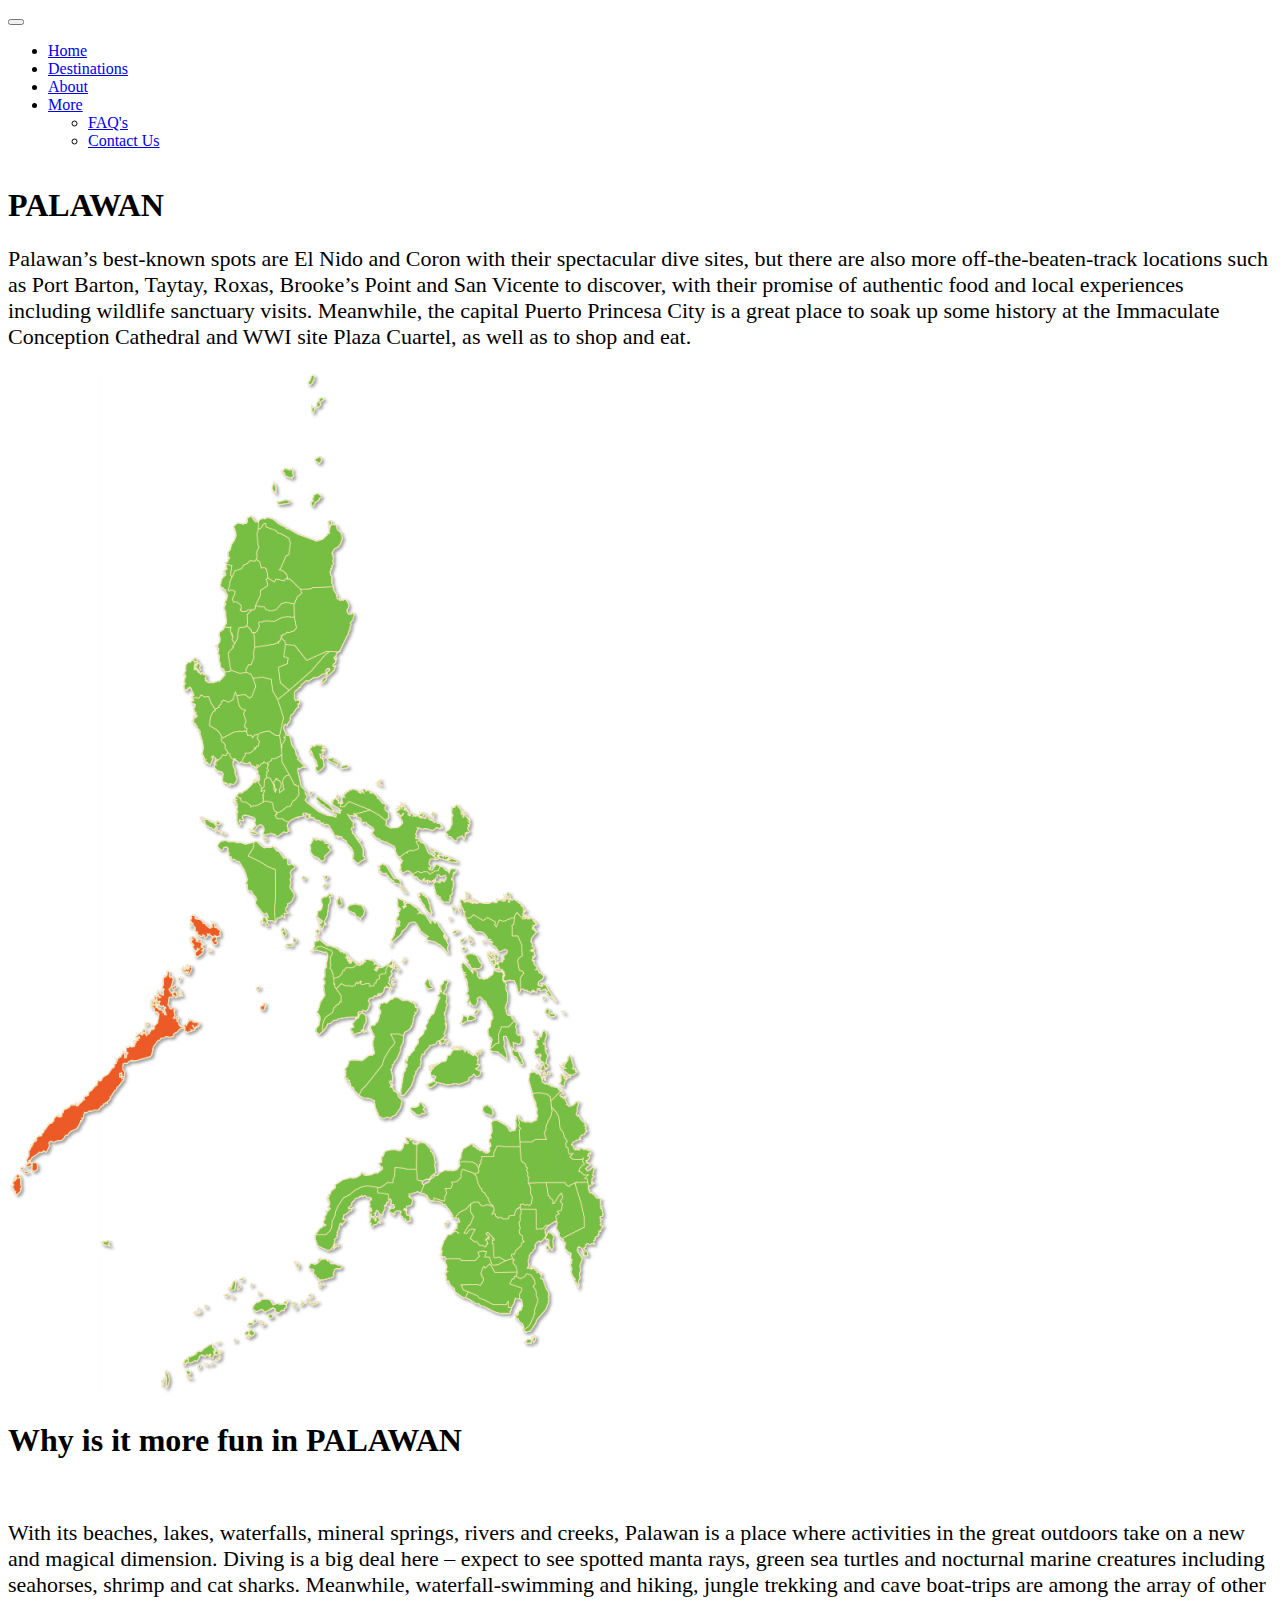
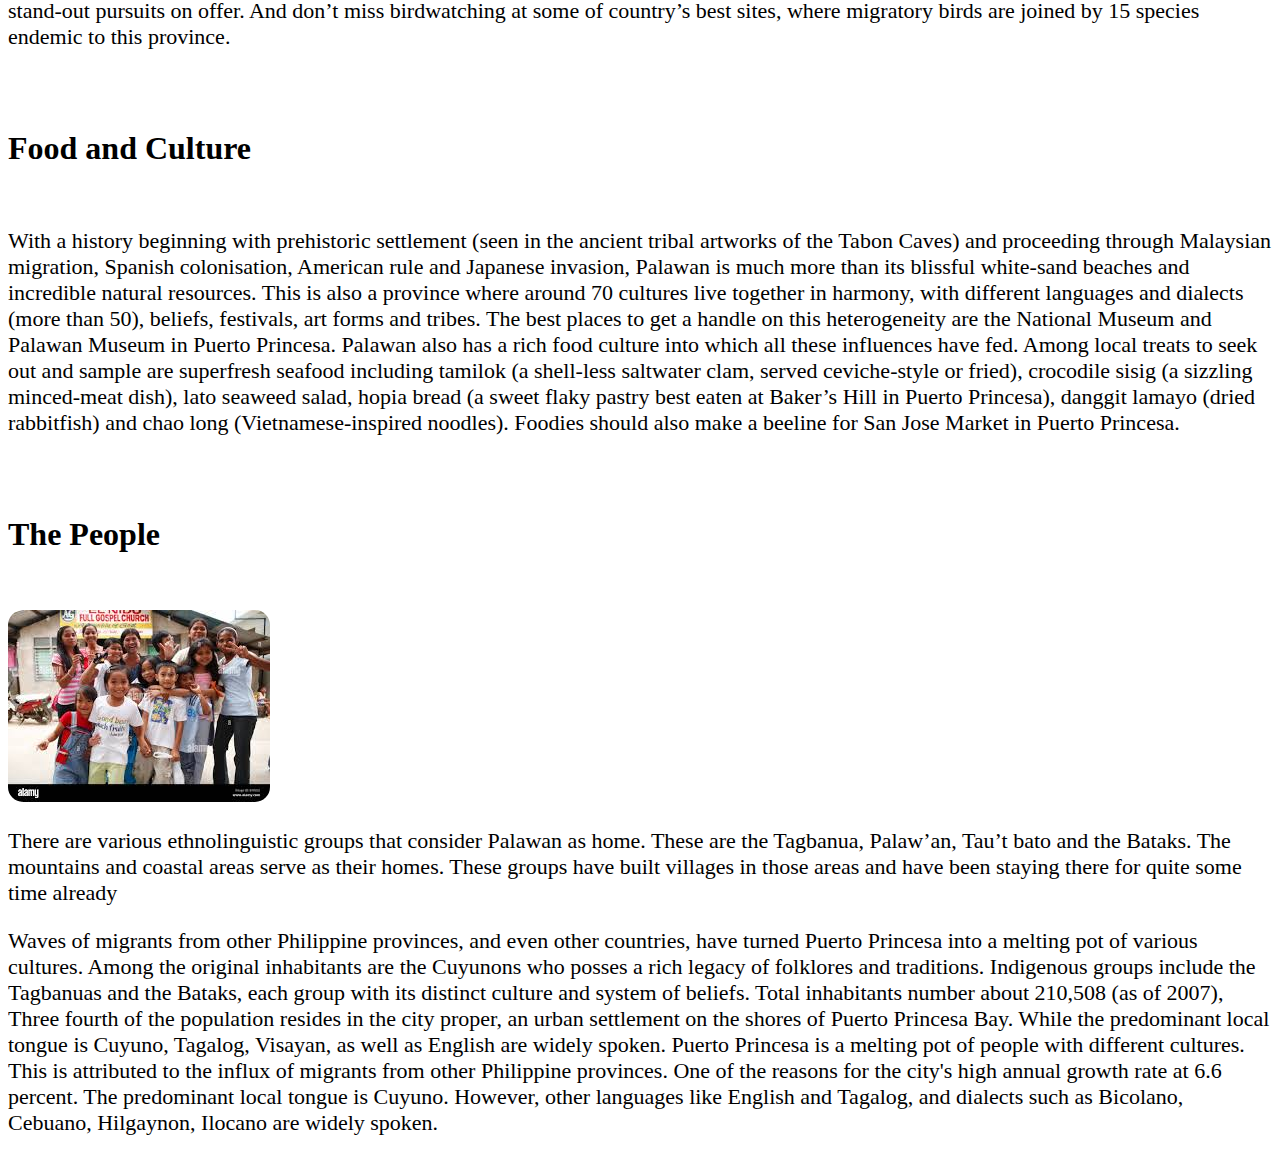
<file: About.html>
<!DOCTYPE html>
<html>
    <head>
        <meta charset="utf-8">
        <title>Destinations</title>
        <meta name="viewport" content="width-device-width, initial-scale=1.0">
        <meta http-equiv="X-UA-Compatible" content="ie=edge">
        <link href="https://cdn.jsdelivr.net/npm/bootstrap@5.3.0-alpha1/dist/css/bootstrap.min.css"
        rel="stylesheet" 
        integrity="sha384-GLhlTQ8iRABdZLl6O3oVMWSktQOp6b7In1Zl3/Jr59b6EGGoI1aFkw7cmDA6j6gD" crossorigin="anonymous">
        <link rel="stylesheet" href="cssforlocations.css">
    </head>
    <body>
    <!--Navbar------------------------------------------------------------------------->
        <nav class="navbar navbar-expand-lg bg-body-tertiary">
            <div class="container-fluid">
            <button class="navbar-toggler" type="button" data-bs-toggle="collapse" data-bs-target="#navbarNavDropdown" aria-controls="navbarNavDropdown" aria-expanded="false" aria-label="Toggle navigation">
                <span class="navbar-toggler-icon"></span>
            </button>
            <div class="collapse navbar-collapse" id="navbarNavDropdown">
                <ul class="navbar-nav">
                <li class="nav-item">
                    <a class="nav-link active" aria-current="page" href="index.html">Home</a>
                </li>
                <li class="nav-item">
                    <a class="nav-link" href="Destination.html">Destinations</a>
                </li>
                <li class="nav-item">
                    <a class="nav-link" href="About.html">About</a>
                </li>
                <li class="nav-item dropdown">
                    <a class="nav-link dropdown-toggle" href="#" role="button" data-bs-toggle="dropdown" aria-expanded="false">
                    More
                    </a>
                    <ul class="dropdown-menu">
                    <li><a class="dropdown-item" href="FAQ.html">FAQ's</a></li>
                    <li><a class="dropdown-item" href="Contact Us.html">Contact Us</a></li>
                    </ul>
                </li>
                </ul>
            </div>
            </div>
        </nav>
    <!--End of the Navbar-------------------------------------------------------------->
        <div class="container-lg" id="maincont">
            <h1>PALAWAN</h1>
            <div class="container-md">
                <div class="row">
                    <div class="col">
                        <div class="container-md">
                            <p>Palawan’s best-known spots are El Nido and Coron with their spectacular dive sites, but there are also more off-the-beaten-track locations such as Port Barton, Taytay, Roxas, Brooke’s Point and San Vicente to discover, with their promise of authentic food and local experiences including wildlife sanctuary visits.

                                Meanwhile, the capital Puerto Princesa City is a great place to soak up some history at the Immaculate Conception Cathedral and WWI site Plaza Cuartel, as well as to shop and eat.</p>
                        </div>
                    </div>
                    <div class="col">
                        <div class="container-md">
                            <img class="img-fluid" src="palawan.png" alt="">
                        </div>
                    </div>
                </div>
                <h1>Why is it more fun in PALAWAN</h1>
                <br>
                <p>With its beaches, lakes, waterfalls, mineral springs, rivers and creeks, Palawan is a place where activities in the great outdoors take on a new and magical dimension. Diving is a big deal here – expect to see spotted manta rays, green sea turtles and nocturnal marine creatures including seahorses, shrimp and cat sharks. Meanwhile, waterfall-swimming and hiking, jungle trekking and cave boat-trips are among the array of other stand-out pursuits on offer. And don’t miss birdwatching at some of country’s best sites, where migratory birds are joined by 15 species endemic to this province.</p>
                <br>
                <br>
                <h1>Food and Culture</h1>
                <br>
                <p>With a history beginning with prehistoric settlement (seen in the ancient tribal artworks of the Tabon Caves) and proceeding through Malaysian migration, Spanish colonisation, American rule and Japanese invasion, Palawan is much more than its blissful white-sand beaches and incredible natural resources. This is also a province where around 70 cultures live together in harmony, with different languages and dialects (more than 50), beliefs, festivals, art forms and tribes. The best places to get a handle on this heterogeneity are the National Museum and Palawan Museum in Puerto Princesa.

                    Palawan also has a rich food culture into which all these influences have fed. Among local treats to seek out and sample are superfresh seafood including tamilok (a shell-less saltwater clam, served ceviche-style or fried), crocodile sisig (a sizzling minced-meat dish), lato seaweed salad, hopia bread (a sweet flaky pastry best eaten at Baker’s Hill in Puerto Princesa), danggit lamayo (dried rabbitfish) and chao long (Vietnamese-inspired noodles). Foodies should also make a beeline for San Jose Market in Puerto Princesa.</p>
            
            </div>
            <br>
            <br>
            <h1>The People</h1>
            <br>
            <br>
            <div class="container-md">
                <div class="row">
                    <div class="col">
                        <div class="container-md">
                            <img src="People of palawn.jfif" alt="">
                        </div>
                    </div>
                    <div class="col">
                        <div class="container-md">
                            <p>There are various ethnolinguistic groups that consider Palawan as home. These are the Tagbanua, Palaw’an, Tau’t bato and the Bataks. The mountains and coastal areas serve as their homes. These groups have built villages in those areas and have been staying there for quite some time already</p>
                        </div>
                    </div>
                </div>
                <p>Waves of migrants from other Philippine provinces, and even other countries, have turned Puerto Princesa into a melting pot of various cultures. Among the original inhabitants are the Cuyunons who posses a rich legacy of folklores and traditions. Indigenous groups include the Tagbanuas and the Bataks, each group with its distinct culture and system of beliefs.

                    Total inhabitants number about 210,508 (as of 2007), Three fourth of the population resides in the city proper, an urban settlement on the shores of Puerto Princesa Bay. While the predominant local tongue is Cuyuno, Tagalog, Visayan, as well as English are widely spoken.
                    
                    Puerto Princesa is a melting pot of people with different cultures. This is attributed to the influx of migrants from other Philippine provinces. One of the reasons for the city's high annual growth rate at 6.6 percent. The predominant local tongue is Cuyuno. However, other languages like English and Tagalog, and dialects such as Bicolano, Cebuano, Hilgaynon, Ilocano are widely spoken.</p>
            </div>
        </div>
    
    
    
    
    
    
    
    
    
    
    
    
    
    
    
    
    
    
    
    
    
    
    <script src="https://cdn.jsdelivr.net/npm/bootstrap@5.3.0-alpha1/dist/js/bootstrap.bundle.min.js" 
    integrity="sha384-w76AqPfDkMBDXo30jS1Sgez6pr3x5MlQ1ZAGC+nuZB+EYdgRZgiwxhTBTkF7CXvN" 
    crossorigin="anonymous"></script>
    </body>
</html>
</file>
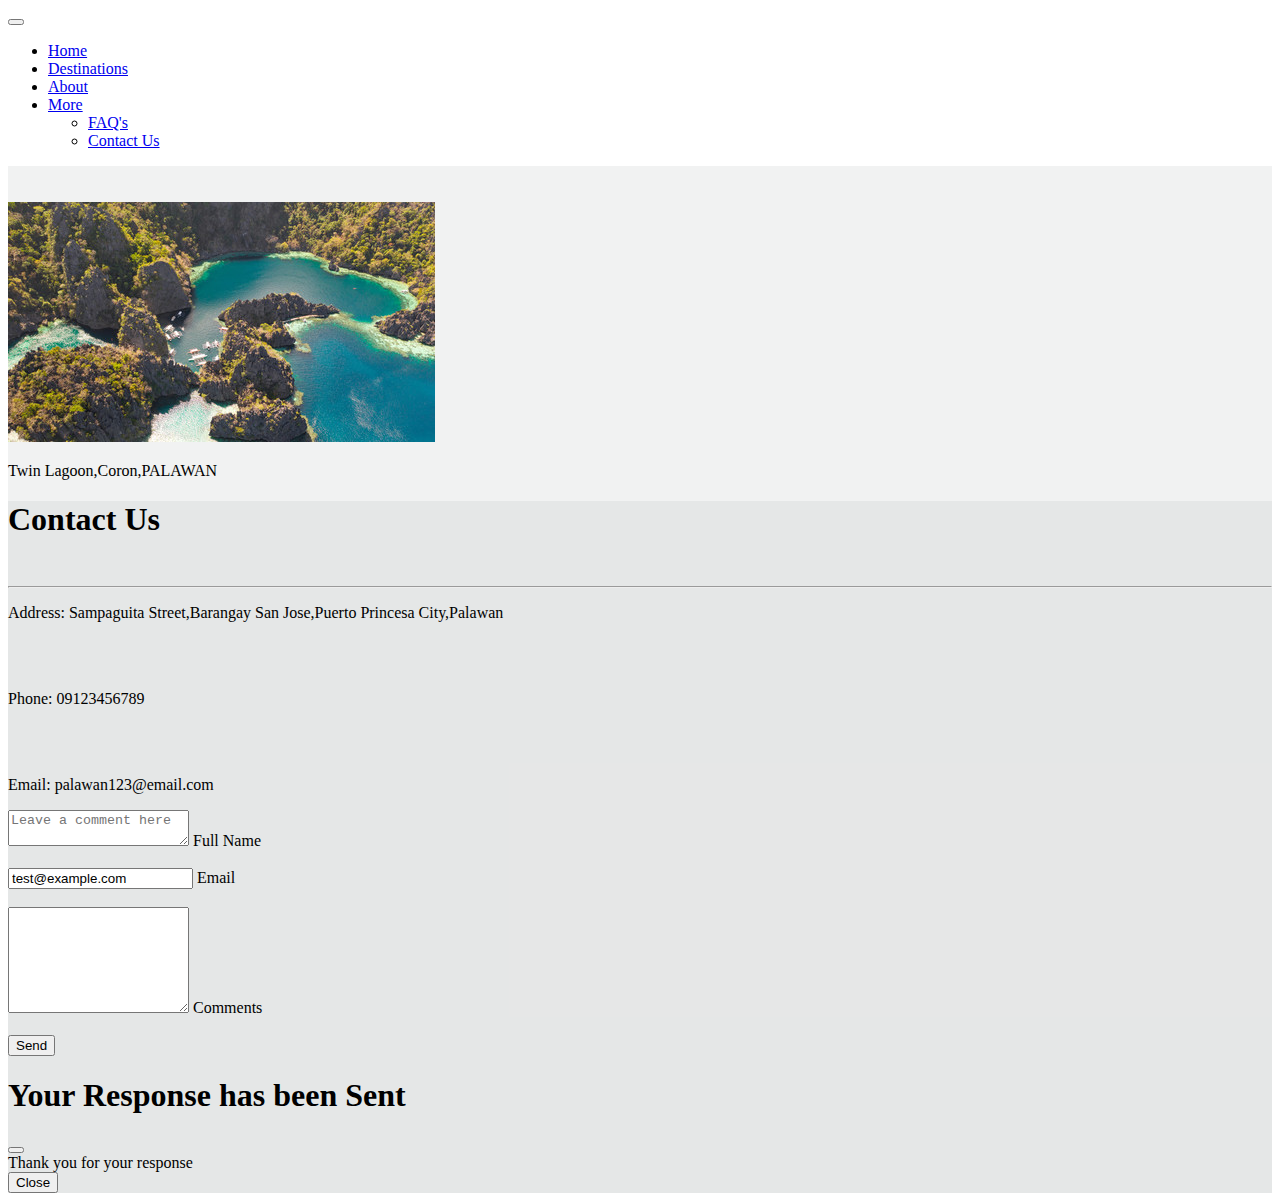
<file: Contact Us.html>
<!DOCTYPE html>
<html>
    <head>
        <meta charset="utf-08">
        <title>Contact Us</title>
        <link href="https://cdn.jsdelivr.net/npm/bootstrap@5.3.0-alpha1/dist/css/bootstrap.min.css" 
        rel="stylesheet" integrity="sha384-GLhlTQ8iRABdZLl6O3oVMWSktQOp6b7In1Zl3/Jr59b6EGGoI1aFkw7cmDA6j6gD" 
        crossorigin="anonymous">
        <style>
            body{
                font-family: 'Satisfy', cursive;
            }
        </style>
    </head>
    <body>
        <nav class="navbar navbar-expand-lg bg-body-tertiary">
            <div class="container-fluid">
            <button class="navbar-toggler" type="button" data-bs-toggle="collapse" data-bs-target="#navbarNavDropdown" aria-controls="navbarNavDropdown" aria-expanded="false" aria-label="Toggle navigation">
                <span class="navbar-toggler-icon"></span>
            </button>
            <div class="collapse navbar-collapse" id="navbarNavDropdown">
                <ul class="navbar-nav">
                <li class="nav-item">
                    <a class="nav-link active" aria-current="page" href="index.html">Home</a>
                </li>
                <li class="nav-item">
                    <a class="nav-link" href="Destination.html">Destinations</a>
                </li>
                <li class="nav-item">
                    <a class="nav-link" href="About.html">About</a>
                </li>
                <li class="nav-item dropdown">
                    <a class="nav-link dropdown-toggle" href="#" role="button" data-bs-toggle="dropdown" aria-expanded="false">
                    More
                    </a>
                    <ul class="dropdown-menu">
                    <li><a class="dropdown-item" href="FAQ.html">FAQ's</a></li>
                    <li><a class="dropdown-item" href="Contact us.html">Contact Us</a></li>
                   </ul>
                </li>
                </ul>
            </div>
            </div>
        </nav>
    <!--MAIN CONTAINER---------------------------------------------------------------------------------------->
    <!--END OF MAIN CONTAINER--------------------------------------------------------------------------------->
        <div class="container-md" style="background-color:  rgba(183, 187, 187, 0.192);">
            <br>
            <br>
            <div class="row">
                <div class="col">
                    <div class="container-md">
                        <img src="Twin Lagoon.jpg" alt="">
                        <p>Twin Lagoon,Coron,PALAWAN</p>
                    </div>
                </div>
                <div class="col">
                    <div class="container-md" style="background-color:  rgba(183, 187, 187, 0.192);">
                        <div class="container-md"><h1>Contact Us</h1></div>
                        <br>
                        <hr>
                        <div class="container-xl">
                            <div class="row">
                                <div class="col">
                                    <p>Address: Sampaguita Street,Barangay San Jose,Puerto Princesa City,Palawan</p>
                                    <br>
                                    <br>
                                    <p>Phone:   09123456789</p>
                                    <br>
                                    <br>
                                    <p>Email:   palawan123@email.com</p>
                
                
                                </div>
                                
                                <div class="col">
                                    <div class="container-md">
                                    <div class="form-floating">
                                        <textarea class="form-control" placeholder="Leave a comment here" id="floatingTextarea"></textarea>
                                        <label for="floatingTextarea">Full Name</label>
                                      </div>
                                      <br>
                                    <form class="form-floating">
                                        <input type="email" class="form-control" id="floatingInputValue" placeholder="name@example.com" 							value="test@example.com">
                                        <label for="floatingInputValue">Email</label>
                                    </form>
                                    <br>
                                    <div class="form-floating">
                                        <textarea class="form-control" placeholder="Leave a comment here" id="floatingTextarea2" style="height: 100px">					</textarea>
                                        <label for="floatingTextarea2">Comments</label>
                                      </div>
                                      <br>
                                      <!-- Button trigger modal -->
                                        <button type="button" class="btn btn-primary" data-bs-toggle="modal" data-bs-target="#exampleModal">
                                            Send
                                        </button>
                                        
                                        <!-- Modal -->
                                        <div class="modal fade" id="exampleModal" tabindex="-1" aria-labelledby="exampleModalLabel" aria-hidden="true">
                                            <div class="modal-dialog">
                                            <div class="modal-content">
                                                <div class="modal-header">
                                                <h1 class="modal-title fs-5" id="exampleModalLabel">Your Response has been Sent</h1>
                                                <button type="button" class="btn-close" data-bs-dismiss="modal" aria-label="Close"></button>
                                                </div>
                                                <div class="modal-body">
                                                Thank you for your response
                                                </div>
                                                <div class="modal-footer">
                                                <a href="Contact Us.html"><button type="button" class="btn btn-secondary" data-bs-dismiss="modal">								Close</button></a>
                                                
                                                </div>
                                            </div>
                                            </div>
                                        </div>
                                    </div>
                                </div>
                            </div>
                        </div>
                    </div>
                    
                </div>
            </div>
        </div>




    <!-------------------------------------------------------------------------------------------------------->
        <script src="https://cdn.jsdelivr.net/npm/bootstrap@5.3.0-alpha1/dist/js/bootstrap.bundle.min.js" 
        integrity="sha384-w76AqPfDkMBDXo30jS1Sgez6pr3x5MlQ1ZAGC+nuZB+EYdgRZgiwxhTBTkF7CXvN" 
        crossorigin="anonymous"></script>
    </body>
</html>
</file>
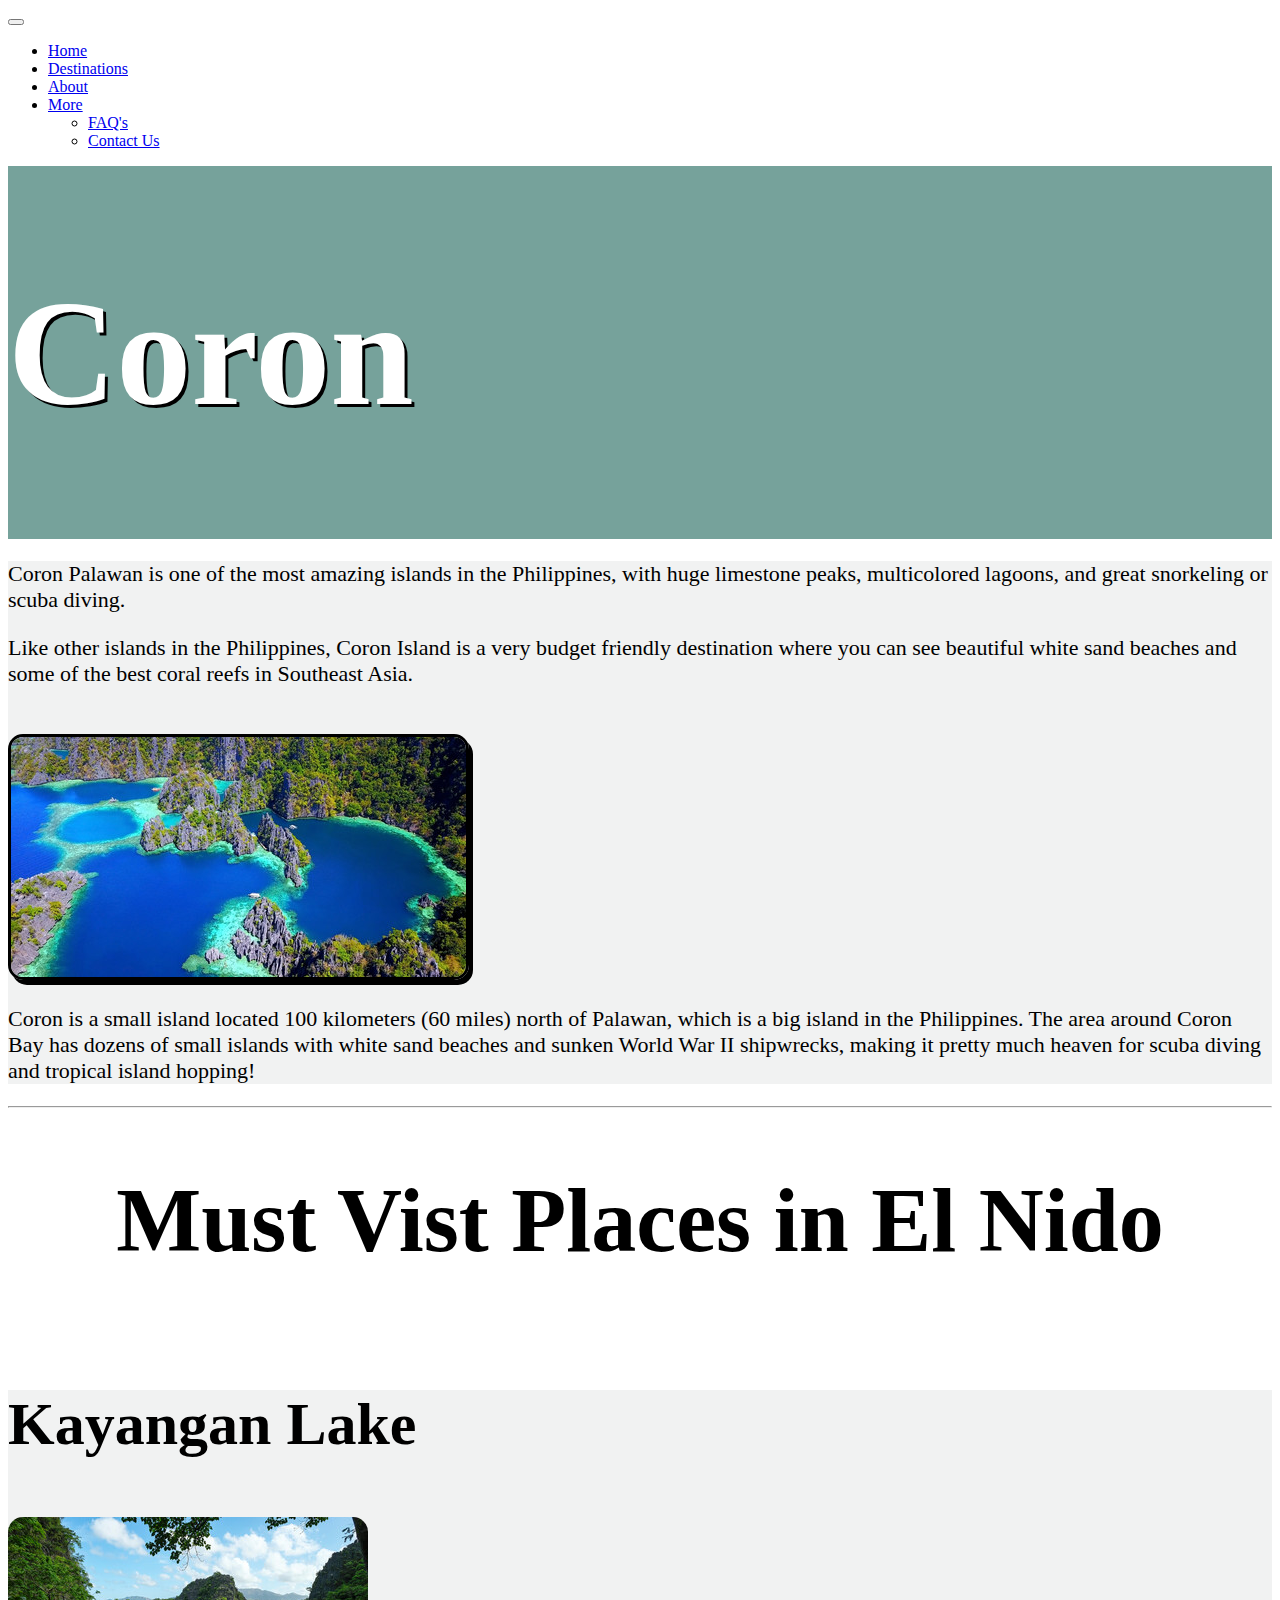
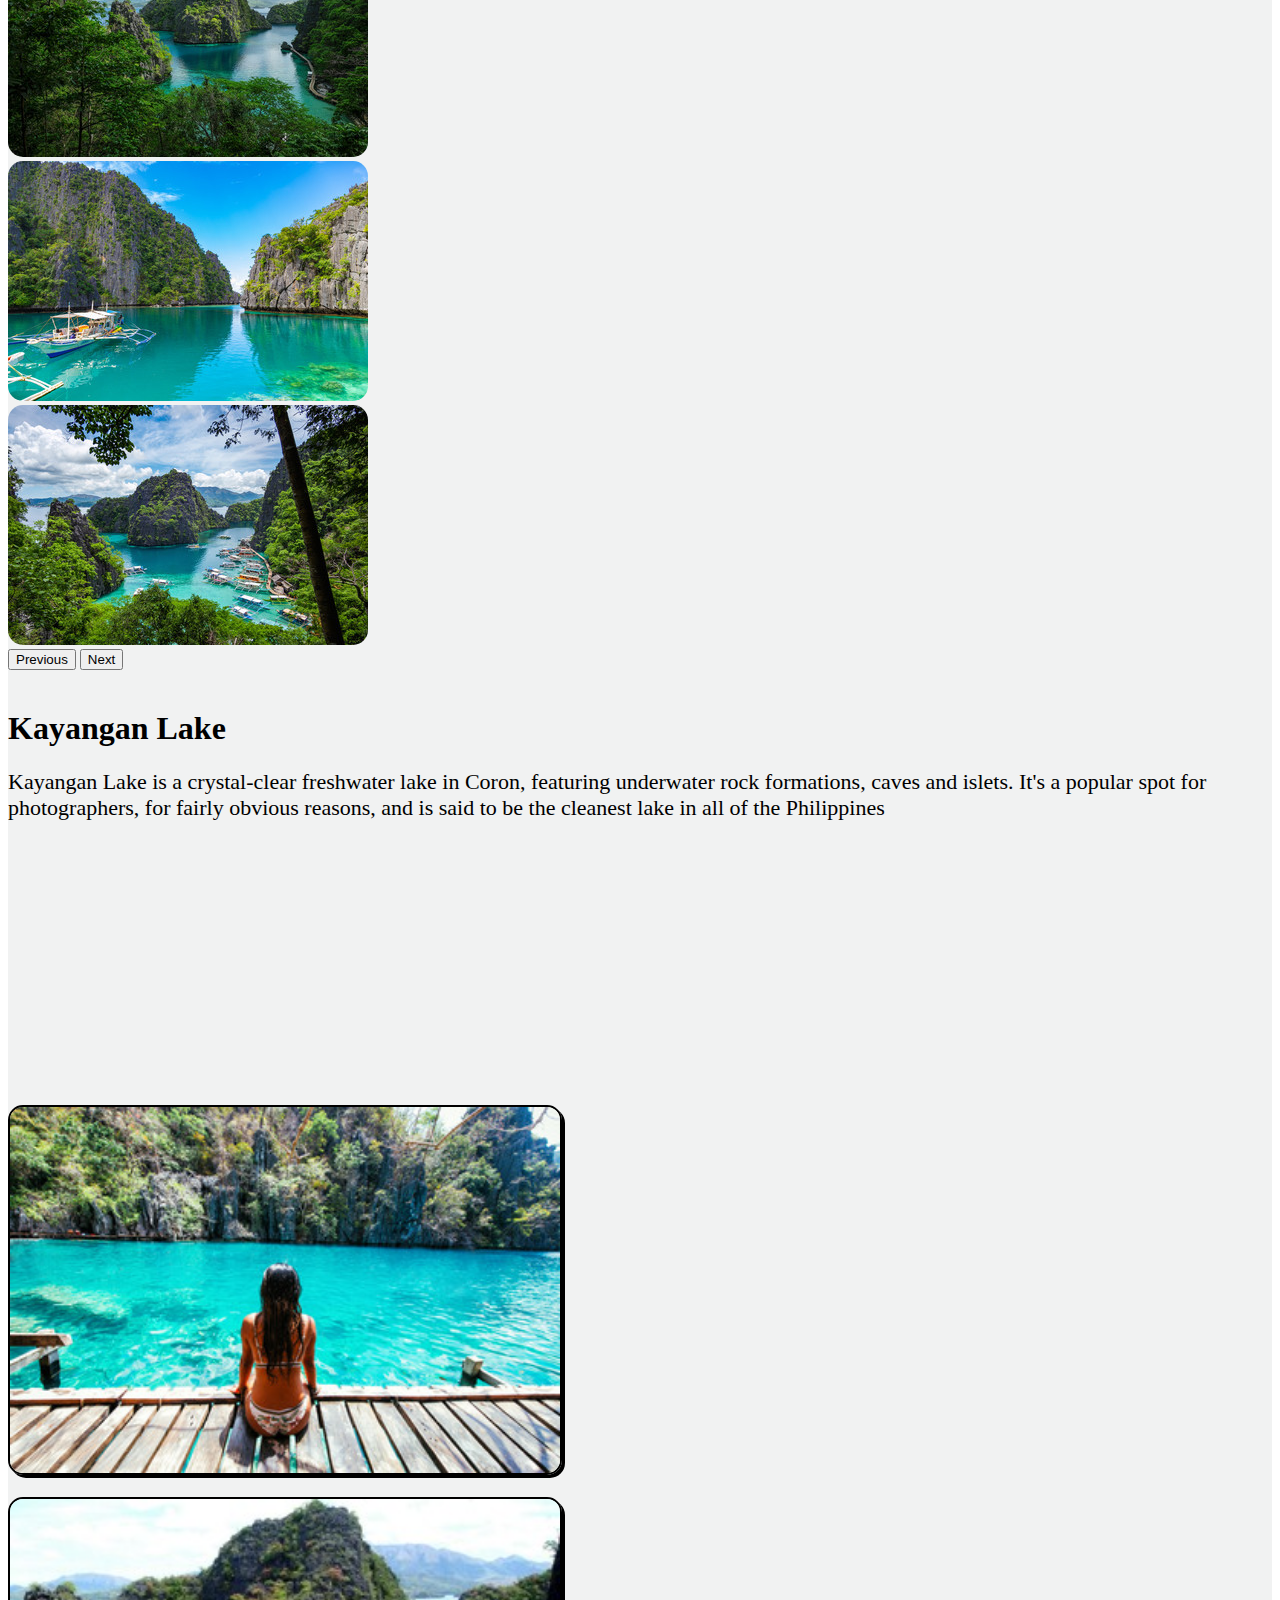
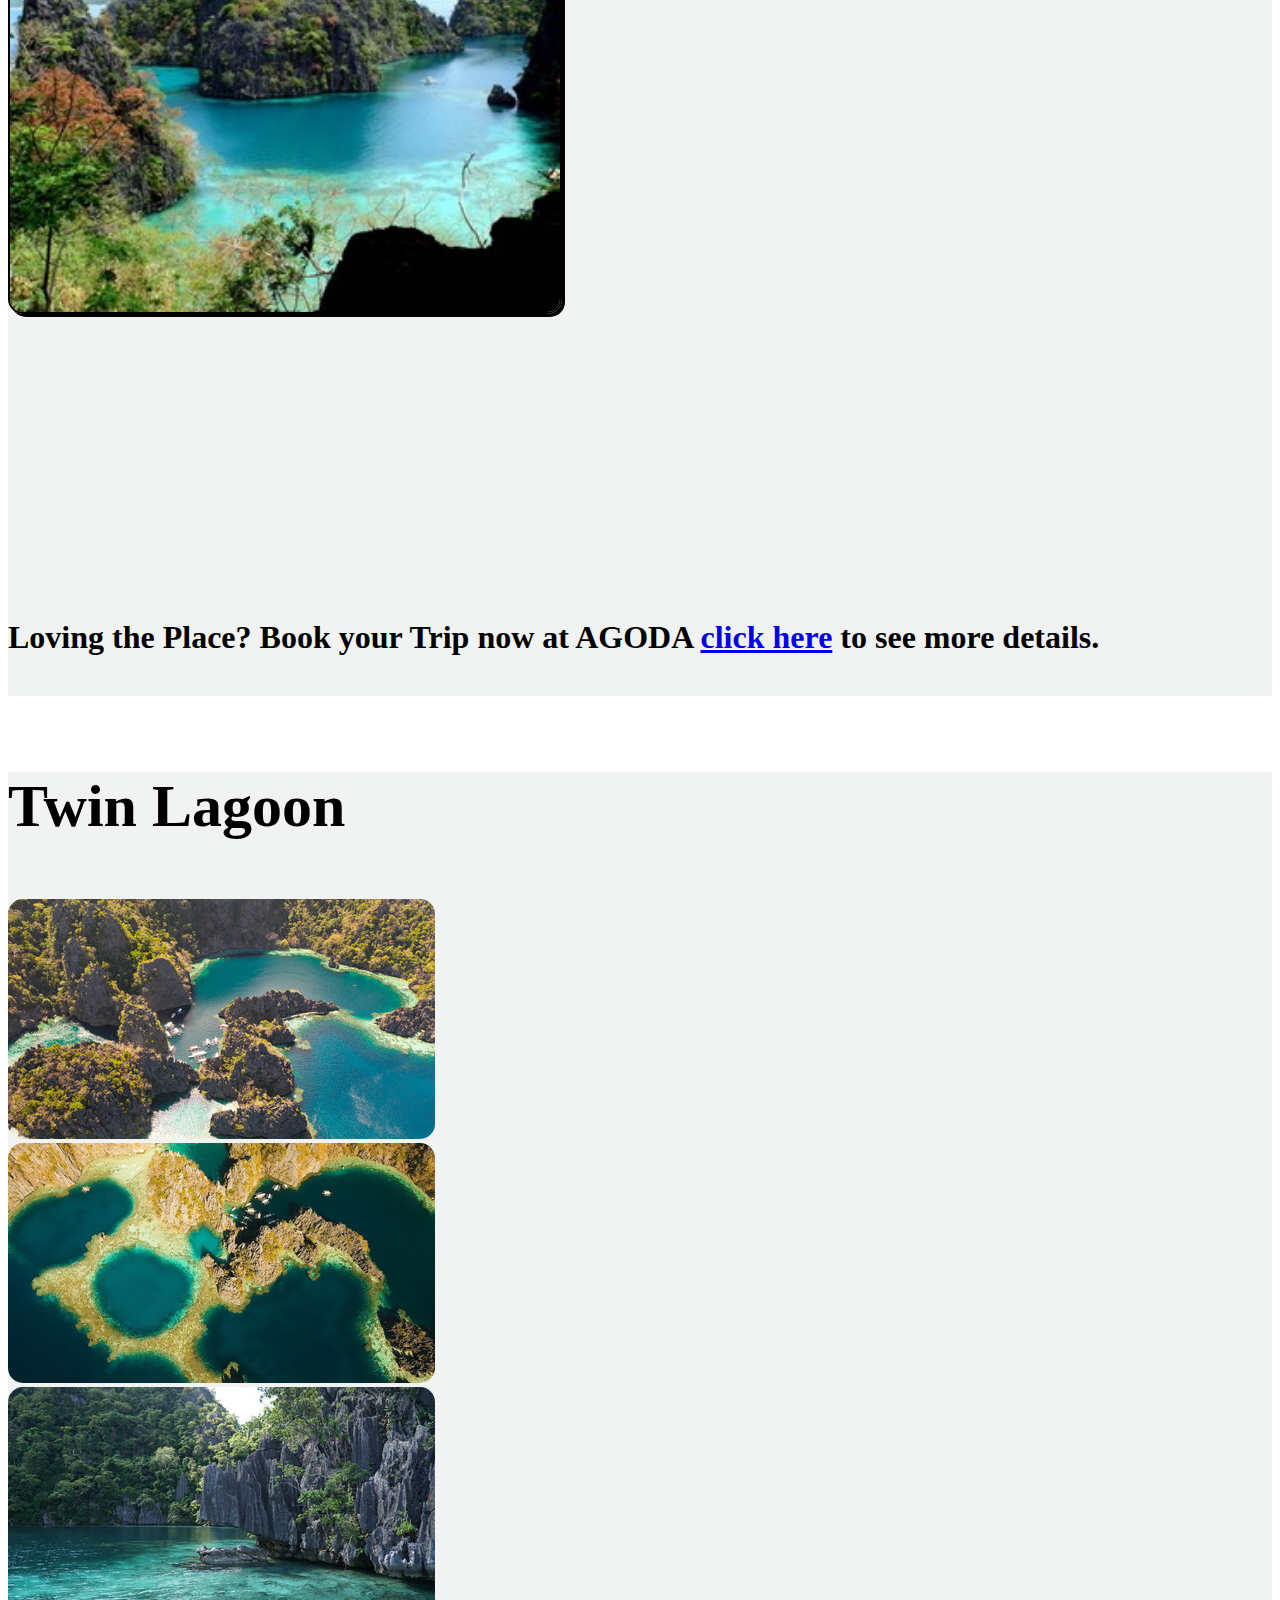
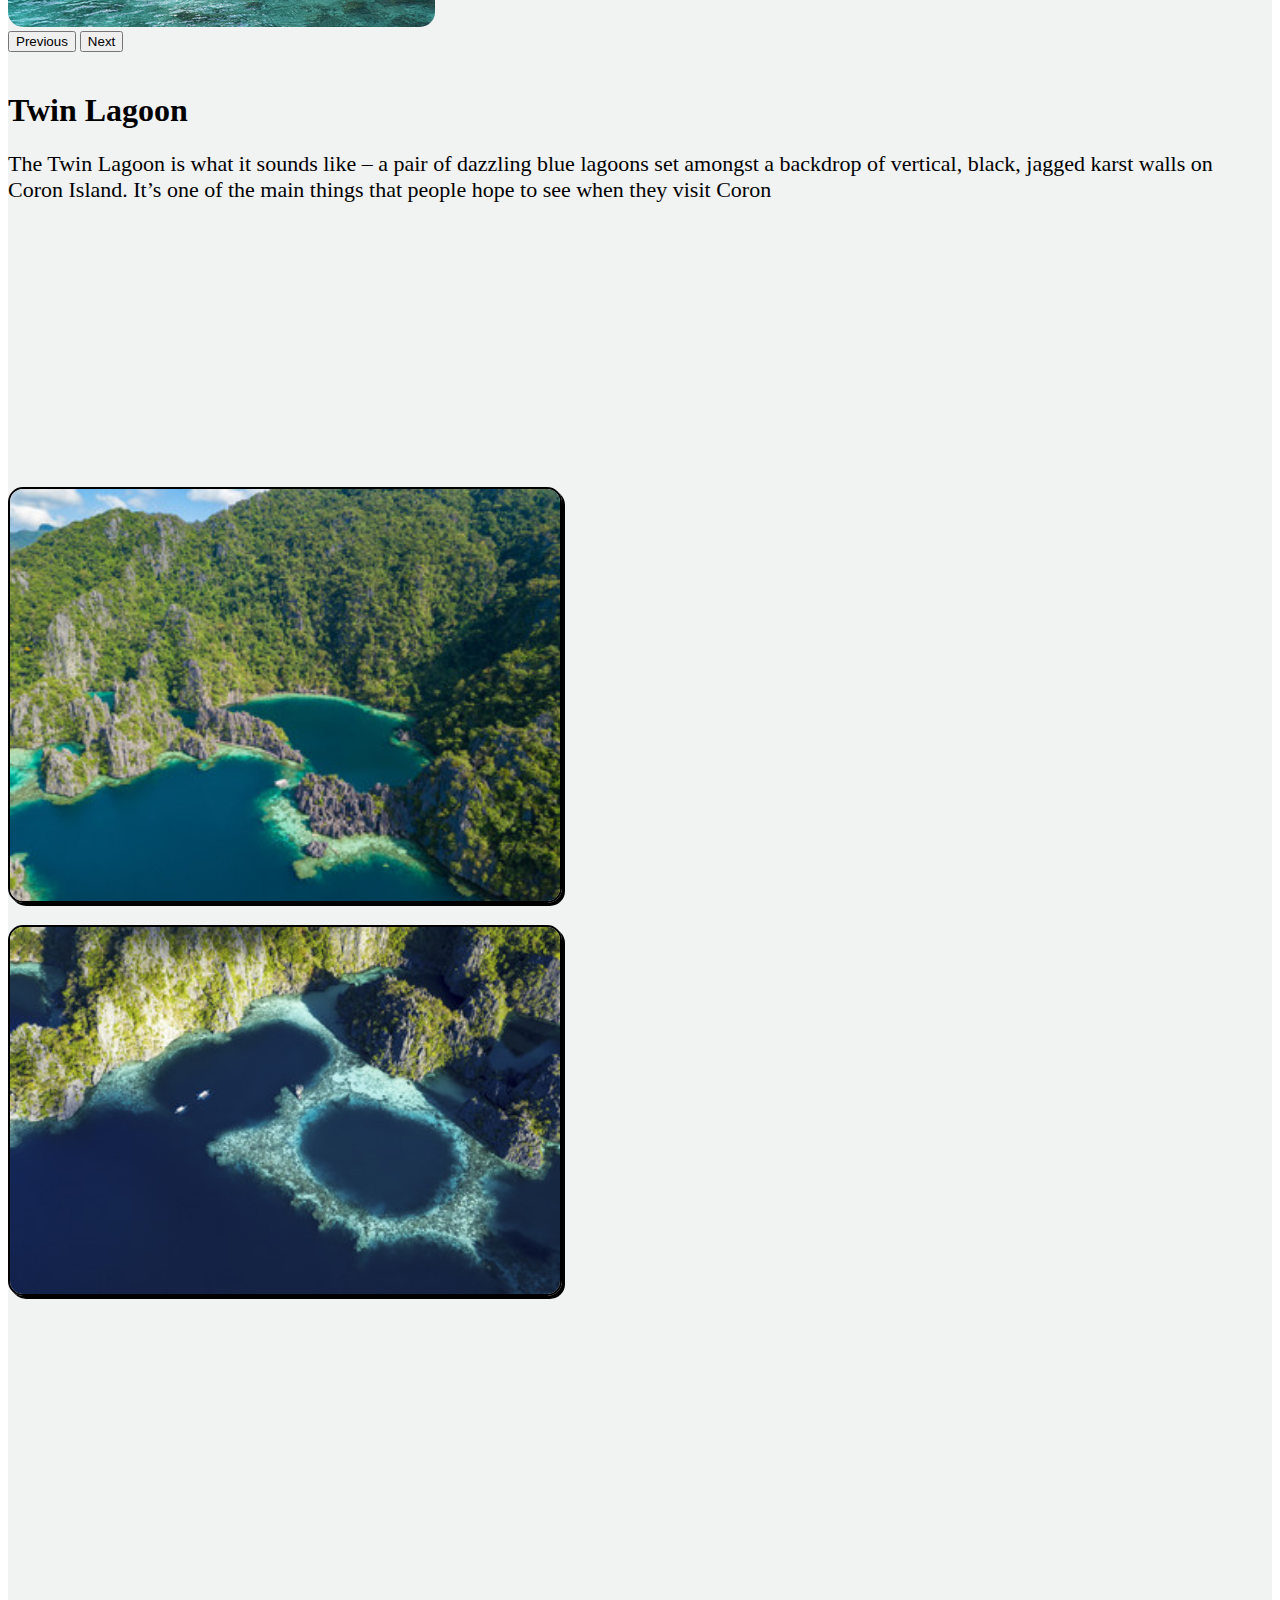
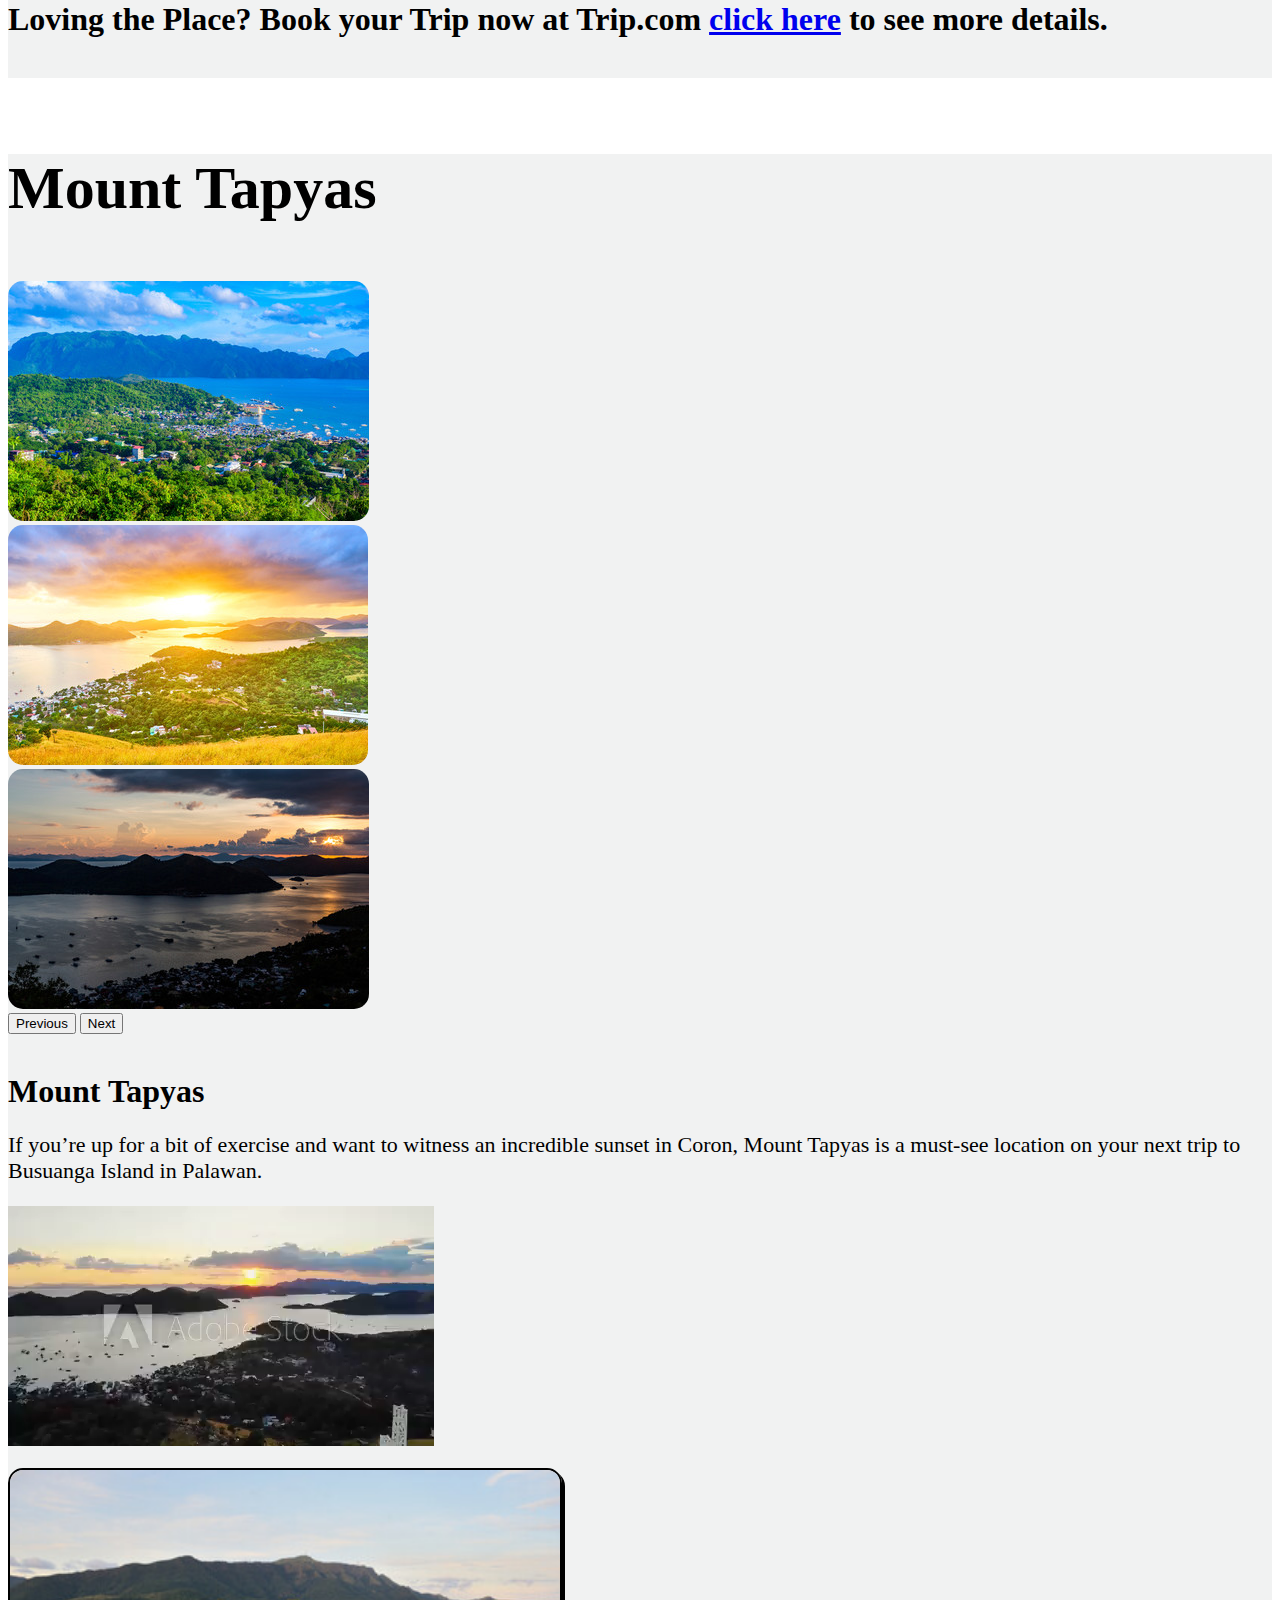
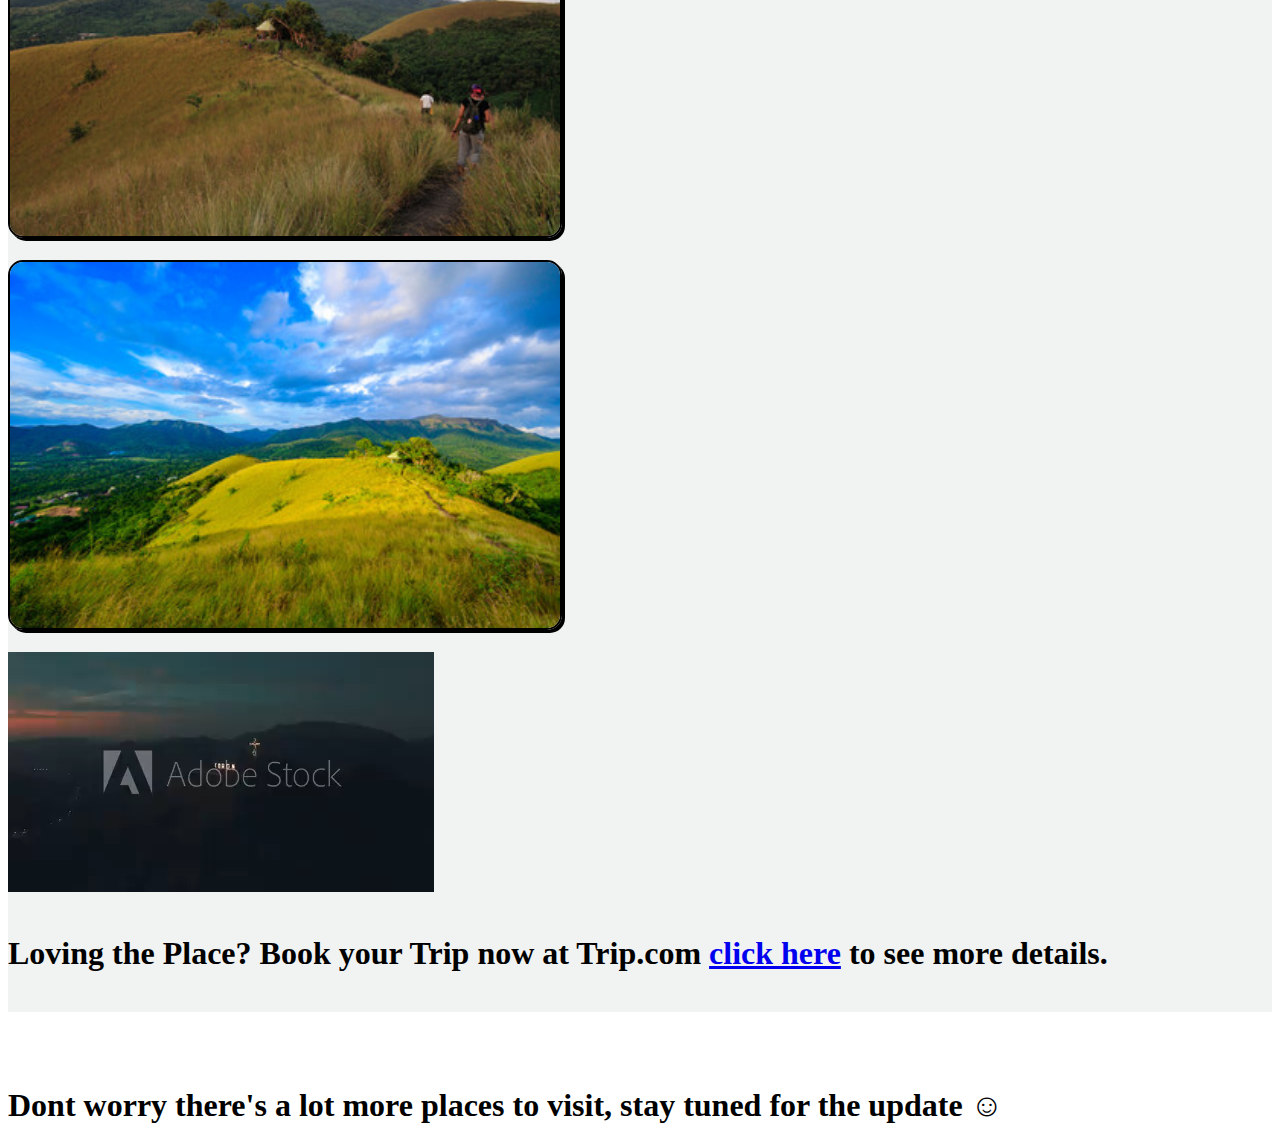
<file: Coron Page.html>
<!DOCTYPE html>
<html>
    <head>
        <meta charset="utf-8">
        <title>Destinations</title>
        <meta name="viewport" content="width-device-width, initial-scale=1.0">
        <meta http-equiv="X-UA-Compatible" content="ie=edge">
        <link href="https://cdn.jsdelivr.net/npm/bootstrap@5.3.0-alpha1/dist/css/bootstrap.min.css"
        rel="stylesheet" 
        integrity="sha384-GLhlTQ8iRABdZLl6O3oVMWSktQOp6b7In1Zl3/Jr59b6EGGoI1aFkw7cmDA6j6gD" crossorigin="anonymous">
        <link rel="stylesheet" href="cssforlocations.css">
    </head>
    <body>
    <!--Navbar------------------------------------------------------------------------->
        <nav class="navbar navbar-expand-lg bg-body-tertiary">
            <div class="container-fluid">
            <button class="navbar-toggler" type="button" data-bs-toggle="collapse" data-bs-target="#navbarNavDropdown" aria-controls="navbarNavDropdown" aria-expanded="false" aria-label="Toggle navigation">
                <span class="navbar-toggler-icon"></span>
            </button>
            <div class="collapse navbar-collapse" id="navbarNavDropdown">
                <ul class="navbar-nav">
                <li class="nav-item">
                    <a class="nav-link active" aria-current="page" href="index.html">Home</a>
                </li>
                <li class="nav-item">
                    <a class="nav-link" href="Destination.html">Destinations</a>
                </li>
                <li class="nav-item">
                    <a class="nav-link" href="About.html">About</a>
                </li>
                <li class="nav-item dropdown">
                    <a class="nav-link dropdown-toggle" href="#" role="button" data-bs-toggle="dropdown" aria-expanded="false">
                    More
                    </a>
                    <ul class="dropdown-menu">
                    <li><a class="dropdown-item" href="FAQ.html">FAQ's</a></li>
                    <li><a class="dropdown-item" href="Contact us.html">Contact Us</a></li>
                    </ul>
                </li>
                </ul>
            </div>
            </div>
        </nav>
    <!--End of the Navbar-------------------------------------------------------------->
    <!--Main Container for all page's contents----------------------------------------->
        <div class="container-fluid" style="background-color:rgba(2, 83, 70, 0.541)" id="maincont">
            <h1 id="lgo" style="color:#fff; text-shadow: 3px 3px black;">Coron</h1>
          </div>
        <div class="container-sm">
            <!--1st Row---------------------------------------------------------------->
            <div class="container-md" id="cntnr">
                <div class="row">
                    <div class="col">
                        <div class="container-md">
                            <p>
                                Coron Palawan is one of the most amazing islands in the Philippines, with huge limestone peaks, multicolored lagoons, and great snorkeling or scuba diving.
                            </p>
                            <p>
                                Like other islands in the Philippines, Coron Island is a very budget friendly destination where you can see beautiful white sand beaches and some of the best coral reefs in Southeast Asia.
                            </p>
                        </div>
                    </div>
                    <div class="col">
                        <div class="container-md">
                            <img class="img-fluid" src="Coron.jpg" id="colimg" alt="">
                        </div>
                    </div>
                </div>
                <p>
                    Coron is a small island located 100 kilometers (60 miles) north of Palawan, which is a big island in the Philippines.

                    The area around Coron Bay has dozens of small islands with white sand beaches and sunken World War II shipwrecks, making it pretty much heaven for scuba diving and tropical island hopping!
                </p>
            </div>
            <!----End of the 1st Row--------------------------------------------------->
            <hr>
            <h1 style="font-size: 90px; text-align: center;">Must Vist Places in El Nido</h1>
            <br> 
           <!--Kayangan Lagoon------------------------------------------------------->
            <div class="container-md" id="cntnr">
                <h1 id="titles">Kayangan Lake</h1>
                <br>
                <!--Carousel-->
                <div class="container-md">
                <div id="carouselExampleAutoplaying" class="carousel slide" data-bs-ride="carousel">
                    <div class="carousel-inner">
                      <div class="carousel-item active">
                        <img src="Kayangan1.jpg" class="d-block w-100" alt="...">
                      </div>
                      <div class="carousel-item">
                        <img src="Kayangan.jpg" class="d-block w-100" alt="...">
                      </div>
                      <div class="carousel-item">
                        <img src="Kayangan2.jpg" class="d-block w-100" alt="...">
                      </div>
                    </div>
                    <button class="carousel-control-prev" type="button" data-bs-target="#carouselExampleAutoplaying" data-bs-slide="prev">
                      <span class="carousel-control-prev-icon" aria-hidden="true"></span>
                      <span class="visually-hidden">Previous</span>
                    </button>
                    <button class="carousel-control-next" type="button" data-bs-target="#carouselExampleAutoplaying" data-bs-slide="next">
                      <span class="carousel-control-next-icon" aria-hidden="true"></span>
                      <span class="visually-hidden">Next</span>
                    </button>
                  </div>
                </div>
                <br>
                <!--End of Carousel-->
                <!--Descriptions-->
                <div class="container-md">
                    <div class="row">
                        <h1>Kayangan Lake</h1>
                        <p>Kayangan Lake is a crystal-clear freshwater lake in Coron, featuring underwater rock formations, caves and islets. It's a popular spot for photographers, for fairly obvious reasons, and is said to be the cleanest lake in all of the Philippines</p>
                    </div>
                   <div class="row">
                        <video autoplay muted loop plays-inline>
                            <source src="Kayagan video.mp4" type="video/mp4">
                        </video>
                   </div>
                   <br>
                   <div class="row" id="row1">
                    <div class="col"></div>
                    <div class="col">
                        <img class="img-fluid" src="Kayangan3.jpg" alt="" style="width: 550px;">
                    </div>
                    </div>
                    <br>
                    <div class="row" id="row1">
                        <div class="col">
                            <img class="img-fluid" src="Kayagan4.jpg" alt="" style="width: 550px;">
                        </div>
                        <div class="col"></div>
                    </div>
                    <br>
                   <div class="row" >
                        <video autoplay muted loop plays-inline>
                            <source src="Kayangan video1.mp4" type="video/mp4">
                        </video>
                   </div>
                   <br>
                   <h1>Loving the Place? Book your Trip now at AGODA <a href="https://www.agoda.com/las-cabanas-beach-resort/hotel/palawan-ph.html?cid=1844104">click here</a>
                   to see more details.
                   </h1>
                   <br> 
                </div>

                <!--End of Descriptions-->
            </div>
            <!--End of the Kayangan Lagoon------------------------------------------->
            <br>
            <br>
            <!--Twin Lagoon---------------------------------------------------------->
            <div class="container-md" id="cntnr">
                <h1 id="titles">Twin Lagoon</h1>
                <br>
                <!--Carousel-->
                <div class="container-md">
                <div id="carouselExampleAutoplaying" class="carousel slide" data-bs-ride="carousel">
                    <div class="carousel-inner">
                      <div class="carousel-item active">
                        <img src="Twin Lagoon.jpg" class="d-block w-100" alt="...">
                      </div>
                      <div class="carousel-item">
                        <img src="Twin Lagoon1.jpg" class="d-block w-100" alt="...">
                      </div>
                      <div class="carousel-item">
                        <img src="Twin Lagoon2.jpg" class="d-block w-100" alt="...">
                      </div>
                    </div>
                    <button class="carousel-control-prev" type="button" data-bs-target="#carouselExampleAutoplaying" data-bs-slide="prev">
                      <span class="carousel-control-prev-icon" aria-hidden="true"></span>
                      <span class="visually-hidden">Previous</span>
                    </button>
                    <button class="carousel-control-next" type="button" data-bs-target="#carouselExampleAutoplaying" data-bs-slide="next">
                      <span class="carousel-control-next-icon" aria-hidden="true"></span>
                      <span class="visually-hidden">Next</span>
                    </button>
                  </div>
                </div>
                <br>
                <!--End of Carousel-->
                <!--Descriptions-->
                <div class="container-md">
                    <div class="row">
                        <h1>Twin Lagoon</h1>
                        <p>The Twin Lagoon is what it sounds like – a pair of dazzling blue lagoons set amongst a backdrop of vertical, black, jagged karst walls on Coron Island. It’s one of the main things that people hope to see when they visit Coron</p>
                         </div>
                   <div class="row">
                        <video autoplay muted loop plays-inline>
                            <source src="Twin Lagoon video.mp4" type="video/mp4">
                        </video>
                   </div>
                   <br>
                   <div class="row" id="row1">
                        <div class="col"></div>
                        <div class="col">
                            <img class="img-fluid" src="Twin Lagoon4.jpg" alt="" style="width: 550px;">
                        </div>
                    </div>
                    <br>
                    <div class="row" id="row1">
                        <div class="col">
                            <img class="img-fluid" src="Twin Lagoon3.jpg" alt="" style="width: 550px;">
                        </div>
                        <div class="col"></div>
                   </div>
                   <br>
                   <div class="row">
                        <video autoplay muted loop plays-inline>
                            <source src="Twin Lagoon video1.mp4" type="video/mp4">
                        </video>
                   </div>
                   <br>
                   <h1>Loving the Place? Book your Trip now at Trip.com <a href="https://www.trip.com/travel-guide/attraction/el-nido/Twin-lagoon-10354822/">click here</a>
                   to see more details.
                   </h1>
                   <br> 
                </div>

                <!--End of Descriptions-->
            </div>
            <!--End of the Twin Lagoon----------------------------------------------->
            <br>
            <br>
            <!--Mount Tapyas----------------------------------------------------------->
            <div class="container-md" id="cntnr">
                <h1 id="titles">Mount Tapyas</h1>
                <br>
                <!--Carousel-->
                <div class="container-md">
                <div id="carouselExampleAutoplaying" class="carousel slide" data-bs-ride="carousel">
                    <div class="carousel-inner">
                      <div class="carousel-item active">
                        <img src="Mount Tapyas.jpg" class="d-block w-100" alt="...">
                      </div>
                      <div class="carousel-item">
                        <img src="Mount Tapyas1.jpg" class="d-block w-100" alt="...">
                      </div>
                      <div class="carousel-item">
                        <img src="Mount Tapyas2.jpg" class="d-block w-100" alt="...">
                      </div>
                    </div>
                    <button class="carousel-control-prev" type="button" data-bs-target="#carouselExampleAutoplaying" data-bs-slide="prev">
                      <span class="carousel-control-prev-icon" aria-hidden="true"></span>
                      <span class="visually-hidden">Previous</span>
                    </button>
                    <button class="carousel-control-next" type="button" data-bs-target="#carouselExampleAutoplaying" data-bs-slide="next">
                      <span class="carousel-control-next-icon" aria-hidden="true"></span>
                      <span class="visually-hidden">Next</span>
                    </button>
                  </div>
                </div>
                <br>
                <!--End of Carousel-->
                <!--Descriptions-->
                <div class="container-md">
                    <div class="row">
                        <h1>Mount Tapyas</h1>
                        <p>If you’re up for a bit of exercise and want to witness an incredible sunset in Coron, Mount Tapyas is a must-see location on your next trip to Busuanga Island in Palawan.</p>
                         </div>
                   <div class="row">
                        <video autoplay muted loop plays-inline>
                            <source src="Mount Tapyas video.mp4" type="video/mp4">
                        </video>
                   </div>
                   <br>
                   <div class="row" id="row1">
                        <div class="col"></div>
                        <div class="col">
                            <img class="img-fluid" src="Mount Tapyas3.jpg" alt="" style="width: 550px;">
                        </div>
                    </div>
                    <br>
                    <div class="row" id="row1">
                        <div class="col">
                            <img class="img-fluid" src="Mount Tapyas4.jpg" alt="" style="width: 550px;">
                        </div>
                        <div class="col"></div>
                   </div>
                   <br>
                   <div class="row">
                        <video autoplay muted loop plays-inline>
                            <source src="Mount Tapyas video1.mp4" type="video/mp4">
                        </video>
                   </div>
                   <br>
                   <h1>Loving the Place? Book your Trip now at Trip.com <a href="https://www.trip.com/travel-guide/attraction/el-nido/Twin-lagoon-10354822/">click here</a>
                   to see more details.
                   </h1>
                   <br> 
                </div>

                <!--End of Descriptions-->
            </div>
            <!--End of the Mount Tapyas------------------------------------------------>
            <br>
            <br>
            <br>
            <div class="container-md">
                <h1>Dont worry there's a lot more places to visit, stay tuned for the update ☺</h1>
            </div>
        </div>
    <!--End of the main container------------------------------------------------------>
    
      
        


    
    <script src="https://cdn.jsdelivr.net/npm/bootstrap@5.3.0-alpha1/dist/js/bootstrap.bundle.min.js" 
    integrity="sha384-w76AqPfDkMBDXo30jS1Sgez6pr3x5MlQ1ZAGC+nuZB+EYdgRZgiwxhTBTkF7CXvN" 
    crossorigin="anonymous"></script>         
    </body>
</html>
</file>
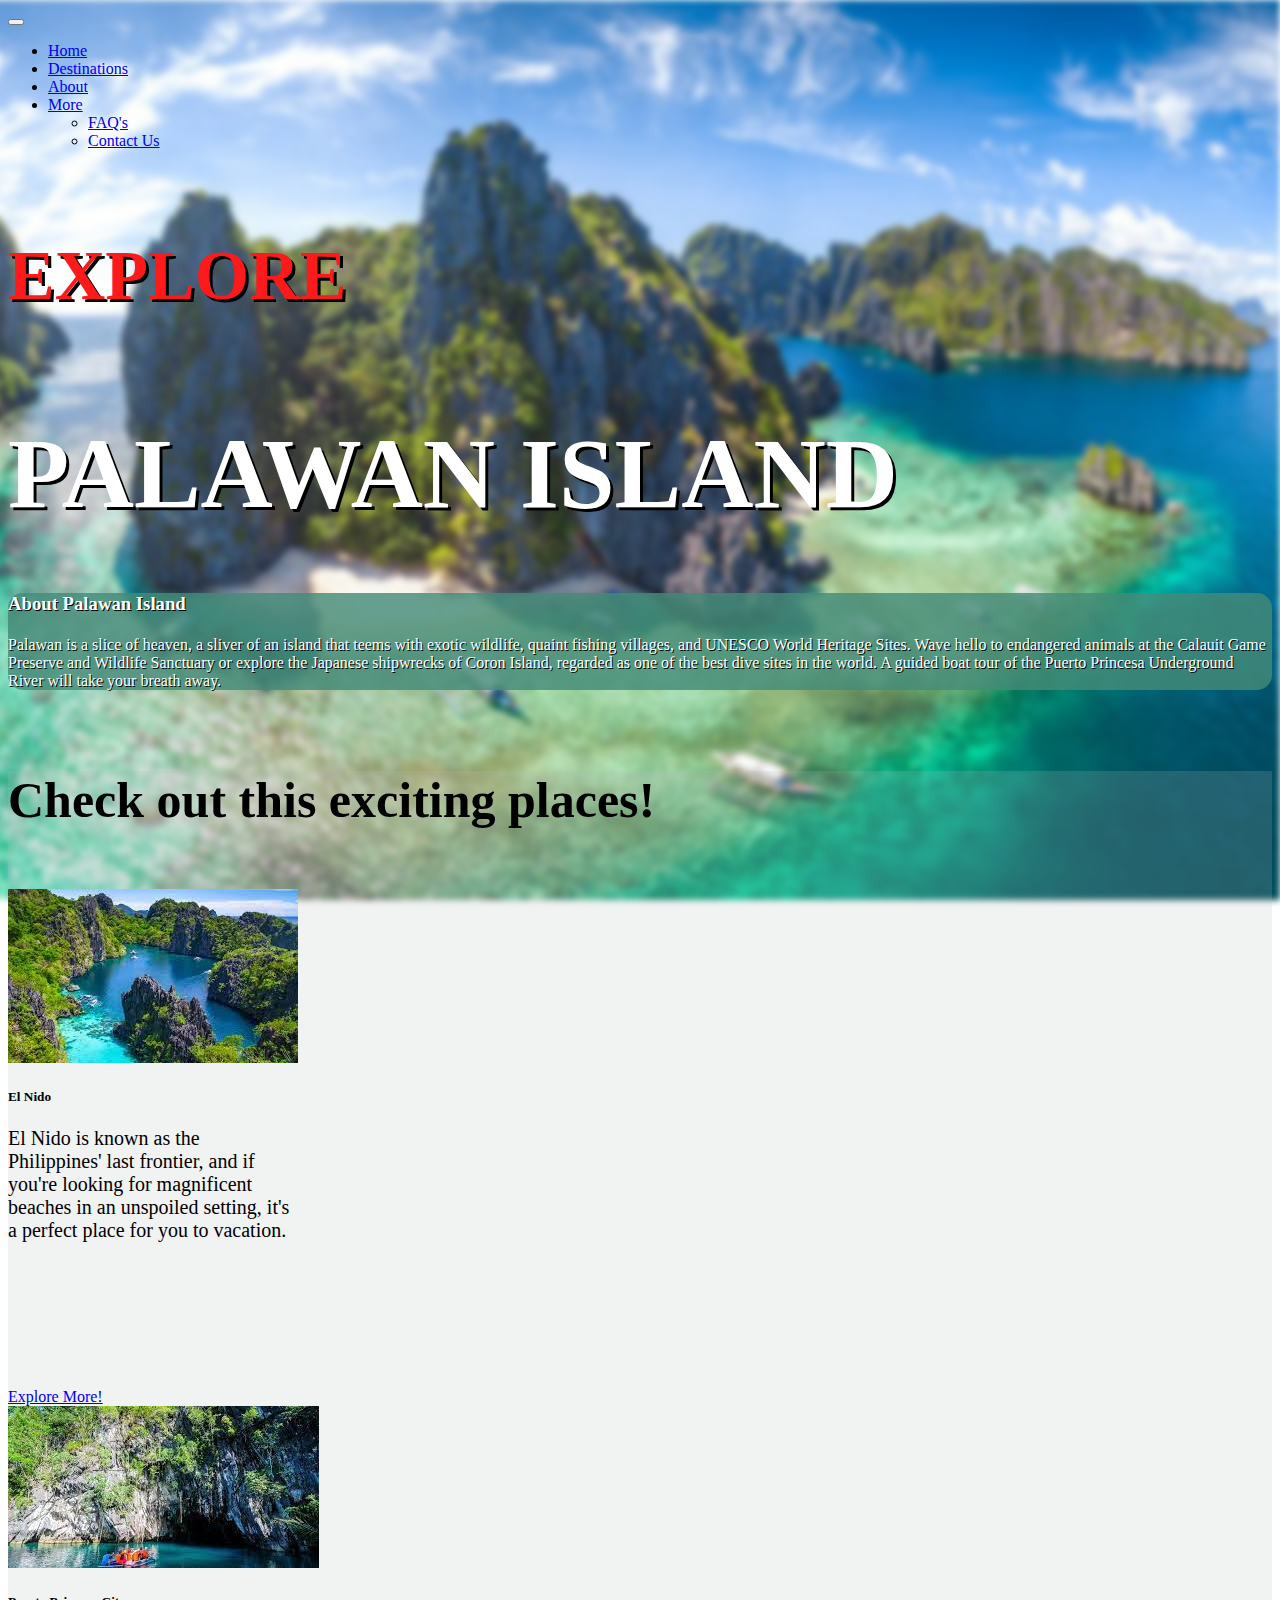
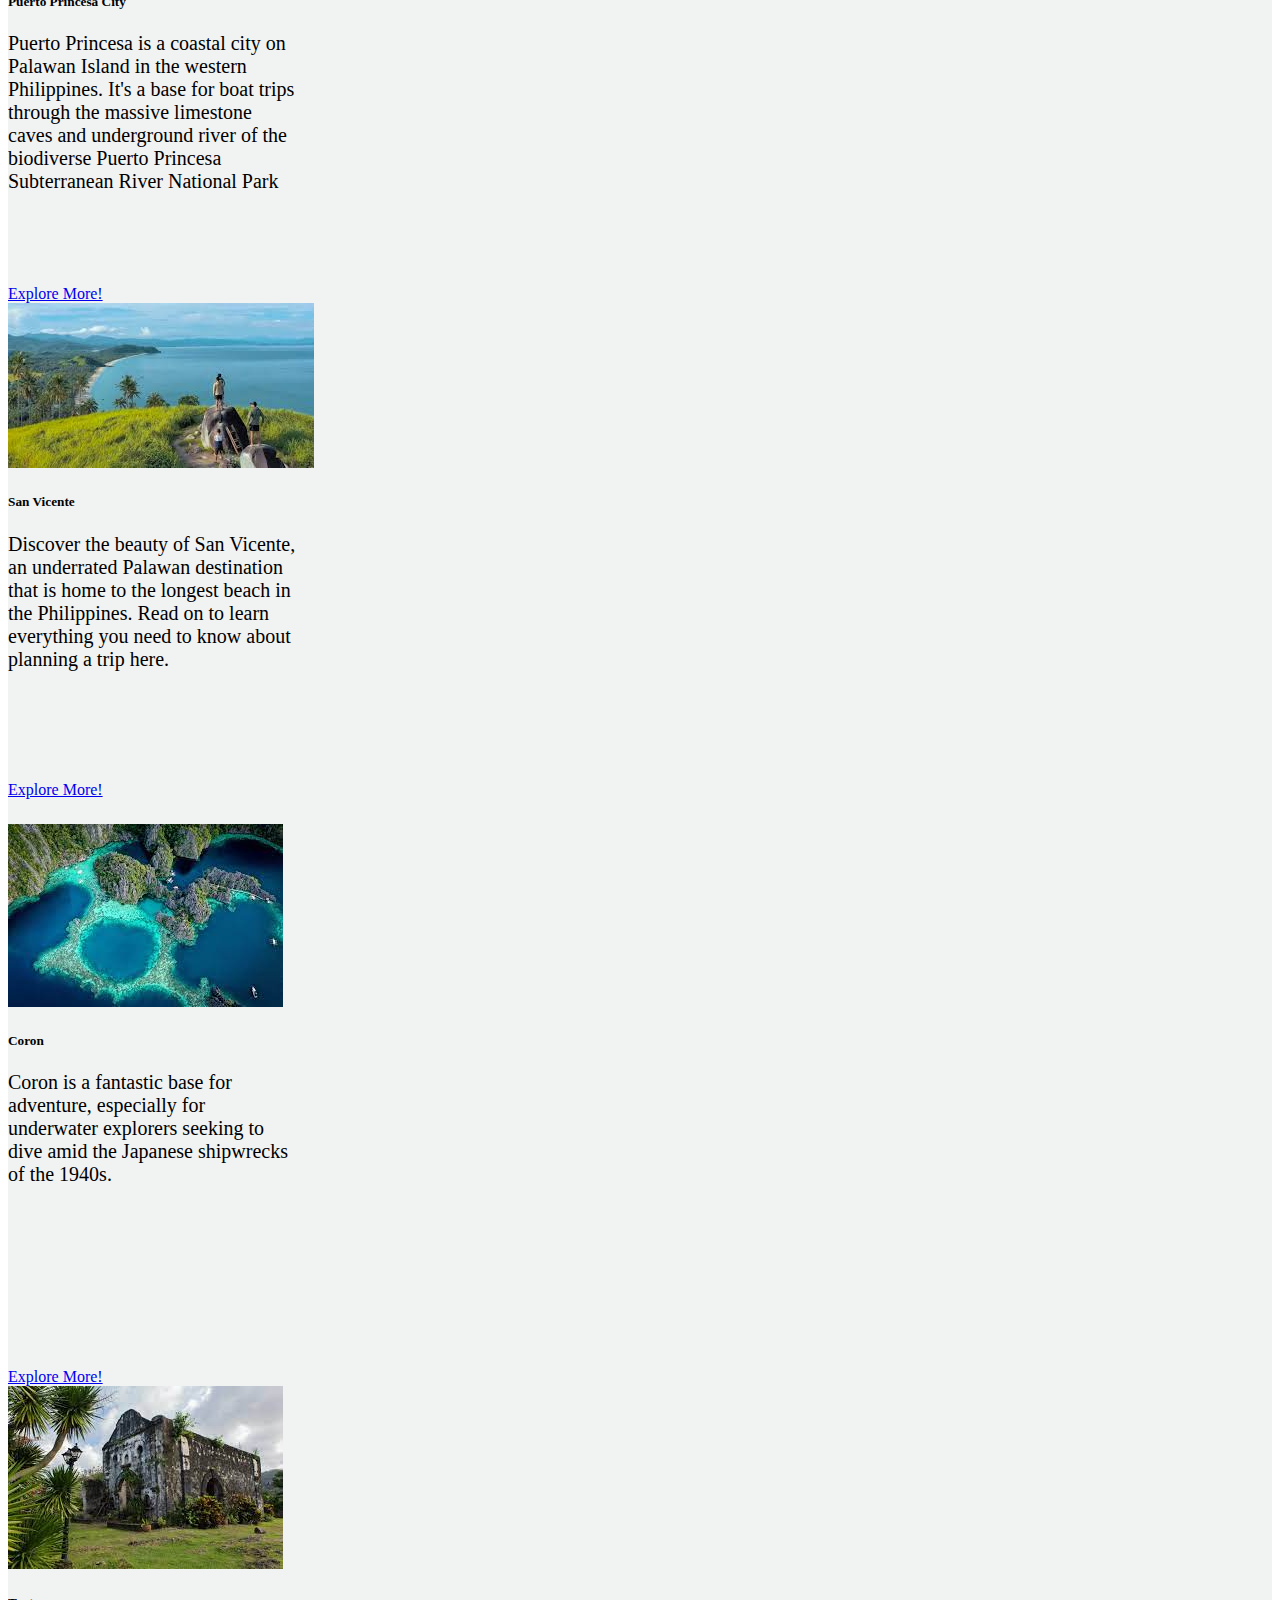
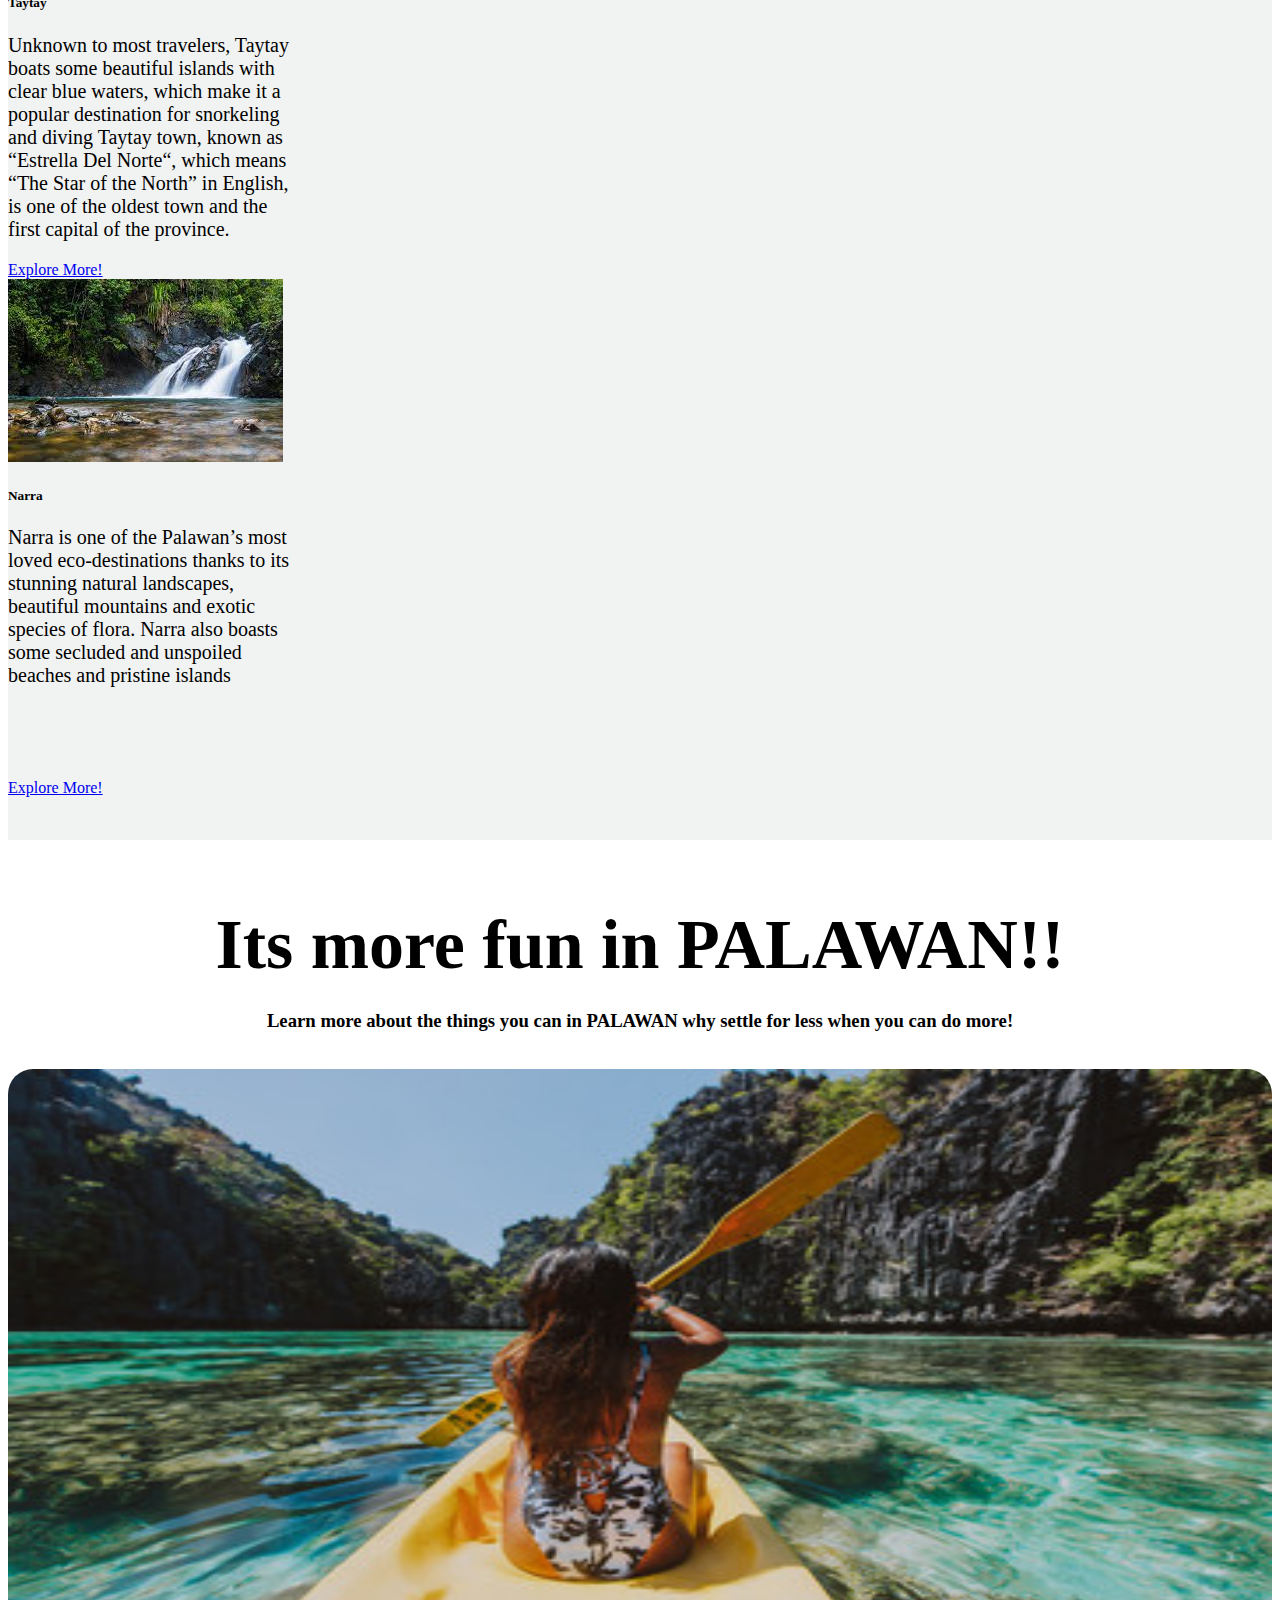
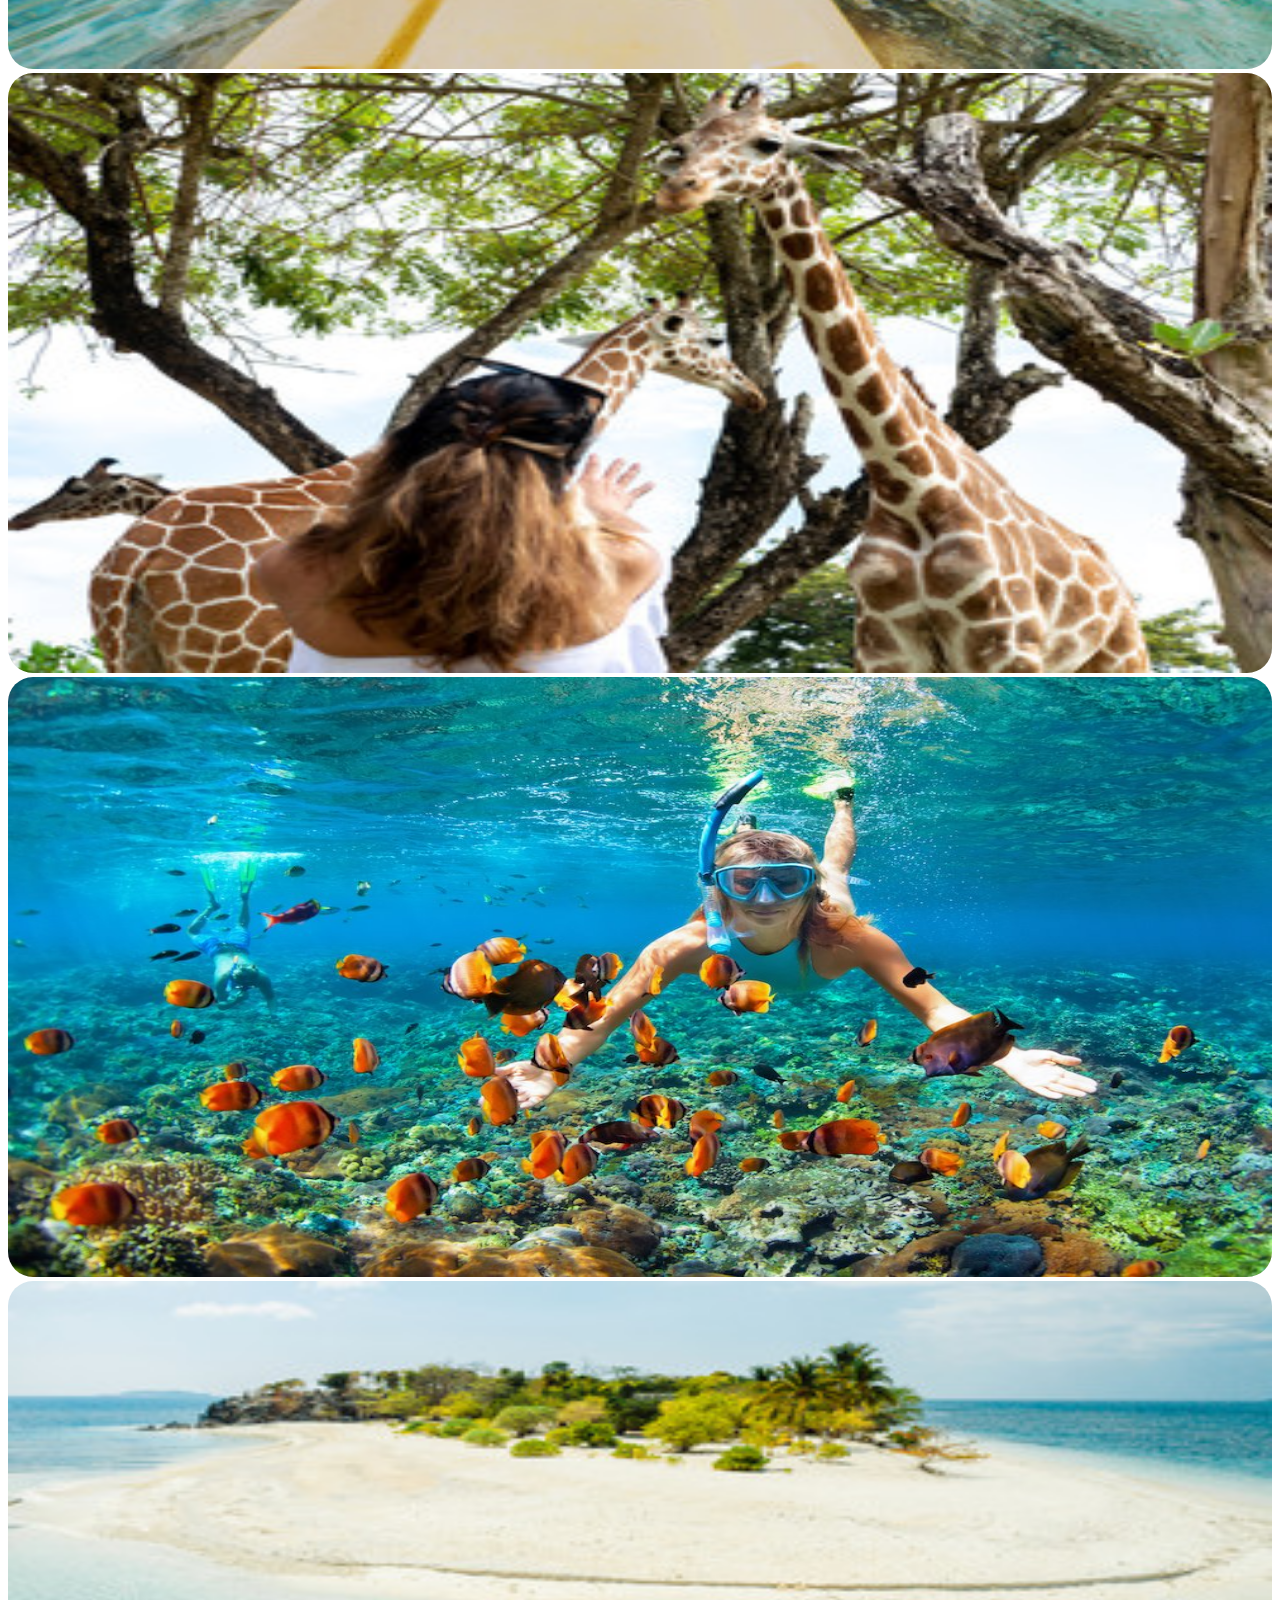
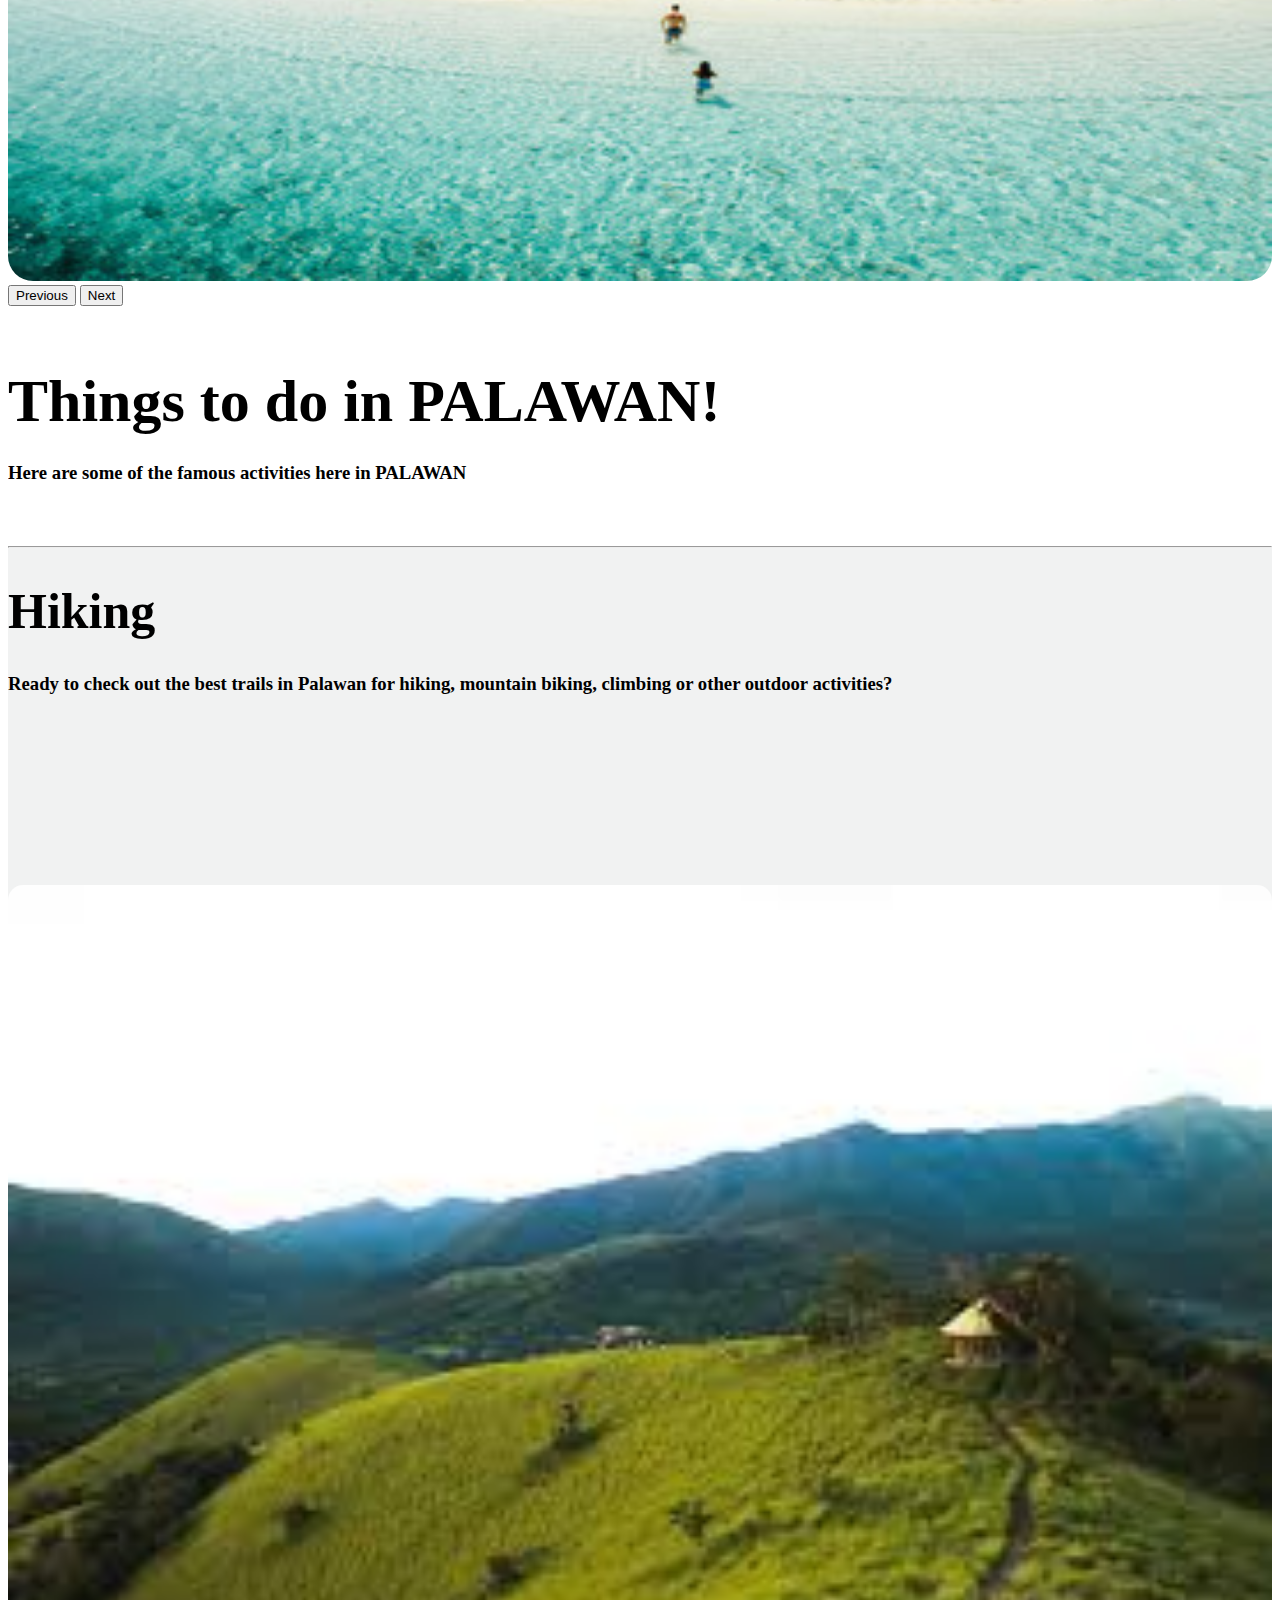
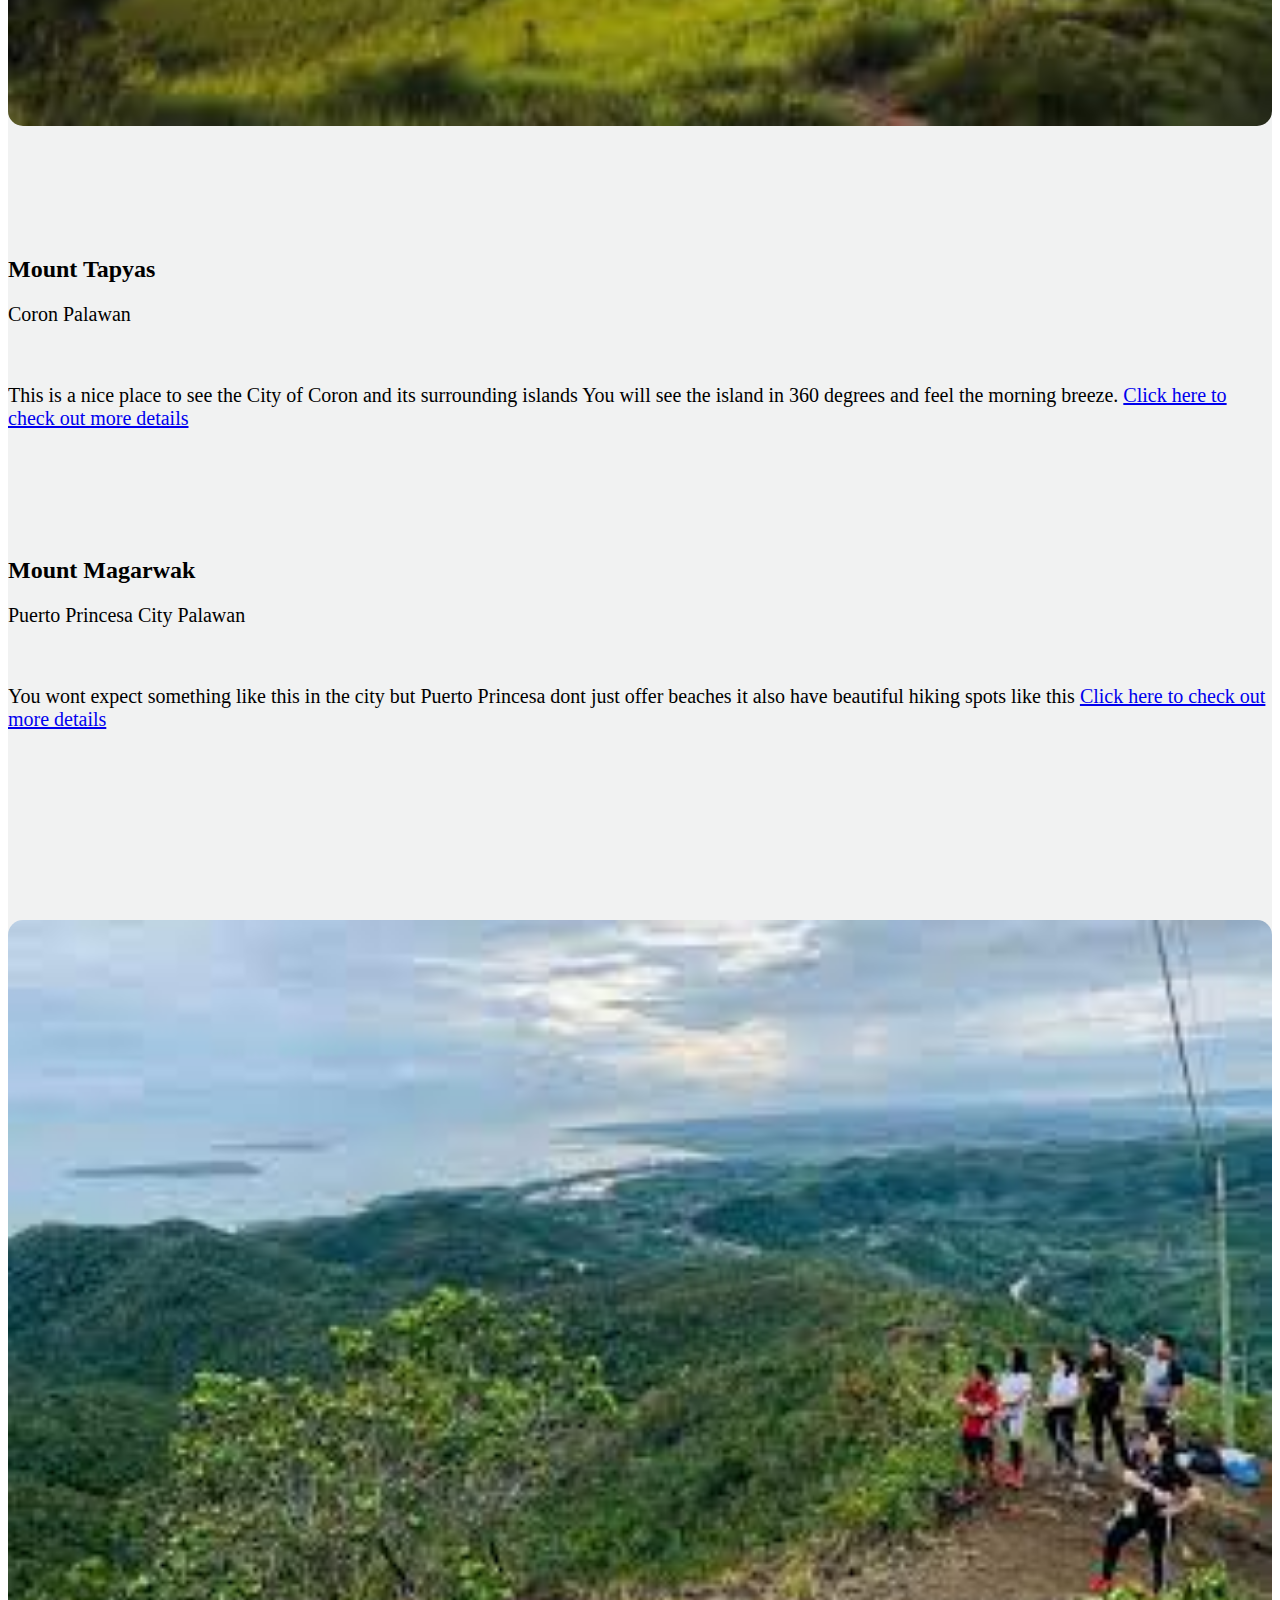
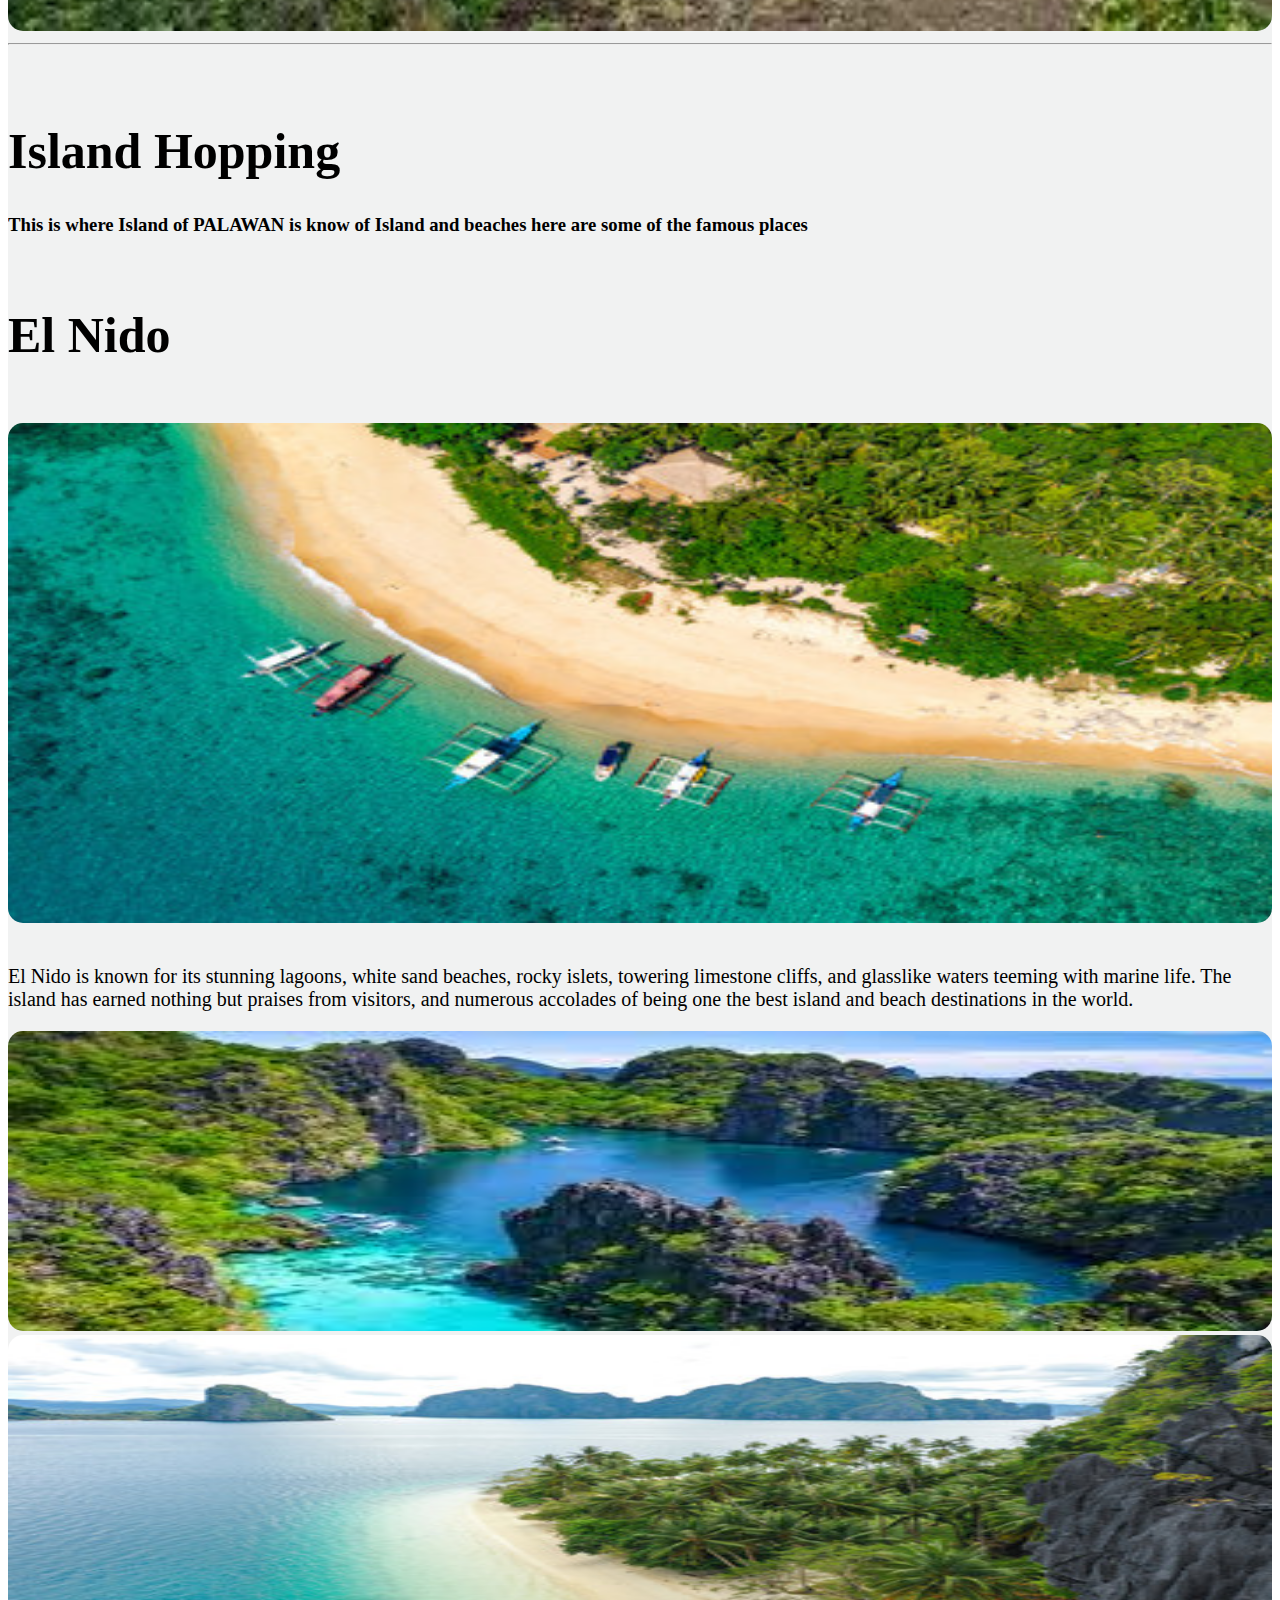
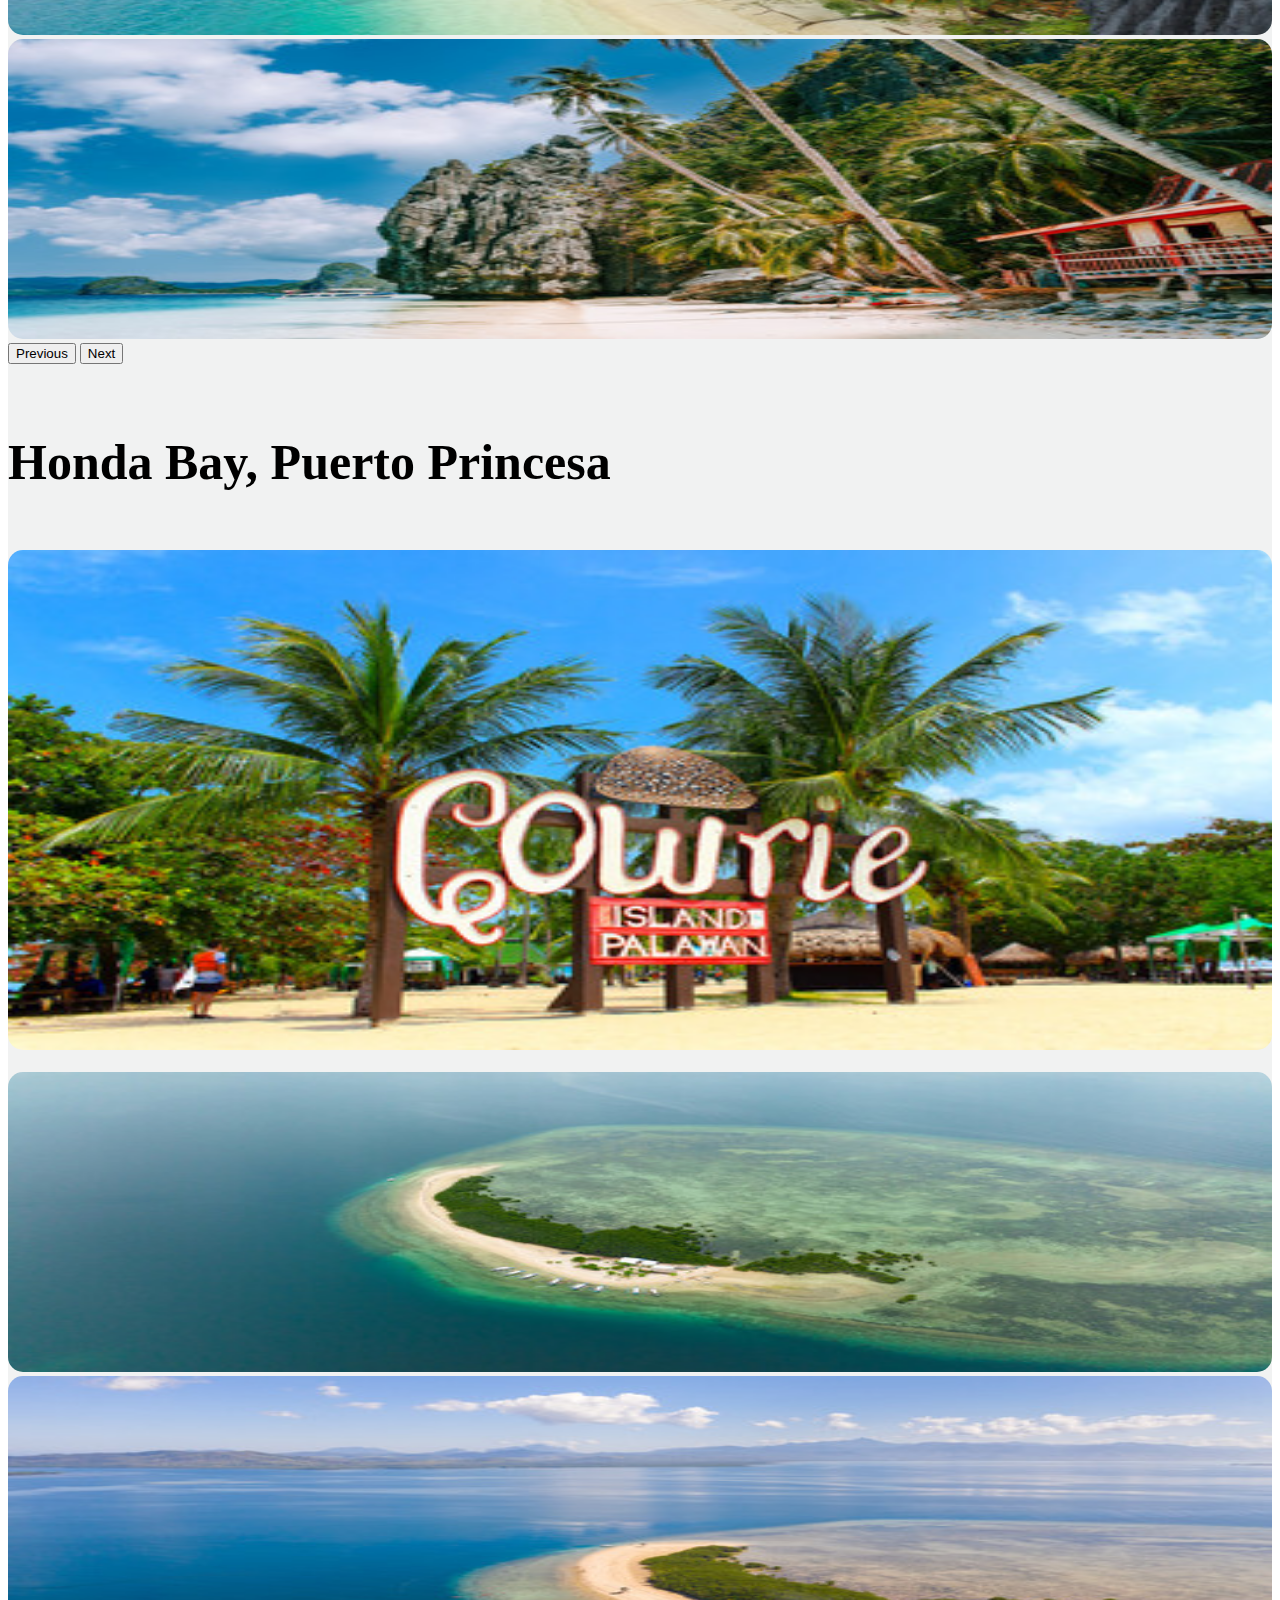
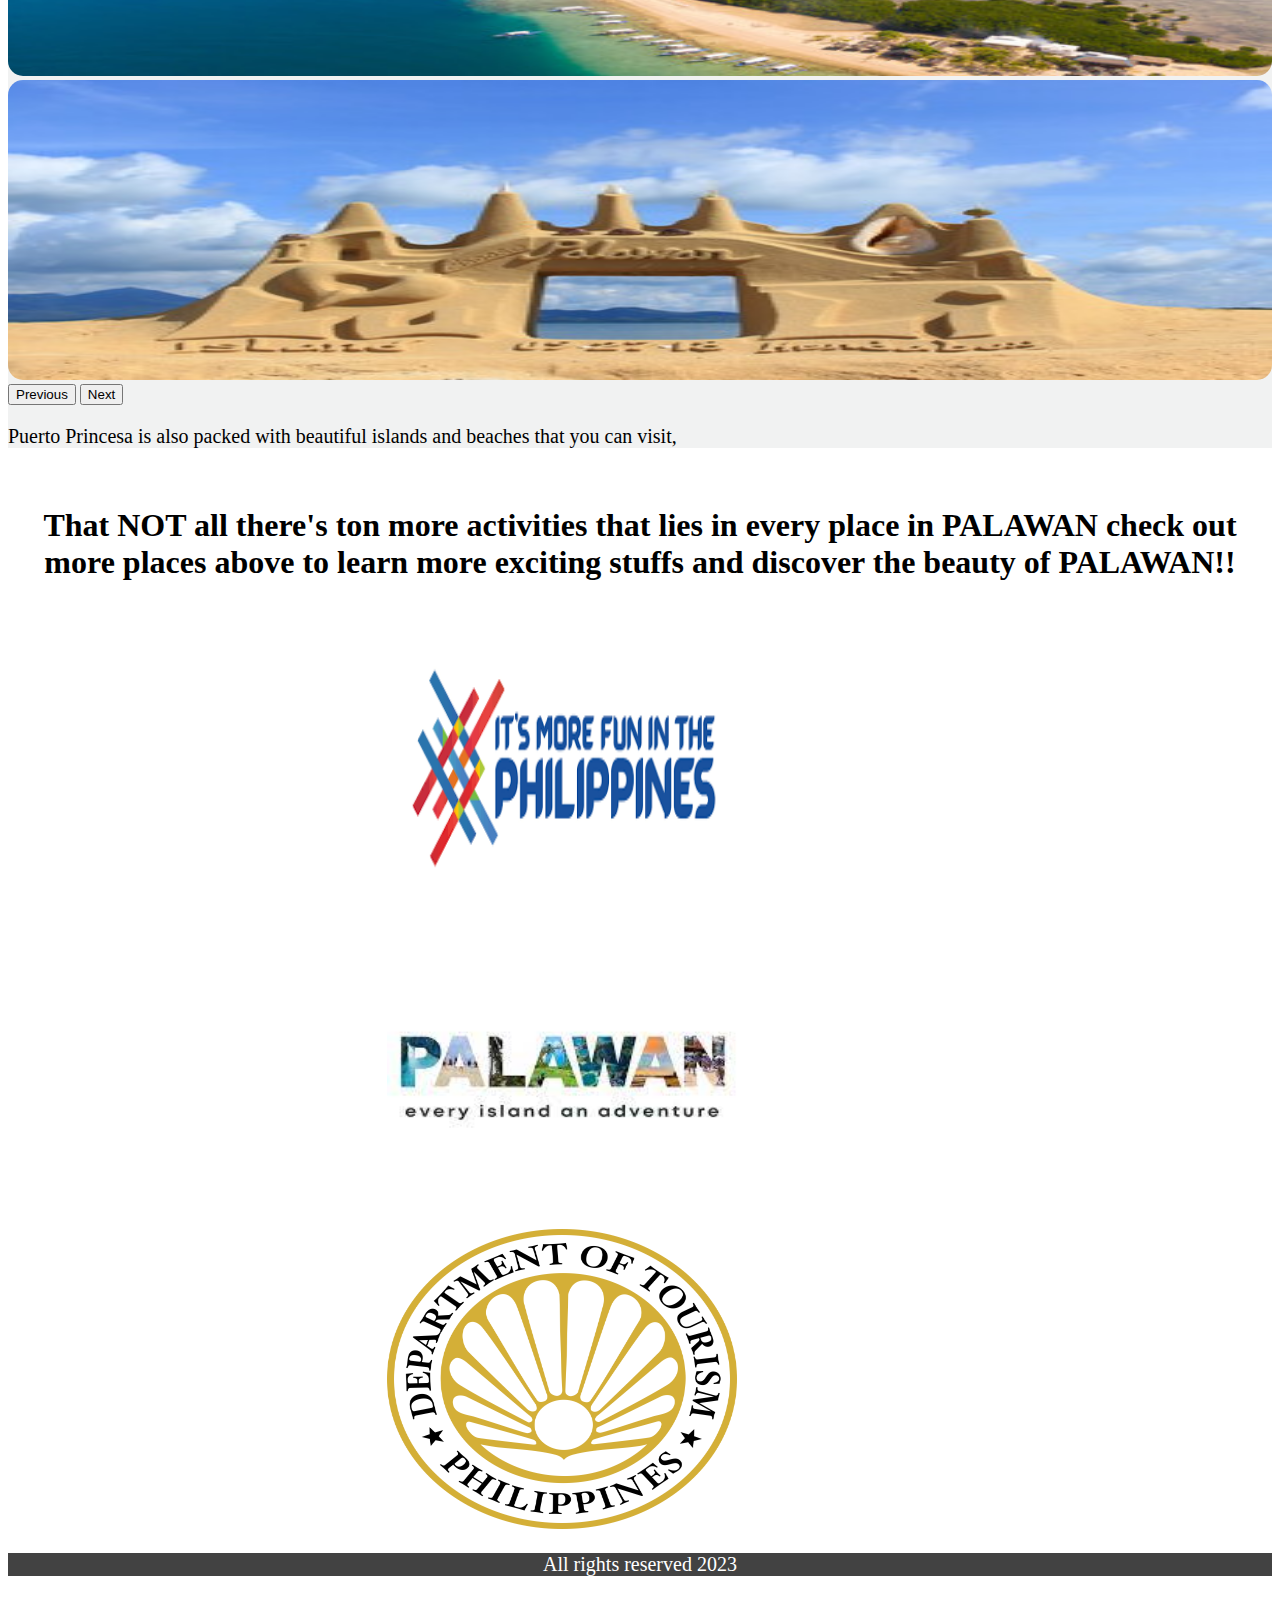
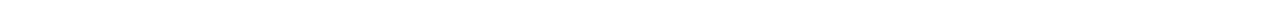
<file: Destination.html>
<!DOCTYPE html>
<html>
    <head>
        <meta charset="utf-8">
        <title>Destinations</title>
        <meta name="viewport" content="width-device-width, initial-scale=1.0">
        <meta http-equiv="X-UA-Compatible" content="ie=edge">
        <link href="https://cdn.jsdelivr.net/npm/bootstrap@5.3.0-alpha1/dist/css/bootstrap.min.css"
        rel="stylesheet" 
        integrity="sha384-GLhlTQ8iRABdZLl6O3oVMWSktQOp6b7In1Zl3/Jr59b6EGGoI1aFkw7cmDA6j6gD" crossorigin="anonymous">
        <style>
            @import url('https://fonts.googleapis.com/css2?family=Lobster&family=Montserrat:wght@300&display=swap');
            p{
                font-size: 20px;
            }

            body{
                font-family: 'Satisfy', cursive;
                box-sizing: border-box;
                
                
                
            
                
                
            }

            #cnts{
            width:100%;
            height: auto;
            margin: 0 auto;
            }

        

            #crsl{
                margin:0 auto;
            }

            #crsl img{
                width:100%;
                height: 600px;
                border-radius: 25px 25px 25px 25px;
            
            }

            #rows{
                justify-content: center;
                margin-bottom:2%;
            }

            #destinations{
                margin: 0 auto;
                background-color: rgba(183, 187, 187, 0.192) ;
                
            }

            #destination iframe{
                width:100%
            }

            .bigbg{
                position: absolute;
                right: 0;
                bottom: 0;
                min-width: 100%; 
                min-height: 100%;
                z-index: -1;
                filter:blur(3px);
            }


            #hd{
            text-shadow: 3px 3px black;
            }

            #hd iframe{
                width: 100%;
            }

           #txt{
            text-shadow: 1px 1px black;
            }

           #btm img{
            border-radius: 15px 15px 15px 15px;
           }

           #btm{
            background-color:rgba(183, 187, 187, 0.192);
            
           }
           
           #crsl2 img{
            width: 100%;
            height: 300px;
           }

           #ftr img{
            width: 350px;
            height: 300px;
           margin-left: 30%;
           }

           #maincont{
            max-width: 100vw;
            overflow: hidden;
           }
          
           
        </style>
    </head>
    <body>
        <img src="bigbg.jpg" class="bigbg">
            <!---Navbar---------------------------------------------------------------------------------->
            <nav class="navbar navbar-expand-lg bg-body-tertiary">
                <div class="container-fluid" >
                <button class="navbar-toggler" type="button" data-bs-toggle="collapse" data-bs-target="#navbarNavDropdown" aria-controls="navbarNavDropdown" aria-expanded="false" aria-label="Toggle navigation">
                    <span class="navbar-toggler-icon"></span>
                </button>
                <div class="collapse navbar-collapse" id="navbarNavDropdown">
                    <ul class="navbar-nav">
                    <li class="nav-item">
                        <a class="nav-link active" aria-current="page" href="index.html">Home</a>
                    </li>
                    <li class="nav-item">
                        <a class="nav-link" href="Destination.html">Destinations</a>
                    </li>
                    <li class="nav-item">
                        <a class="nav-link" href="About.html">About</a>
                    </li>
                    <li class="nav-item dropdown">
                        <a class="nav-link dropdown-toggle" href="#" role="button" data-bs-toggle="dropdown" aria-expanded="false">
                        More
                        </a>
                        <ul class="dropdown-menu">
                        <li><a class="dropdown-item" href="FAQ.html">FAQ's</a></li>
                        <li><a class="dropdown-item" href="Contact Us.html">Contact Us</a></li>
                        
                        </ul>
                    </li>
                    </ul>
                </div>
                </div>
            </nav>
            <!------------------------------------------------------------------------------------------->    
            <!----Main content--------------------------------------------------------------------------->
        <div class="container" id="maincont">
        <div class="container" id="cnts">
                
            <!--Header------------------------------------------------------------------------------->
            
                    <div class="container-md" id="hd" >
                    <p style="font-weight: 900; font-size: 4.375rem; margin-bottom:2%; color:rgb(253, 26, 26);">EXPLORE</p>
                    <p style="font-weight: 900; font-size: 6.25rem; margin-bottom:2%; color:rgb(255, 255, 255);">PALAWAN ISLAND</p> 
                    </div>
                    <br>
                    <div class="container" style="background-color:#458a78d0; border-radius: 15px 15px 15px 15px;">
                    <h3 id="txt" style="color:#fff; font-weight: 700;">About Palawan Island</h2>
                    <h4  id="txt" style="color:#fff; font-weight: 400;">Palawan is a slice of heaven, a sliver of an island that teems with exotic wildlife, quaint fishing villages, and UNESCO World Heritage Sites. Wave hello to endangered animals at the Calauit Game Preserve and Wildlife Sanctuary or explore the Japanese shipwrecks of Coron Island, regarded as one of the best dive sites in the world. A guided boat tour of the Puerto Princesa Underground River will take your breath away.</h3>
                    </div>
                    <br>
            
            <!--Header line end----------------------------------------------------------------------------->



            <!--Cards---------------------------------------------------------------------------->
                <div  class="container-xl"id="destinations" style="margin-top: 2%;">
                
                <h2 style="font-size: 50px; font-weight: 700;">Check out this exciting places!</h2>
                <br>
                <div class="row g-3" id="rows">
                    <div class="col">
                        <div class="card" style="width: 18rem;">
                            <img src="El Nido.jfif" class="card-img-top" alt="...">
                            <div class="card-body">
                            <h5 class="card-title">El Nido</h5>
                            <p class="card-text"> El Nido is known as the Philippines' last frontier, and if you're looking for magnificent beaches in an unspoiled setting, it's a perfect place for you to vacation.</p>
                            <br>
                            <br>
                            <br>
                            <br>
                            <br>
                            <br>
                            <br>
                            <a href="El Nido page.html" class="btn btn-primary">Explore More!</a>
                            </div>
                        </div>
                    </div>

                    <div class="col">
                        <div class="card" style="width: 18rem;">
                            <img src="Underground.jfif" class="card-img-top" alt="...">
                            <div class="card-body">
                            <h5 class="card-title">Puerto Princesa City</h5>
                            <p class="card-text">Puerto Princesa is a coastal city on Palawan Island in the western Philippines. It's a base for boat trips through the massive limestone caves and underground river of the biodiverse Puerto Princesa Subterranean River National Park</p>
                            <br>
                            <br>
                            <br>
                            <br>
                            <a href="Puerto Princesa Page.html" class="btn btn-primary">Explore More!</a>
                            </div>
                        </div>
                    </div>

                    <div class="col">
                        <div class="card" style="width: 18rem;">
                            <img src="San Vicente.jfif" class="card-img-top" alt="...">
                            <div class="card-body">
                            <h5 class="card-title">San Vicente</h5>
                            <p class="card-text">Discover the beauty of San Vicente, an underrated Palawan destination that is home to the longest beach in the Philippines.  Read on to learn everything you need to know about planning a trip here.</p>
                            <br>
                            <br>
                            <br>
                            <br>
                            <br>
                            <a href="San Vicente Page.html" class="btn btn-primary">Explore More!</a>
                            </div>
                        </div>
                    </div>
                </div>
                <div class="row g-3" id="rows">
                    <div class="col">
                        <div class="card" style="width: 18rem;">
                            <img src="Coron.jfif" class="card-img-top" alt="...">
                            <div class="card-body">
                            <h5 class="card-title">Coron</h5>
                            <p class="card-text">Coron is a fantastic base for adventure, especially for underwater explorers seeking to dive amid the Japanese shipwrecks of the 1940s.</p>
                            <br>
                            <br>
                            <br>
                            <br>
                            <br>
                            <br>
                            <br>
                            <br>
                            <br>
                            <a href="Coron Page.html" class="btn btn-primary">Explore More!</a>
                            </div>
                        </div>
                    </div>

                    <div class="col">
                        <div class="card" style="width: 18rem;">
                            <img src="Taytay.jfif" class="card-img-top" alt="...">
                            <div class="card-body">
                            <h5 class="card-title">Taytay</h5>
                            <p class="card-text">Unknown to most travelers, Taytay boats some beautiful islands with clear blue waters, which make it a popular destination for snorkeling and diving

                                Taytay town, known as “Estrella Del Norte“, which means “The Star of the North” in English, is one of the oldest town and the first capital of the province.</p>
                            <a href="Taytay Page.html" class="btn btn-primary">Explore More!</a>
                            </div>
                        </div>
                    </div>

                    <div class="col">
                        <div class="card" style="width: 18rem;">
                            <img src="Estrella Falls.jfif" class="card-img-top" alt="...">
                            <div class="card-body">
                            <h5 class="card-title">Narra</h5>
                            <p class="card-text">Narra is one of the Palawan’s most loved eco-destinations thanks to its stunning natural landscapes, beautiful mountains and exotic species of flora. Narra also boasts some secluded and unspoiled beaches and pristine islands</p>
                            <br>
                            <br>
                            <br>
                            <br>    
                            <a href="Narra Page.html" class="btn btn-primary">Explore More!</a>
                            </div>
                        </div>
                    </div>
                </div>
                <br>
              

                
                </div>
                <br>
            <!--Card line end--------------------------------------------------------------->
            <!----Bottom contents------------------------------------------------------------------------>    
            <div class="container-md" style="text-align: center;">
             <h1 id="txtx" style="font-weight: 900; font-size: 70px; margin-bottom: 2%;">Its more fun in PALAWAN!!</h1>
             <h3>Learn more about the things you can in PALAWAN why settle for less when you can do more!</h3>
            </div>
            <br>
             <!--Carousel---------------------------------------------------------------------------------->
            <div  class="container-md" id="crsl">
                
                <div id="carouselExampleAutoplaying" class="carousel slide" data-bs-ride="carousel">
                    <div class="carousel-inner">
                    <div class="carousel-item active">
                        <img src="Kayaking.jpg" class="d-block w-100" alt="...">
                    </div>
                    <div class="carousel-item">
                        <img src="img22.jpg" class="d-block w-100" alt="...">
                    </div>
                    <div class="carousel-item">
                        <img src="snorkeling.jpeg" class="d-block w-100" alt="...">
                    </div>
                    <div class="carousel-item">
                        <img src="img11.jpg" class="d-block w-100" alt="...">
                    </div>
                    </div>
                    <button class="carousel-control-prev" type="button" data-bs-target="#carouselExampleAutoplaying" data-bs-slide="prev">
                    <span class="carousel-control-prev-icon" aria-hidden="true"></span>
                    <span class="visually-hidden">Previous</span>
                    </button>
                    <button class="carousel-control-next" type="button" data-bs-target="#carouselExampleAutoplaying" data-bs-slide="next">
                    <span class="carousel-control-next-icon" aria-hidden="true"></span>
                    <span class="visually-hidden">Next</span>
                    </button>
                </div>
            </div><!--crsl closing-->
            <!--Carousel line end------------------------------------------------------------------------->
            <div class="container-md">
            <br>
            <br>
            <h1 style= "font-size: 60px; font-weight: 900;margin-top: 2%;margin-bottom: 2%;">Things to do in PALAWAN!</h1>
            <h3>Here are some of the famous activities here in PALAWAN</h3>
            </div>
            <br>
            <br>
            <!---Other Contents--------------------------------------------------------------------------->
            <div class="container-md" id="btm">
                <hr>
                    <h1  style="font-size: 50px; font-weight: 700;">Hiking</h1>
                    <h3>Ready to check out the best trails in Palawan for hiking, mountain biking, climbing or other outdoor activities?</h3>
                    <div class="row" style="margin-top: 1%;">
                        <div class="col-6">
                            <div class="container-md" style="margin-top:15%;">
                                <img width="100%" src="mt.tapyas.jfif" alt="">
                            </div>
                        </div>
                        <div class="col" style="margin-top: 10%;">
                            <div class="container-md">
                                <h2>Mount Tapyas</h2>
                                <p>Coron Palawan</p>
                                <br>
                                <p>This is a nice place to see the City of Coron and its surrounding islands
                                    You will see the island in 360 degrees and feel the morning breeze.
                                    <a href="https://www.alltrails.com/philippines/palawan">Click here to check out more details</a>
                                </p>
                            </div>
                        </div>
                    </div>

                    <div class="row" style="margin-top: 2%;">
                        <div class="col"style="margin-top: 10%;">
                            <div class="container-md">
                                <h2>Mount Magarwak</h2>
                                <p>Puerto Princesa City Palawan</p>
                                <br>
                                <p>You wont expect something like this in the city but Puerto Princesa dont just offer beaches it also have beautiful hiking spots like this
                                    <a href="https://www.alltrails.com/philippines/palawan">Click here to check out more details</a>
                                </p>
                            </div>
                        </div>
                        <div class="col">
                            <div class="container-md" style="margin-top: 15%;">
                                <img width="100%" src="magarwak.jfif" alt="">
                            </div>
                        </div>
                    </div>
                    <hr>
                    <br>
                    <br>
                <h1 id="txtx" style="font-size: 50px; font-weight: 700;">Island Hopping</h1>
                <h3>This is where Island of PALAWAN is know of Island and beaches here are some of the famous places</h3>
                 <br> 
                 <h1 style="font-size: 50px;">El Nido</h1>
                 <img src="el nido1.jpg" alt="" style="margin-top: 2%; width: 100%; height: 500px;">
                <br>
                <br>
                 <div class="row">
                    <div class="col">
                        <div class="container-md">
                            <p>El Nido is known for its stunning lagoons,
                                white sand beaches, rocky islets, 
                                towering limestone cliffs, 
                                and glasslike waters teeming with marine life. 
                                The island has earned nothing but praises from visitors, 
                                and numerous accolades of being one the best island and 
                                beach destinations in the world.</p>
                        </div>
                    </div>

                    <div class="col">
                        <div class="container-md" id="crsl2">
                            <div id="carouselExampleAutoplaying" class="carousel slide" data-bs-ride="carousel">
                                <div class="carousel-inner">
                                  <div class="carousel-item active">
                                    <img src="El Nido.jfif" class="d-block w-100" alt="...">
                                  </div>
                                  <div class="carousel-item">
                                    <img src="hoping1.jpg" class="d-block w-100" alt="...">
                                  </div>
                                  <div class="carousel-item">
                                    <img src="hoping2.jpg" class="d-block w-100" alt="...">
                                  </div>
                                </div>
                                <button class="carousel-control-prev" type="button" data-bs-target="#carouselExampleAutoplaying" data-bs-slide="prev">
                                  <span class="carousel-control-prev-icon" aria-hidden="true"></span>
                                  <span class="visually-hidden">Previous</span>
                                </button>
                                <button class="carousel-control-next" type="button" data-bs-target="#carouselExampleAutoplaying" data-bs-slide="next">
                                  <span class="carousel-control-next-icon" aria-hidden="true"></span>
                                  <span class="visually-hidden">Next</span>
                                </button>
                              </div>
                        </div>
                    </div>
                </div>
                <br>
                <br>
                <h1 style="font-size: 50px;">Honda Bay, Puerto Princesa</h1>
                <img src="Honda bay4.jpg" alt="" style="margin-top: 2%; width: 100%; height: 500px;">
                <br>
                <br>
                <div class="row">
                    <div class="col">
                        <div class="container-md">
                            <div class="container-md" id="crsl2">
                                <div id="carouselExampleAutoplaying" class="carousel slide" data-bs-ride="carousel">
                                    <div class="carousel-inner">
                                      <div class="carousel-item active">
                                        <img src="Honda bay1.jpg" class="d-block w-100" alt="...">
                                      </div>
                                      <div class="carousel-item">
                                        <img src="Hond bay3.jpg" class="d-block w-100" alt="...">
                                      </div>
                                      <div class="carousel-item">
                                        <img src="Honda bay2.jpg" class="d-block w-100" alt="...">
                                      </div>
                                    </div>
                                    <button class="carousel-control-prev" type="button" data-bs-target="#carouselExampleAutoplaying" data-bs-slide="prev">
                                      <span class="carousel-control-prev-icon" aria-hidden="true"></span>
                                      <span class="visually-hidden">Previous</span>
                                    </button>
                                    <button class="carousel-control-next" type="button" data-bs-target="#carouselExampleAutoplaying" data-bs-slide="next">
                                      <span class="carousel-control-next-icon" aria-hidden="true"></span>
                                      <span class="visually-hidden">Next</span>
                                    </button>
                                  </div>
                            </div>
                        </div>
                    </div>

                    <div class="col">
                        <div class="container-md">
                            <p>Puerto Princesa is also packed with beautiful islands and beaches that you can visit,</p>
                        </div>
                    </div>
                </div>
               
            
            
            
            
            </div>


            <!----Bottom Content End---------------------------------------------------------------------->   
        
            
        

        </div> <!--Container closing-->
        <br>
        <div class="container-md" style="text-align: center;">
            <h1>That NOT all there's ton more activities that lies in every place in PALAWAN check out more places above to learn more exciting stuffs and discover the beauty of PALAWAN!!</h1>
        </div>
        <br>
        
        <div class="container-md" id="ftr">
            <div class="row">
                <div class="container-md">
                    <img src="its more fun.png" alt="">
                </div>
            </div>
            <div class="row">
                <div class="container-md">
                    <img src="itsmrfninplwn.jfif" alt="">
                </div>
            </div>
            <div class="row">
                <div class="container-md">
                    <img src="dot.png" alt="">
                </div>
            </div>
        </div>
        
        <div class="container-xxl" style="background-color: rgb(66, 66, 66);">
            <div class="row">
                <div class="col">
                    <div class="container-sm">
                    <p style="text-align: center; color: #fff;">All rights reserved 2023</p>
                    </div>
                </div>
            </div>

        </div>























    </div> <!--cnts closing-->
    </div>   
    <!------------------------------------------------------------------------------------------->    
        
        
        
        
        
        
        
        
        
        
        
        
        <script src="https://cdn.jsdelivr.net/npm/bootstrap@5.3.0-alpha1/dist/js/bootstrap.bundle.min.js" 
        integrity="sha384-w76AqPfDkMBDXo30jS1Sgez6pr3x5MlQ1ZAGC+nuZB+EYdgRZgiwxhTBTkF7CXvN" 
        crossorigin="anonymous"></script>
    </body>


</html>
</file>
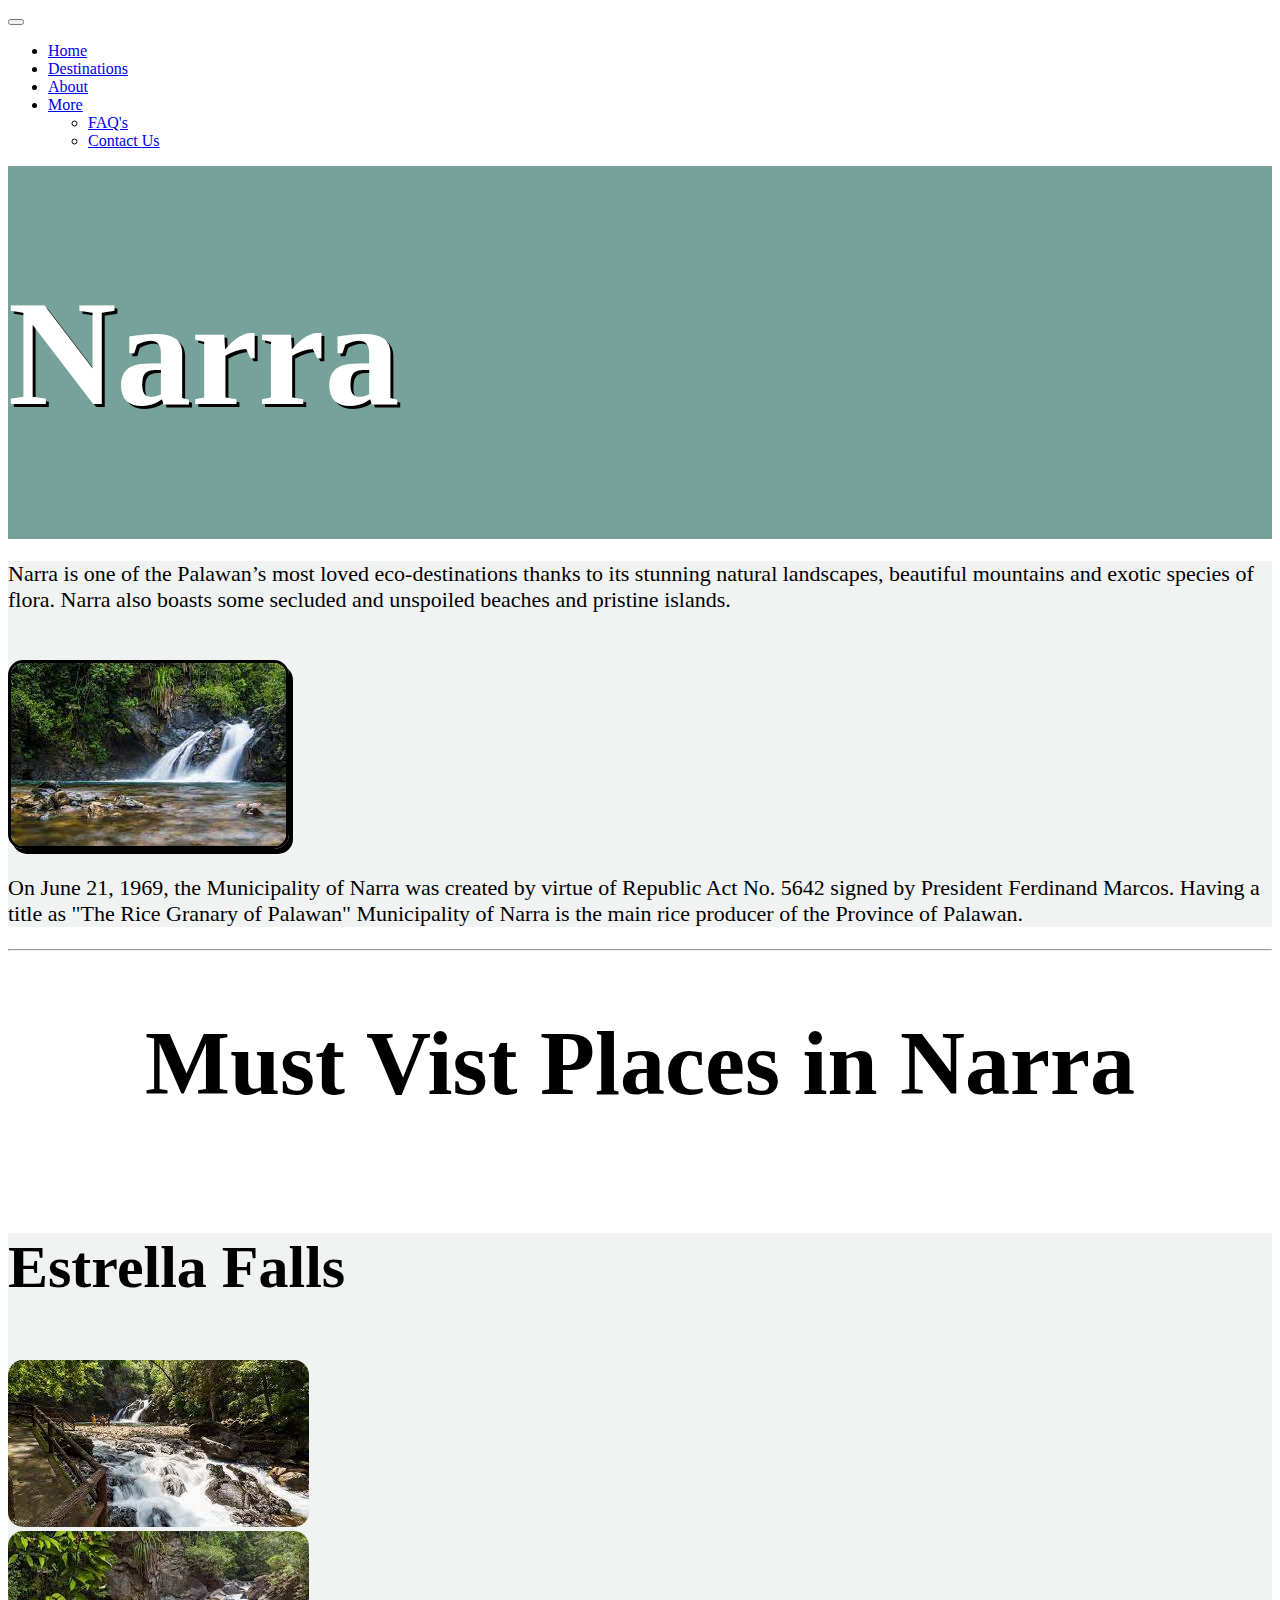
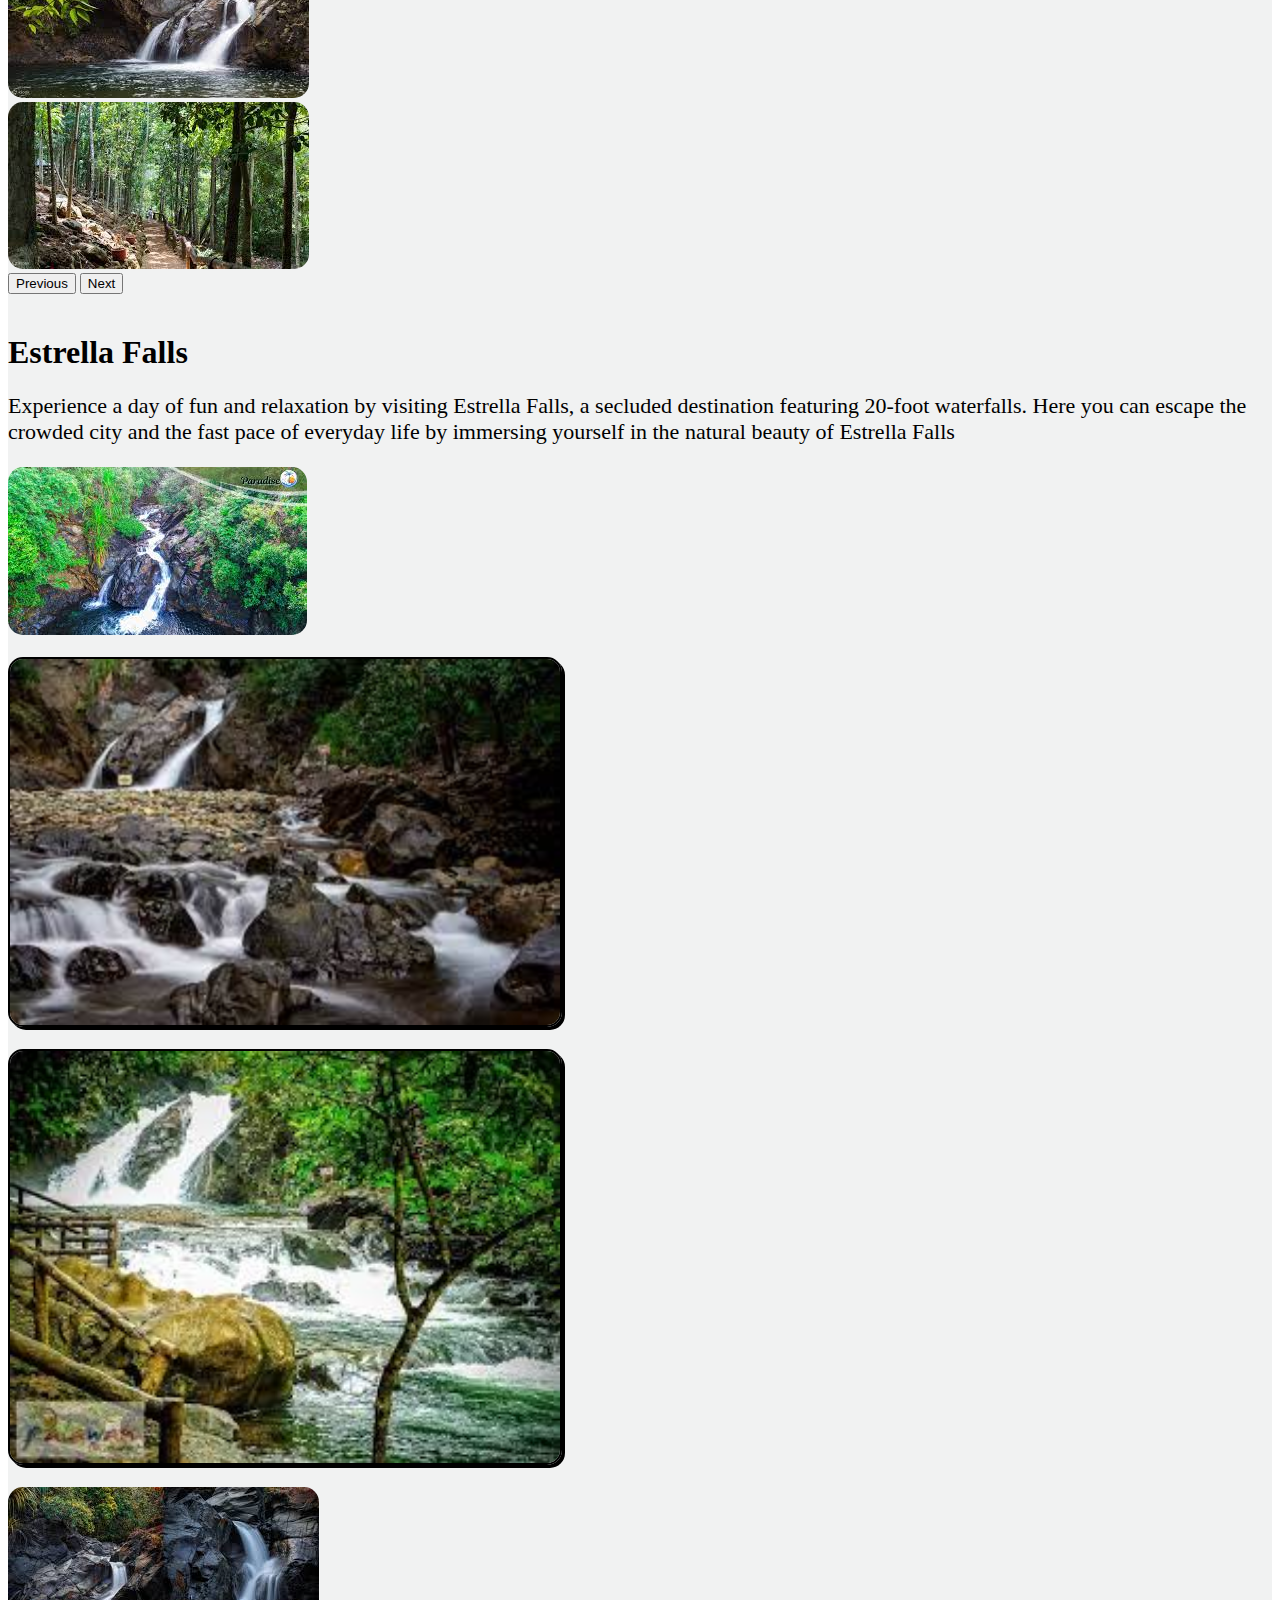
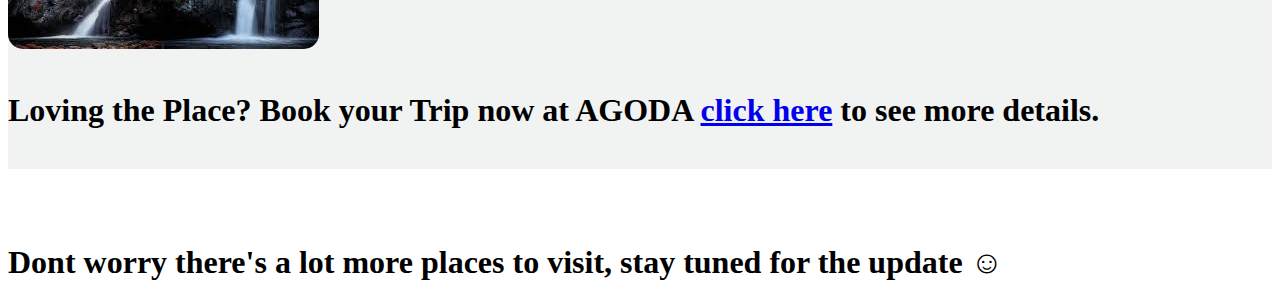
<file: Narra Page.html>
<!DOCTYPE html>
<html>
    <head>
        <meta charset="utf-8">
        <title>Destinations</title>
        <meta name="viewport" content="width-device-width, initial-scale=1.0">
        <meta http-equiv="X-UA-Compatible" content="ie=edge">
        <link href="https://cdn.jsdelivr.net/npm/bootstrap@5.3.0-alpha1/dist/css/bootstrap.min.css"
        rel="stylesheet" 
        integrity="sha384-GLhlTQ8iRABdZLl6O3oVMWSktQOp6b7In1Zl3/Jr59b6EGGoI1aFkw7cmDA6j6gD" crossorigin="anonymous">
        <link rel="stylesheet" href="cssforlocations.css">
    </head>
    <body>
    <!--Navbar------------------------------------------------------------------------->
        <nav class="navbar navbar-expand-lg bg-body-tertiary">
            <div class="container-fluid">
            <button class="navbar-toggler" type="button" data-bs-toggle="collapse" data-bs-target="#navbarNavDropdown" aria-controls="navbarNavDropdown" aria-expanded="false" aria-label="Toggle navigation">
                <span class="navbar-toggler-icon"></span>
            </button>
            <div class="collapse navbar-collapse" id="navbarNavDropdown">
                <ul class="navbar-nav">
                <li class="nav-item">
                    <a class="nav-link active" aria-current="page" href="index.html">Home</a>
                </li>
                <li class="nav-item">
                    <a class="nav-link" href="Destination.html">Destinations</a>
                </li>
                <li class="nav-item">
                    <a class="nav-link" href="About.html">About</a>
                </li>
                <li class="nav-item dropdown">
                    <a class="nav-link dropdown-toggle" href="#" role="button" data-bs-toggle="dropdown" aria-expanded="false">
                    More
                    </a>
                    <ul class="dropdown-menu">
                    <li><a class="dropdown-item" href="FAQ.html">FAQ's</a></li>
                    <li><a class="dropdown-item" href="Contact us.html">Contact Us</a></li>
                    </ul>
                </li>
                </ul>
            </div>
            </div>
        </nav>
    <!--End of the Navbar-------------------------------------------------------------->
    <!--Main Container for all page's contents----------------------------------------->
        <div class="container-fluid" style="background-color:rgba(2, 83, 70, 0.541)"id="maincont">
            <h1 id="lgo" style="color:#fff; text-shadow: 3px 3px black;">Narra</h1>
          </div>
        <div class="container-sm">
            <!--1st Row---------------------------------------------------------------->
            <div class="container-md" id="cntnr">
                <div class="row">
                    <div class="col">
                        <div class="container-md">
                            <p>
                                Narra is one of the Palawan’s most loved eco-destinations thanks to its stunning natural landscapes, beautiful mountains and exotic species of flora. Narra also boasts some secluded and unspoiled beaches and pristine islands.   
                            </p>
                           
                        </div>
                    </div>
                    <div class="col">
                        <div class="container-md">
                            <img src="Estrella Falls.jfif" id="colimg" alt="">
                        </div>
                    </div>
                </div>
                <p>
                    On June 21, 1969, the Municipality of Narra was created by virtue of Republic Act No. 5642 signed by President Ferdinand Marcos. Having a title as "The Rice Granary of Palawan" Municipality of Narra is the main rice producer of the Province of Palawan.                </p>
            </div>
            <!----End of the 1st Row--------------------------------------------------->
            <hr>
            <h1 style="font-size: 90px; text-align: center;">Must Vist Places in Narra</h1>
            <br> 
           <!--Estrella Falls------------------------------------------------------->
            <div class="container-md" id="cntnr">
                <h1 id="titles">Estrella Falls</h1>
                <br>
                <!--Carousel-->
                <div class="container-md">
                <div id="carouselExampleAutoplaying" class="carousel slide" data-bs-ride="carousel">
                    <div class="carousel-inner">
                      <div class="carousel-item active">
                        <img src="Estrella.jfif" class="d-block w-100" alt="...">
                      </div>
                      <div class="carousel-item">
                        <img src="Estrella1.jfif" class="d-block w-100" alt="...">
                      </div>
                      <div class="carousel-item">
                        <img src="Estrella2.jfif" class="d-block w-100" alt="...">
                      </div>
                    </div>
                    <button class="carousel-control-prev" type="button" data-bs-target="#carouselExampleAutoplaying" data-bs-slide="prev">
                      <span class="carousel-control-prev-icon" aria-hidden="true"></span>
                      <span class="visually-hidden">Previous</span>
                    </button>
                    <button class="carousel-control-next" type="button" data-bs-target="#carouselExampleAutoplaying" data-bs-slide="next">
                      <span class="carousel-control-next-icon" aria-hidden="true"></span>
                      <span class="visually-hidden">Next</span>
                    </button>
                  </div>
                </div>
                <br>
                <!--End of Carousel-->
                <!--Descriptions-->
                <div class="container-md">
                    <div class="row">
                        <h1>Estrella Falls</h1>
                        <p>Experience a day of fun and relaxation by visiting Estrella Falls, a secluded destination featuring 20-foot waterfalls. Here you can escape the crowded city and the fast pace of everyday life by immersing yourself in the natural beauty of Estrella Falls</p>
                    </div>
                   <div class="row">
                        <img src="Estrella5.jfif" alt="">
                   </div>
                   <br>
                   <div class="row" id="row1">
                    <div class="col"></div>
                    <div class="col">
                        <img class="img-fluid" src="Estrella3.jfif" alt="" style="width: 550px;">
                    </div>
                    </div>
                    <br>
                    <div class="row" id="row1">
                        <div class="col">
                            <img class="img-fluid" src="Estrella4.jfif" alt="" style="width: 550px;">
                        </div>
                        <div class="col"></div>
                    </div>
                    <br>
                   <div class="row" >
                        <img  src="Estrella6.jfif" alt="">
                   </div>
                   <br>
                   <h1>Loving the Place? Book your Trip now at AGODA <a href="https://www.agoda.com/las-cabanas-beach-resort/hotel/palawan-ph.html?cid=1844104">click here</a>
                   to see more details.
                   </h1>
                   <br> 
                </div>

                <!--End of Descriptions-->
            </div>
            <!--End of the Estrella Falls------------------------------------------->
            <br>
            <br>
            <br>
            <div class="container-md">
                <h1>Dont worry there's a lot more places to visit, stay tuned for the update ☺</h1>
            </div>
        </div>
    <!--End of the main container------------------------------------------------------>
    
      
        


    
    <script src="https://cdn.jsdelivr.net/npm/bootstrap@5.3.0-alpha1/dist/js/bootstrap.bundle.min.js" 
    integrity="sha384-w76AqPfDkMBDXo30jS1Sgez6pr3x5MlQ1ZAGC+nuZB+EYdgRZgiwxhTBTkF7CXvN" 
    crossorigin="anonymous"></script>         
    </body>
</html>
</file>
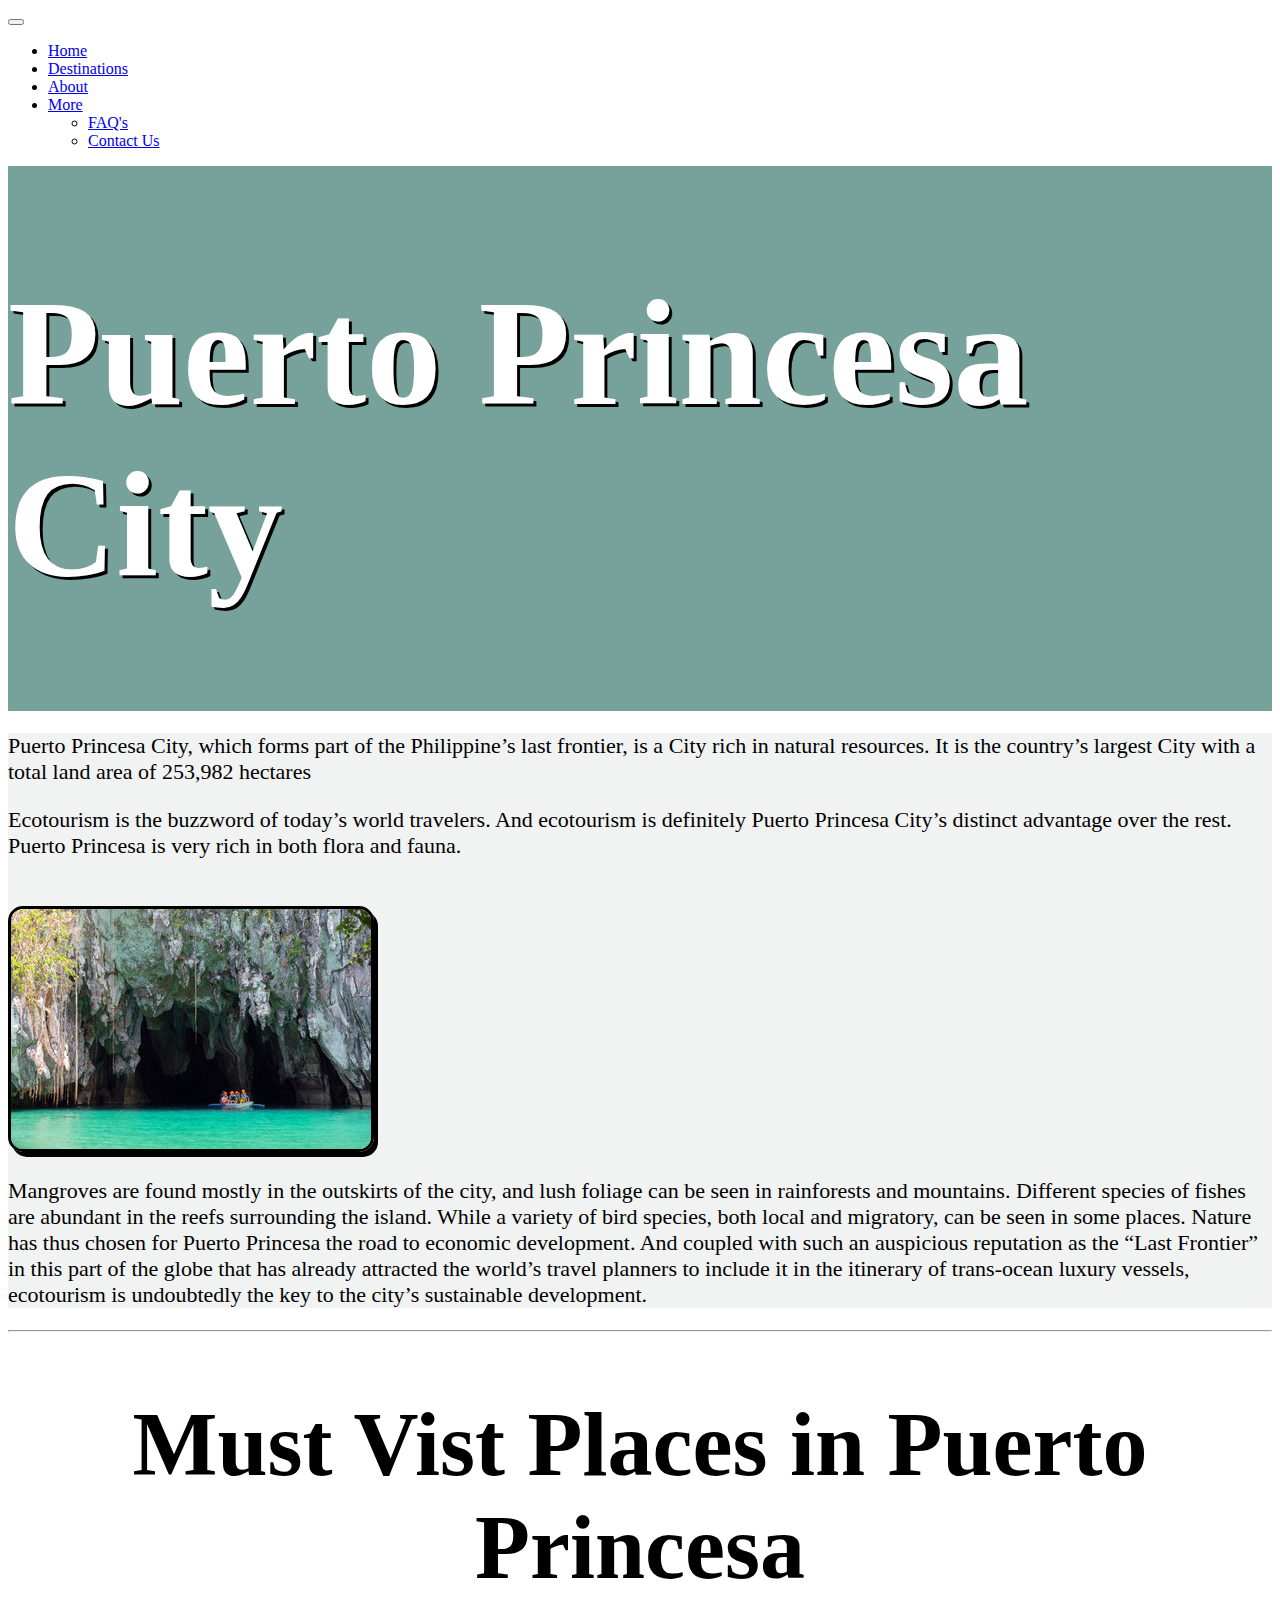
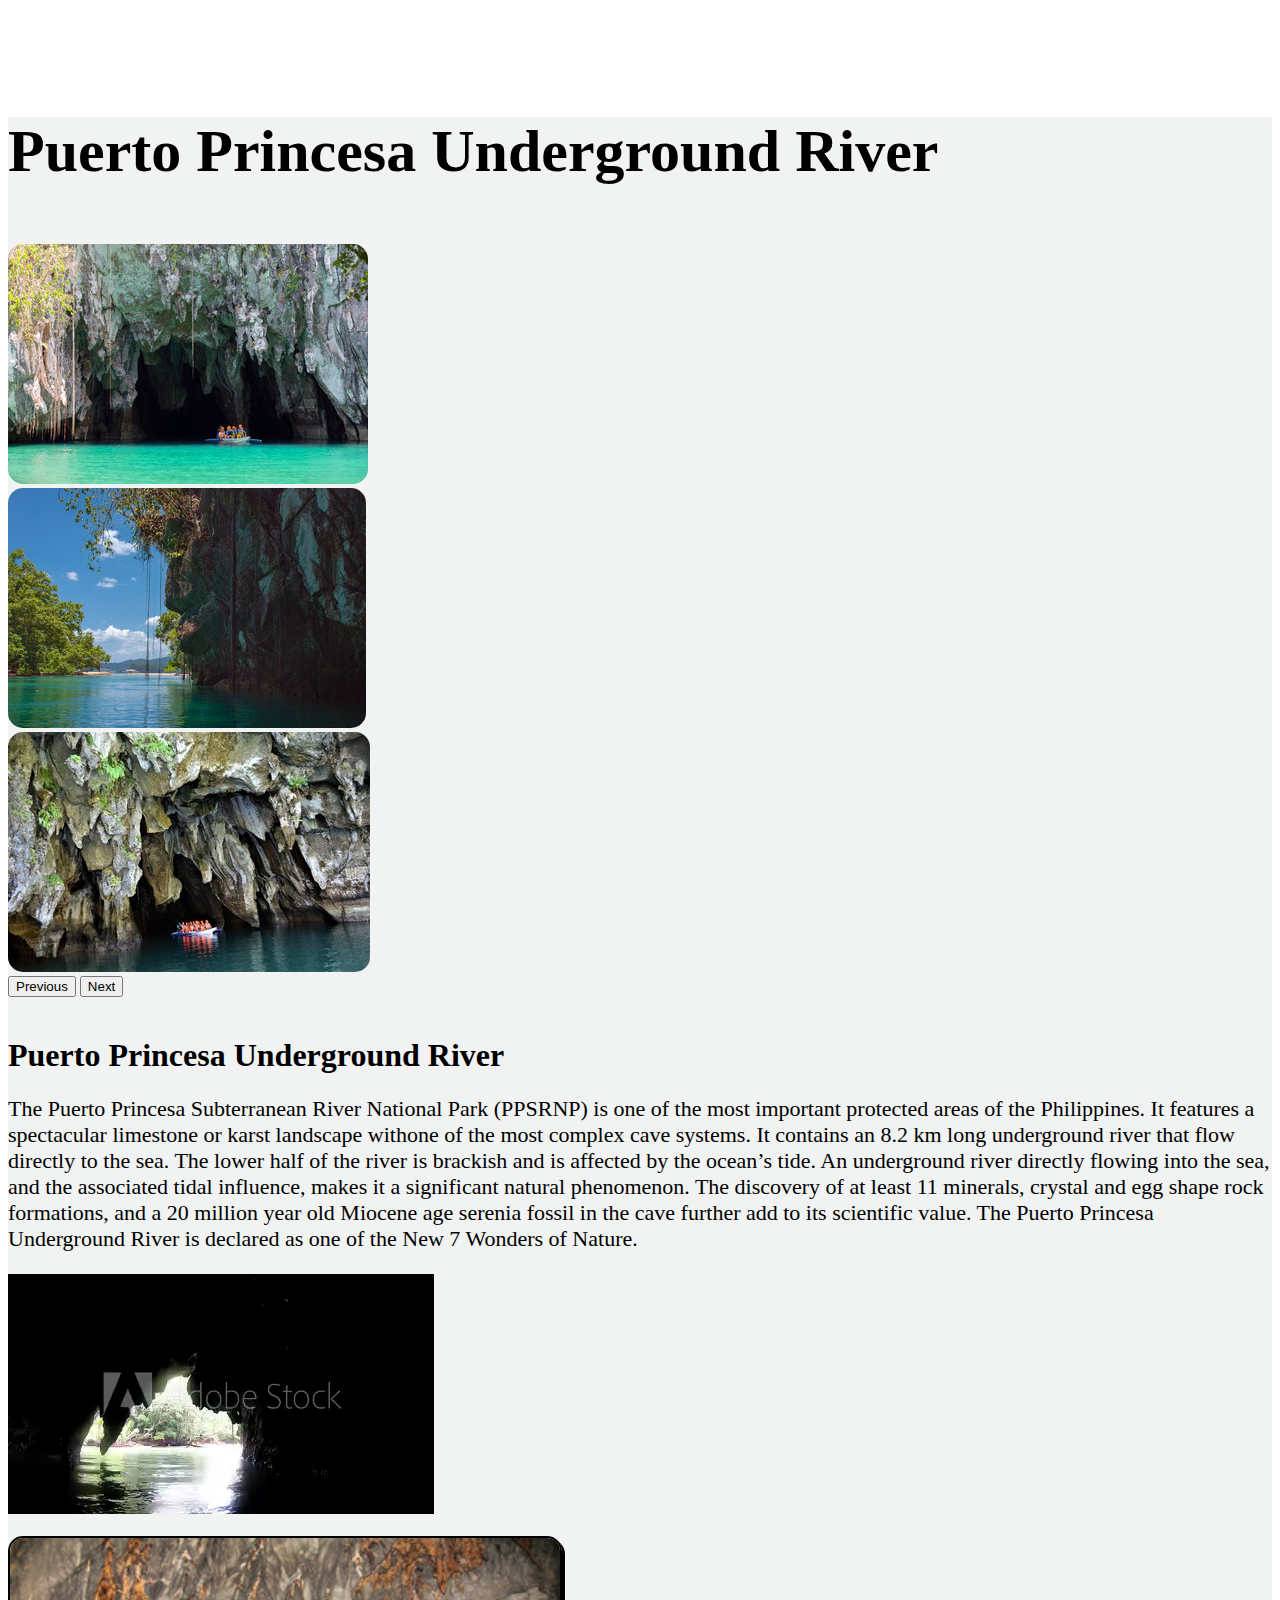
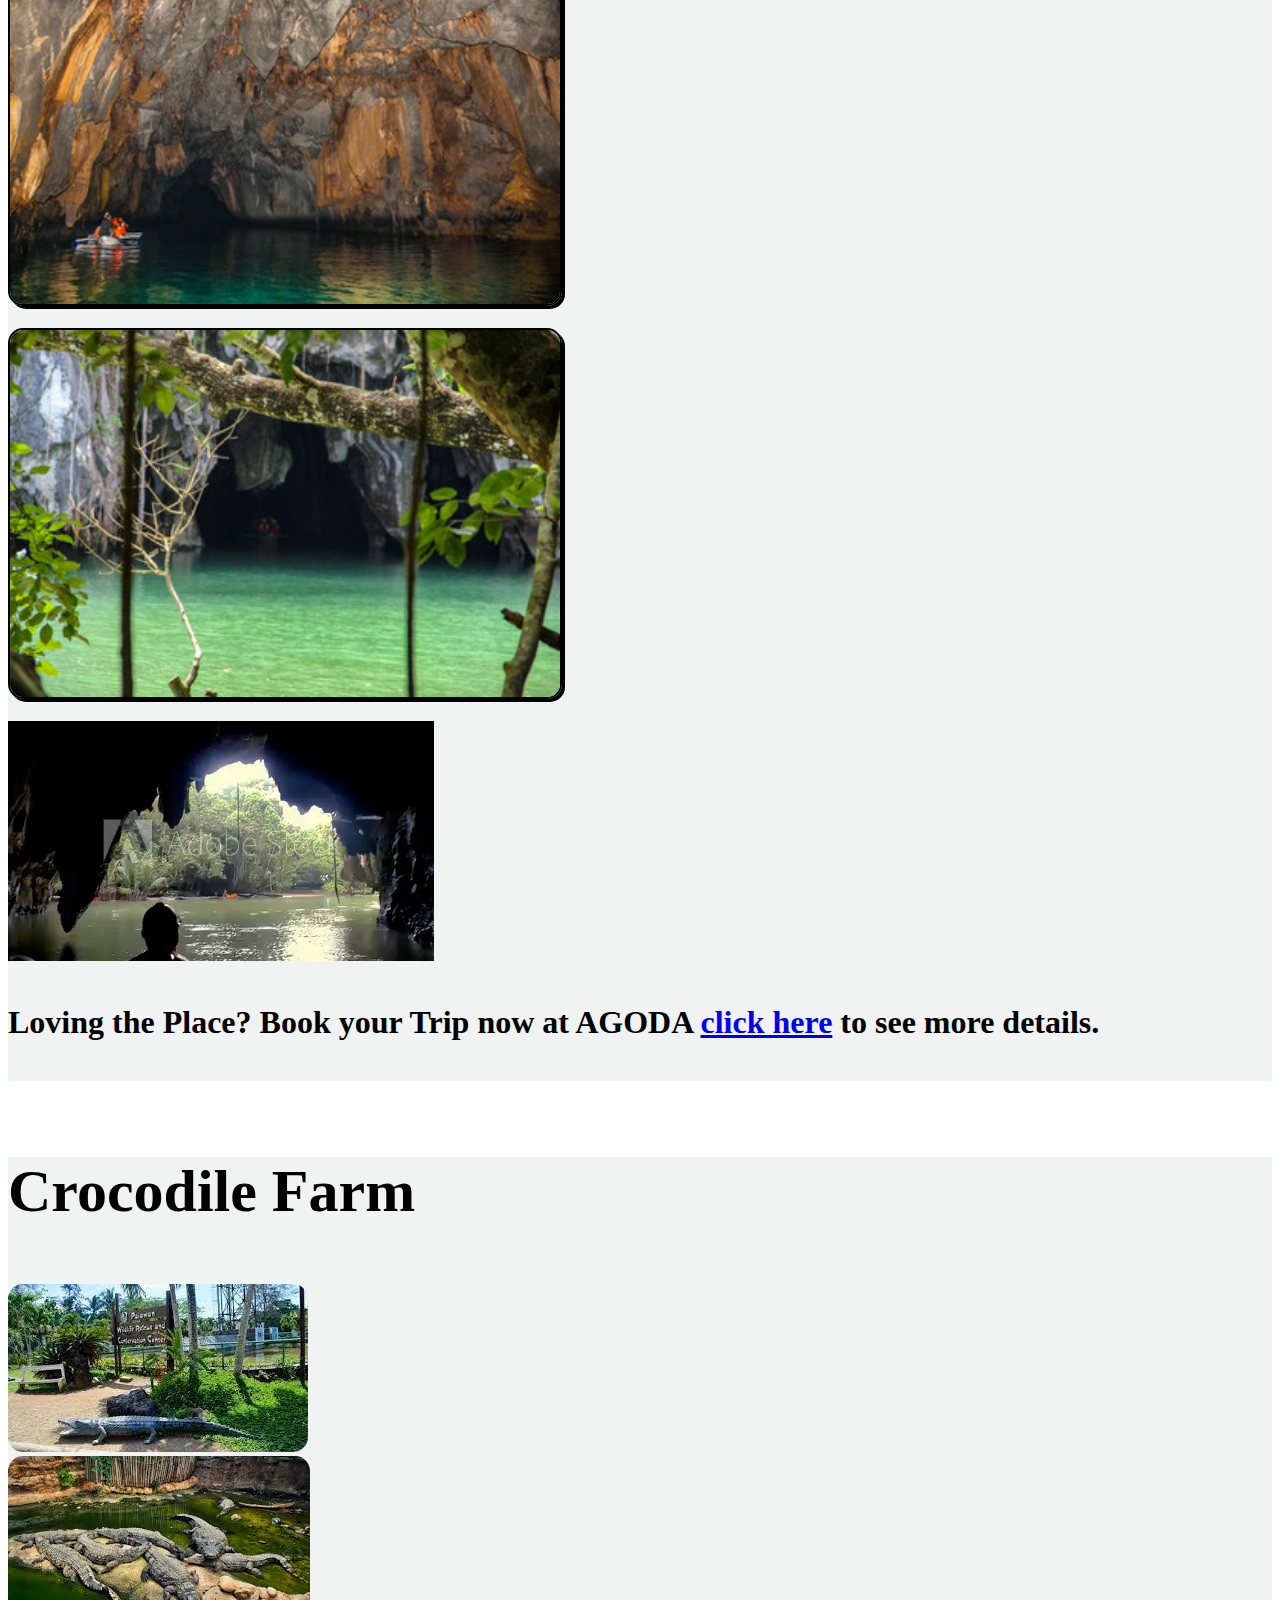
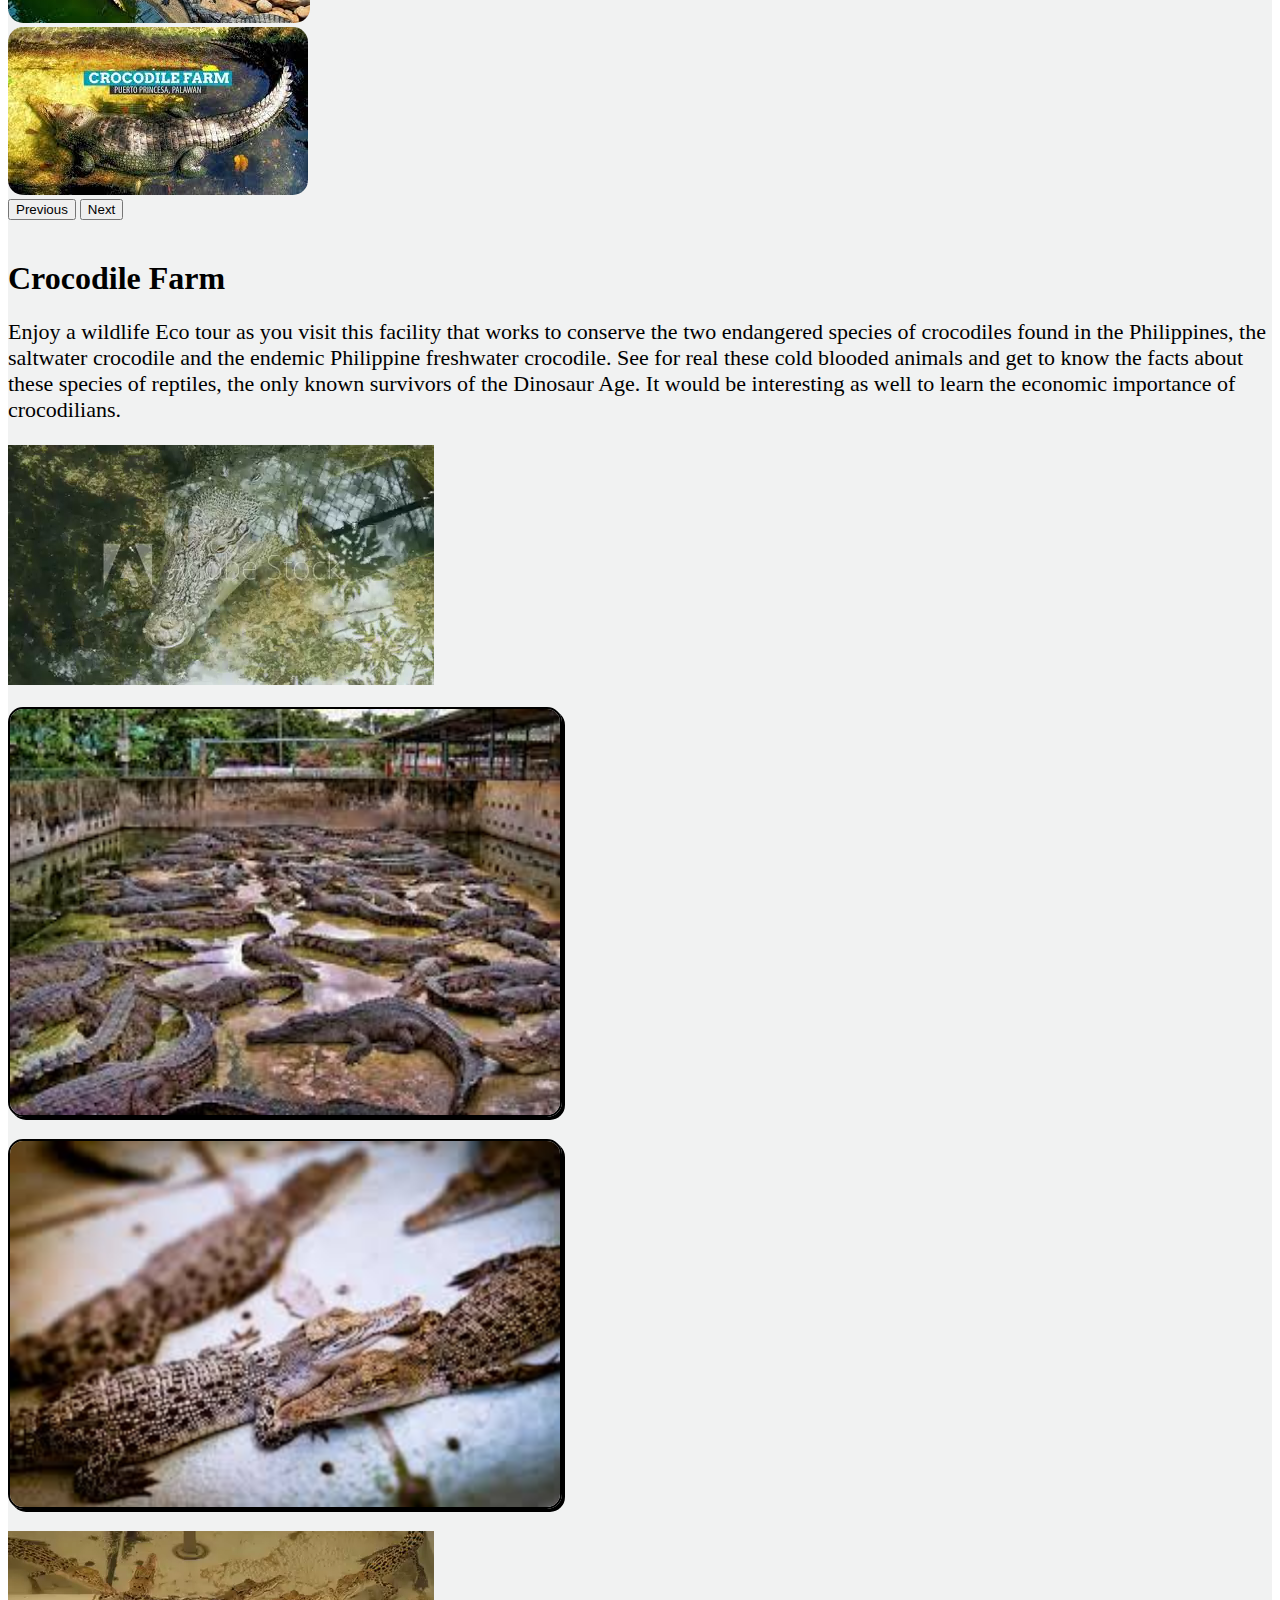
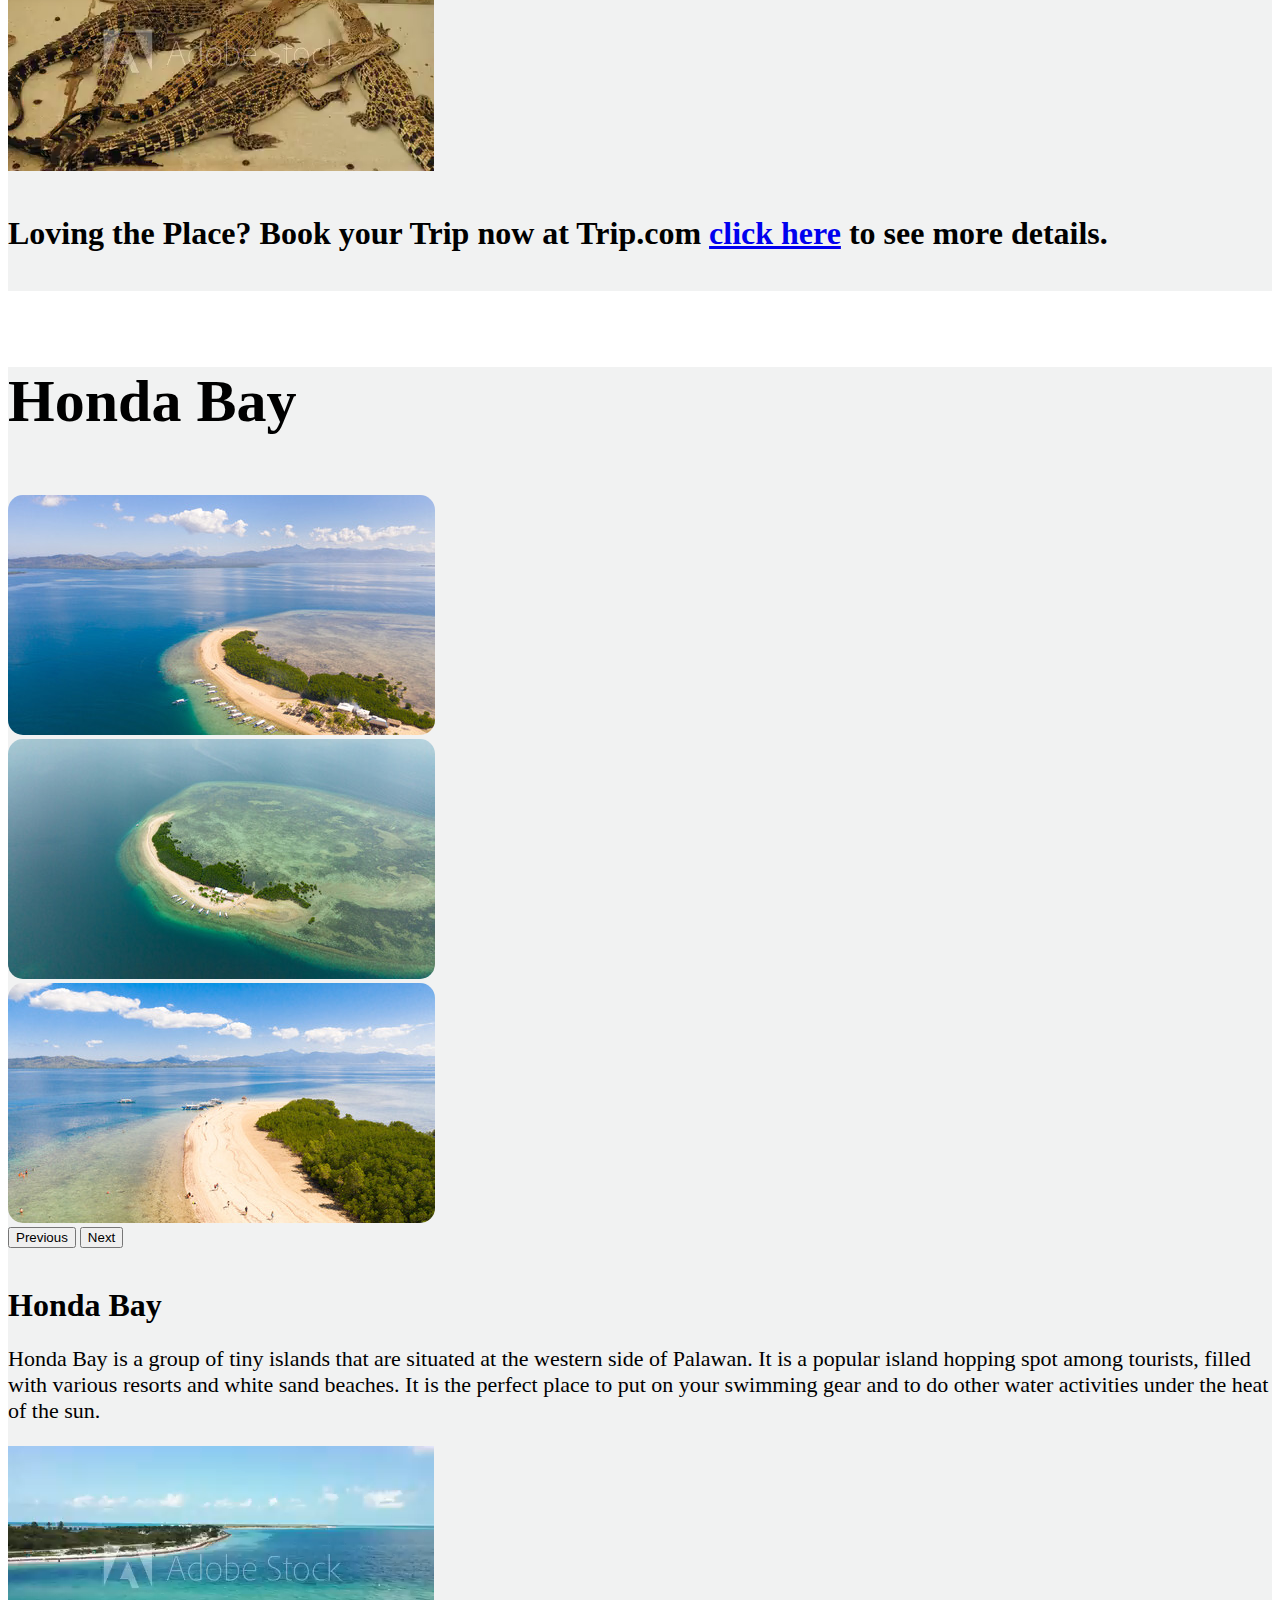
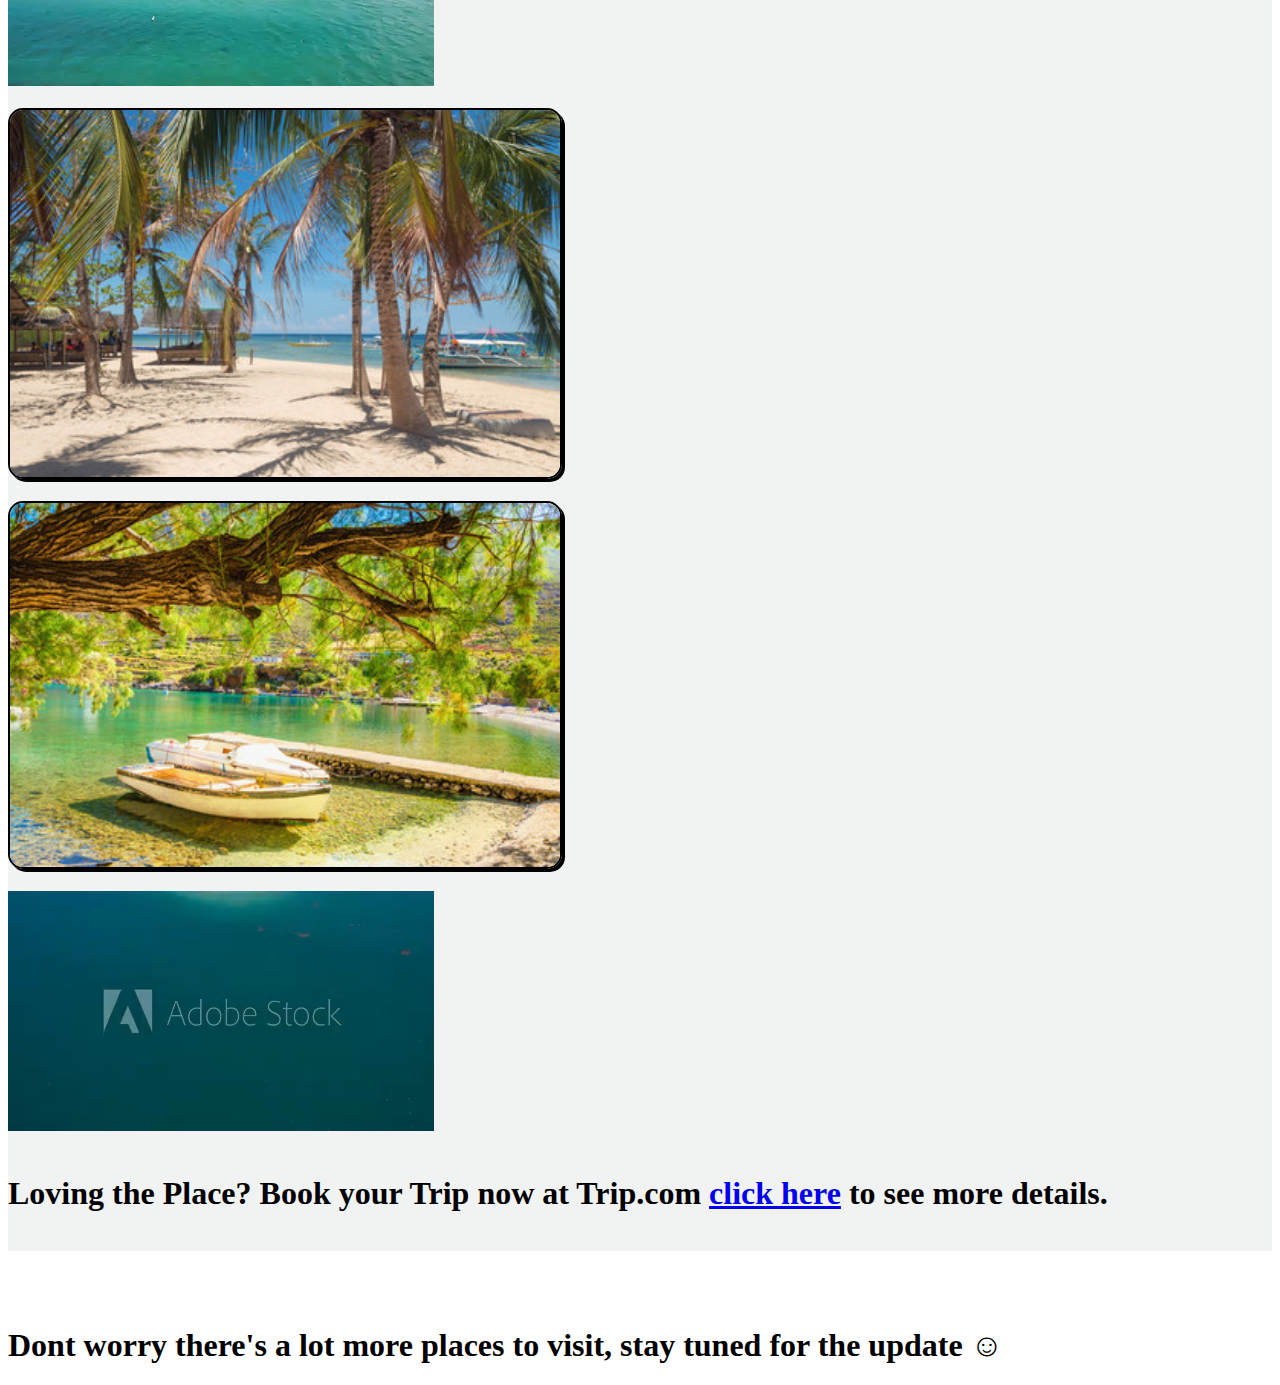
<file: Puerto Princesa Page.html>
<!DOCTYPE html>
<html>
    <head>
        <meta charset="utf-8">
        <title>Destinations</title>
        <meta name="viewport" content="width-device-width, initial-scale=1.0">
        <meta http-equiv="X-UA-Compatible" content="ie=edge">
        <link href="https://cdn.jsdelivr.net/npm/bootstrap@5.3.0-alpha1/dist/css/bootstrap.min.css"
        rel="stylesheet" 
        integrity="sha384-GLhlTQ8iRABdZLl6O3oVMWSktQOp6b7In1Zl3/Jr59b6EGGoI1aFkw7cmDA6j6gD" crossorigin="anonymous">
        <link rel="stylesheet" href="cssforlocations.css">
    </head>
    <body>
    <!--Navbar------------------------------------------------------------------------->
        <nav class="navbar navbar-expand-lg bg-body-tertiary">
            <div class="container-fluid">
            <button class="navbar-toggler" type="button" data-bs-toggle="collapse" data-bs-target="#navbarNavDropdown" aria-controls="navbarNavDropdown" aria-expanded="false" aria-label="Toggle navigation">
                <span class="navbar-toggler-icon"></span>
            </button>
            <div class="collapse navbar-collapse" id="navbarNavDropdown">
                <ul class="navbar-nav">
                <li class="nav-item">
                    <a class="nav-link active" aria-current="page" href="index.html">Home</a>
                </li>
                <li class="nav-item">
                    <a class="nav-link" href="Destination.html">Destinations</a>
                </li>
                <li class="nav-item">
                    <a class="nav-link" href="About.html">About</a>
                </li>
                <li class="nav-item dropdown">
                    <a class="nav-link dropdown-toggle" href="#" role="button" data-bs-toggle="dropdown" aria-expanded="false">
                    More
                    </a>
                    <ul class="dropdown-menu">
                    <li><a class="dropdown-item" href="FAQ.html">FAQ's</a></li>
                    <li><a class="dropdown-item" href="Contact us.html">Contact Us</a></li>
                    </ul>
                </li>
                </ul>
            </div>
            </div>
        </nav>
    <!--End of the Navbar-------------------------------------------------------------->
    <!--Main Container for all page's contents----------------------------------------->
        <div class="container-fluid" style="background-color:rgba(2, 83, 70, 0.541)" id="maincont">
            <h1 id="lgo" style="color:#fff; text-shadow: 3px 3px black;">Puerto Princesa City</h1>
          </div>
        <div class="container-sm">
            <!--1st Row---------------------------------------------------------------->
            <div class="container-md" id="cntnr">
                <div class="row">
                    <div class="col">
                        <div class="container-md">
                            <p>
                                Puerto Princesa City, which forms part of the Philippine’s last frontier, is a City rich in natural resources. It is the country’s largest City with a total land area of 253,982 hectares   
                            </p>
                            <p>
                                Ecotourism is the buzzword of today’s world travelers. And ecotourism is definitely Puerto Princesa City’s distinct advantage over the rest.

                                Puerto Princesa is very rich in both flora and fauna.                             </p>
                        </div>
                    </div>
                    <div class="col">
                        <div class="container-md">
                            <img class="img-fluid" src="Puerto Princesa.jpg" id="colimg" alt="">
                        </div>
                    </div>
                </div>
                <p>
                    Mangroves are found mostly in the outskirts of the city, and lush foliage can be seen in rainforests and mountains. Different species of fishes are abundant in the reefs surrounding the island. While a variety of bird species, both local and migratory, can be seen in some places.

                    Nature has thus chosen for Puerto Princesa the road to economic development. And coupled with such an auspicious reputation as the “Last Frontier” in this part of the globe that has already attracted the world’s travel planners to include it in the itinerary of trans-ocean luxury vessels, ecotourism is undoubtedly the key to the city’s sustainable development. 

                </p>
            </div>
            <!----End of the 1st Row--------------------------------------------------->
            <hr>
            <h1 style="font-size: 90px; text-align: center;">Must Vist Places in Puerto Princesa</h1>
            <br> 
           <!--Underground River------------------------------------------------------->
            <div class="container-md" id="cntnr">
                <h1 id="titles">Puerto Princesa Underground River</h1>
                <br>
                <!--Carousel-->
                <div class="container-md">
                <div id="carouselExampleAutoplaying" class="carousel slide" data-bs-ride="carousel">
                    <div class="carousel-inner">
                      <div class="carousel-item active">
                        <img src="Underground.jpg" class="d-block w-100" alt="...">
                      </div>
                      <div class="carousel-item">
                        <img src="Underground1.jpg" class="d-block w-100" alt="...">
                      </div>
                      <div class="carousel-item">
                        <img src="Underground2.jpg" class="d-block w-100" alt="...">
                      </div>
                    </div>
                    <button class="carousel-control-prev" type="button" data-bs-target="#carouselExampleAutoplaying" data-bs-slide="prev">
                      <span class="carousel-control-prev-icon" aria-hidden="true"></span>
                      <span class="visually-hidden">Previous</span>
                    </button>
                    <button class="carousel-control-next" type="button" data-bs-target="#carouselExampleAutoplaying" data-bs-slide="next">
                      <span class="carousel-control-next-icon" aria-hidden="true"></span>
                      <span class="visually-hidden">Next</span>
                    </button>
                  </div>
                </div>
                <br>
                <!--End of Carousel-->
                <!--Descriptions-->
                <div class="container-md">
                    <div class="row">
                        <h1>Puerto Princesa Underground River</h1>
                        <p>The Puerto Princesa Subterranean River National Park (PPSRNP) is one of the most important protected areas of the Philippines. It features a spectacular limestone or karst landscape withone of the most complex cave systems. It contains an 8.2 km long underground river that flow directly to the sea. The lower half of the river is brackish and is affected by the ocean’s tide. An underground river directly flowing into the sea, and the associated tidal influence, makes it a significant natural phenomenon. The discovery of at least 11 minerals, crystal and egg shape rock formations, and a 20 million year old Miocene age serenia fossil in the cave further add to its scientific value. The Puerto Princesa Underground River is declared as one of the New 7 Wonders of Nature.</p>
                    </div>
                   <div class="row">
                        <video autoplay muted loop plays-inline>
                            <source src="Underground video.mp4" type="video/mp4">
                        </video>
                   </div>
                   <br>
                   <div class="row" id="row1">
                    <div class="col"></div>
                    <div class="col">
                        <img class="img-fluid" src="Underground3.jpg" alt="" style="width: 550px;">
                    </div>
                    </div>
                    <br>
                    <div class="row" id="row1">
                        <div class="col">
                            <img class="img-fluid" src="Underground4.jpg" alt="" style="width: 550px;">
                        </div>
                        <div class="col"></div>
                    </div>
                    <br>
                   <div class="row" >
                        <video autoplay muted loop plays-inline>
                            <source src="Underground video1.mp4" type="video/mp4">
                        </video>
                   </div>
                   <br>
                   <h1>Loving the Place? Book your Trip now at AGODA <a href="https://www.agoda.com/las-cabanas-beach-resort/hotel/palawan-ph.html?cid=1844104">click here</a>
                   to see more details.
                   </h1>
                   <br> 
                </div>

                <!--End of Descriptions-->
            </div>
            <!--End of the Underground River------------------------------------------->
            <br>
            <br>
            <!--Crocodile Farm---------------------------------------------------------->
            <div class="container-md" id="cntnr">
                <h1 id="titles">Crocodile Farm</h1>
                <br>
                <!--Carousel-->
                <div class="container-md">
                <div id="carouselExampleAutoplaying" class="carousel slide" data-bs-ride="carousel">
                    <div class="carousel-inner">
                      <div class="carousel-item active">
                        <img src="Crocodile Farm.jfif" class="d-block w-100" alt="...">
                      </div>
                      <div class="carousel-item">
                        <img src="Crocodile Farm1.jfif" class="d-block w-100" alt="...">
                      </div>
                      <div class="carousel-item">
                        <img src="Crocodile Farm2.jfif" class="d-block w-100" alt="...">
                      </div>
                    </div>
                    <button class="carousel-control-prev" type="button" data-bs-target="#carouselExampleAutoplaying" data-bs-slide="prev">
                      <span class="carousel-control-prev-icon" aria-hidden="true"></span>
                      <span class="visually-hidden">Previous</span>
                    </button>
                    <button class="carousel-control-next" type="button" data-bs-target="#carouselExampleAutoplaying" data-bs-slide="next">
                      <span class="carousel-control-next-icon" aria-hidden="true"></span>
                      <span class="visually-hidden">Next</span>
                    </button>
                  </div>
                </div>
                <br>
                <!--End of Carousel-->
                <!--Descriptions-->
                <div class="container-md">
                    <div class="row">
                        <h1>Crocodile Farm</h1>
                        <p>Enjoy a wildlife Eco tour as you visit this facility that works to conserve the two endangered species of crocodiles found in the Philippines, the saltwater crocodile and the endemic Philippine freshwater crocodile. See for real these cold blooded animals and get to know the facts about these species of reptiles, the only known survivors of the Dinosaur Age. It would be interesting as well to learn the economic importance of crocodilians.</p>
                         </div>
                   <div class="row">
                        <video autoplay muted loop plays-inline>
                            <source src="Crocodile Farm video.mp4" type="video/mp4">
                        </video>
                   </div>
                   <br>
                   <div class="row" id="row1">
                        <div class="col"></div>
                        <div class="col">
                            <img class="img-fluid" src="Crocodile Farm3.jfif" alt="" style="width: 550px;">
                        </div>
                    </div>
                    <br>
                    <div class="row" id="row1">
                        <div class="col">
                            <img class="img-fluid" src="Crocodile Farm4.jfif" alt="" style="width: 550px;">
                        </div>
                        <div class="col"></div>
                   </div>
                   <br>
                   <div class="row">
                        <video autoplay muted loop plays-inline>
                            <source src="Crocodile Farm video1.mp4" type="video/mp4">
                        </video>
                   </div>
                   <br>
                   <h1>Loving the Place? Book your Trip now at Trip.com <a href="https://www.trip.com/travel-guide/attraction/el-nido/secret-lagoon-10354822/">click here</a>
                   to see more details.
                   </h1>
                   <br> 
                </div>

                <!--End of Descriptions-->
            </div>
            <!--End of the Crocodile Farm----------------------------------------------->
            <br>
            <br>
            <!--Honda Bay----------------------------------------------------------->
            <div class="container-md" id="cntnr">
                <h1 id="titles">Honda Bay</h1>
                <br>
                <!--Carousel-->
                <div class="container-md">
                <div id="carouselExampleAutoplaying" class="carousel slide" data-bs-ride="carousel">
                    <div class="carousel-inner">
                      <div class="carousel-item active">
                        <img src="Honda.jpg" class="d-block w-100" alt="...">
                      </div>
                      <div class="carousel-item">
                        <img src="Honda1.jpg" class="d-block w-100" alt="...">
                      </div>
                      <div class="carousel-item">
                        <img src="Honda2.jpg" class="d-block w-100" alt="...">
                      </div>
                    </div>
                    <button class="carousel-control-prev" type="button" data-bs-target="#carouselExampleAutoplaying" data-bs-slide="prev">
                      <span class="carousel-control-prev-icon" aria-hidden="true"></span>
                      <span class="visually-hidden">Previous</span>
                    </button>
                    <button class="carousel-control-next" type="button" data-bs-target="#carouselExampleAutoplaying" data-bs-slide="next">
                      <span class="carousel-control-next-icon" aria-hidden="true"></span>
                      <span class="visually-hidden">Next</span>
                    </button>
                  </div>
                </div>
                <br>
                <!--End of Carousel-->
                <!--Descriptions-->
                <div class="container-md">
                    <div class="row">
                        <h1>Honda Bay</h1>
                        <p>Honda Bay is a group of tiny islands that are situated at the western side of Palawan. It is a popular island hopping spot among tourists, filled with various resorts and white sand beaches. It is the perfect place to put on your swimming gear and to do other water activities under the heat of the sun. 
                        </p>
                         </div>
                   <div class="row">
                        <video autoplay muted loop plays-inline>
                            <source src="Honda video.mp4" type="video/mp4">
                        </video>
                   </div>
                   <br>
                   <div class="row" id="row1">
                        <div class="col"></div>
                        <div class="col">
                            <img class="img-fluid" src="Honda3.jpg" alt="" style="width: 550px;">
                        </div>
                    </div>
                    <br>
                    <div class="row" id="row1">
                        <div class="col">
                            <img class="img-fluid" src="Honda4.jpg" alt="" style="width: 550px;">
                        </div>
                        <div class="col"></div>
                   </div>
                   <br>
                   <div class="row">
                        <video autoplay muted loop plays-inline>
                            <source src="Honda video1.mp4" type="video/mp4">
                        </video>
                   </div>
                   <br>
                   <h1>Loving the Place? Book your Trip now at Trip.com <a href="https://www.trip.com/travel-guide/attraction/el-nido/secret-lagoon-10354822/">click here</a>
                   to see more details.
                   </h1>
                   <br> 
                </div>

                <!--End of Descriptions-->
            </div>
            <!--End of the Honda Bay------------------------------------------------>
            <br>
            <br>
            <br>
            <div class="container-md">
                <h1>Dont worry there's a lot more places to visit, stay tuned for the update ☺</h1>
            </div>
        </div>
    <!--End of the main container------------------------------------------------------>
    
      
        


    
    <script src="https://cdn.jsdelivr.net/npm/bootstrap@5.3.0-alpha1/dist/js/bootstrap.bundle.min.js" 
    integrity="sha384-w76AqPfDkMBDXo30jS1Sgez6pr3x5MlQ1ZAGC+nuZB+EYdgRZgiwxhTBTkF7CXvN" 
    crossorigin="anonymous"></script>         
    </body>
</html>
</file>
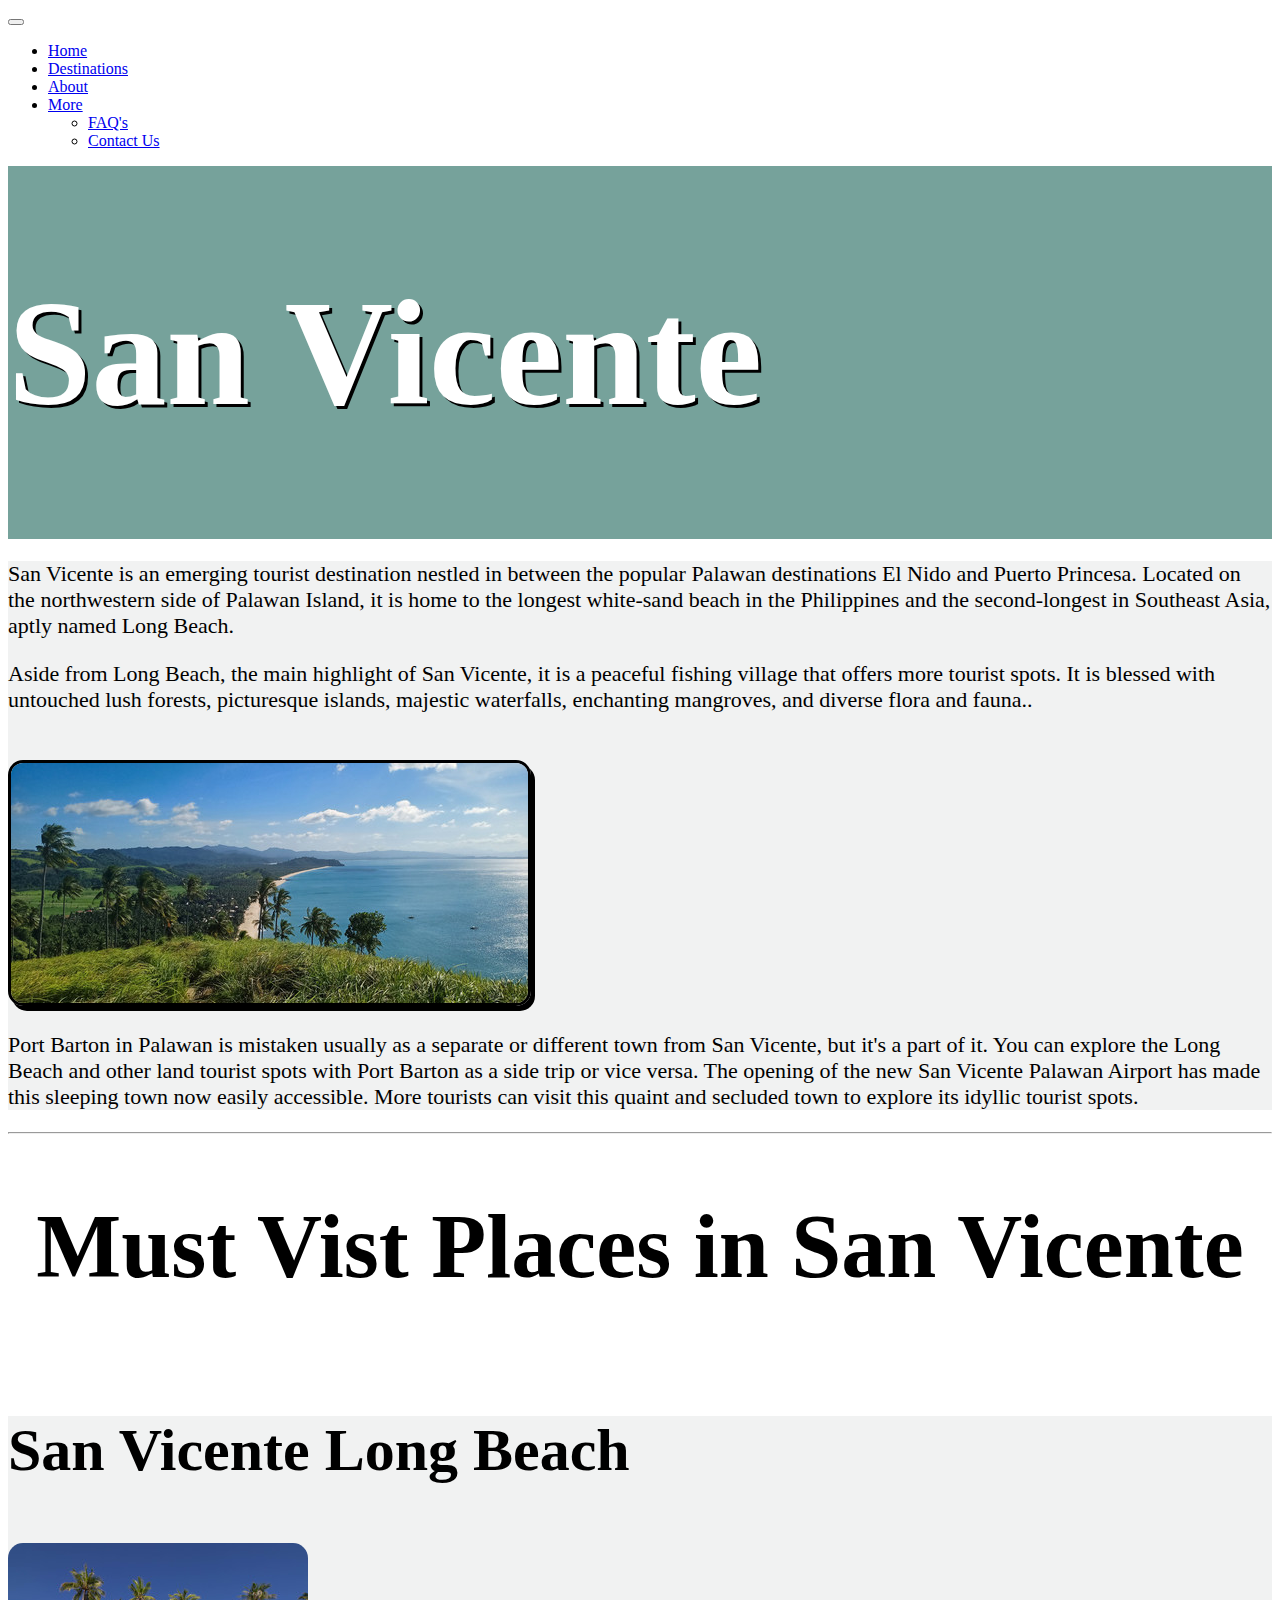
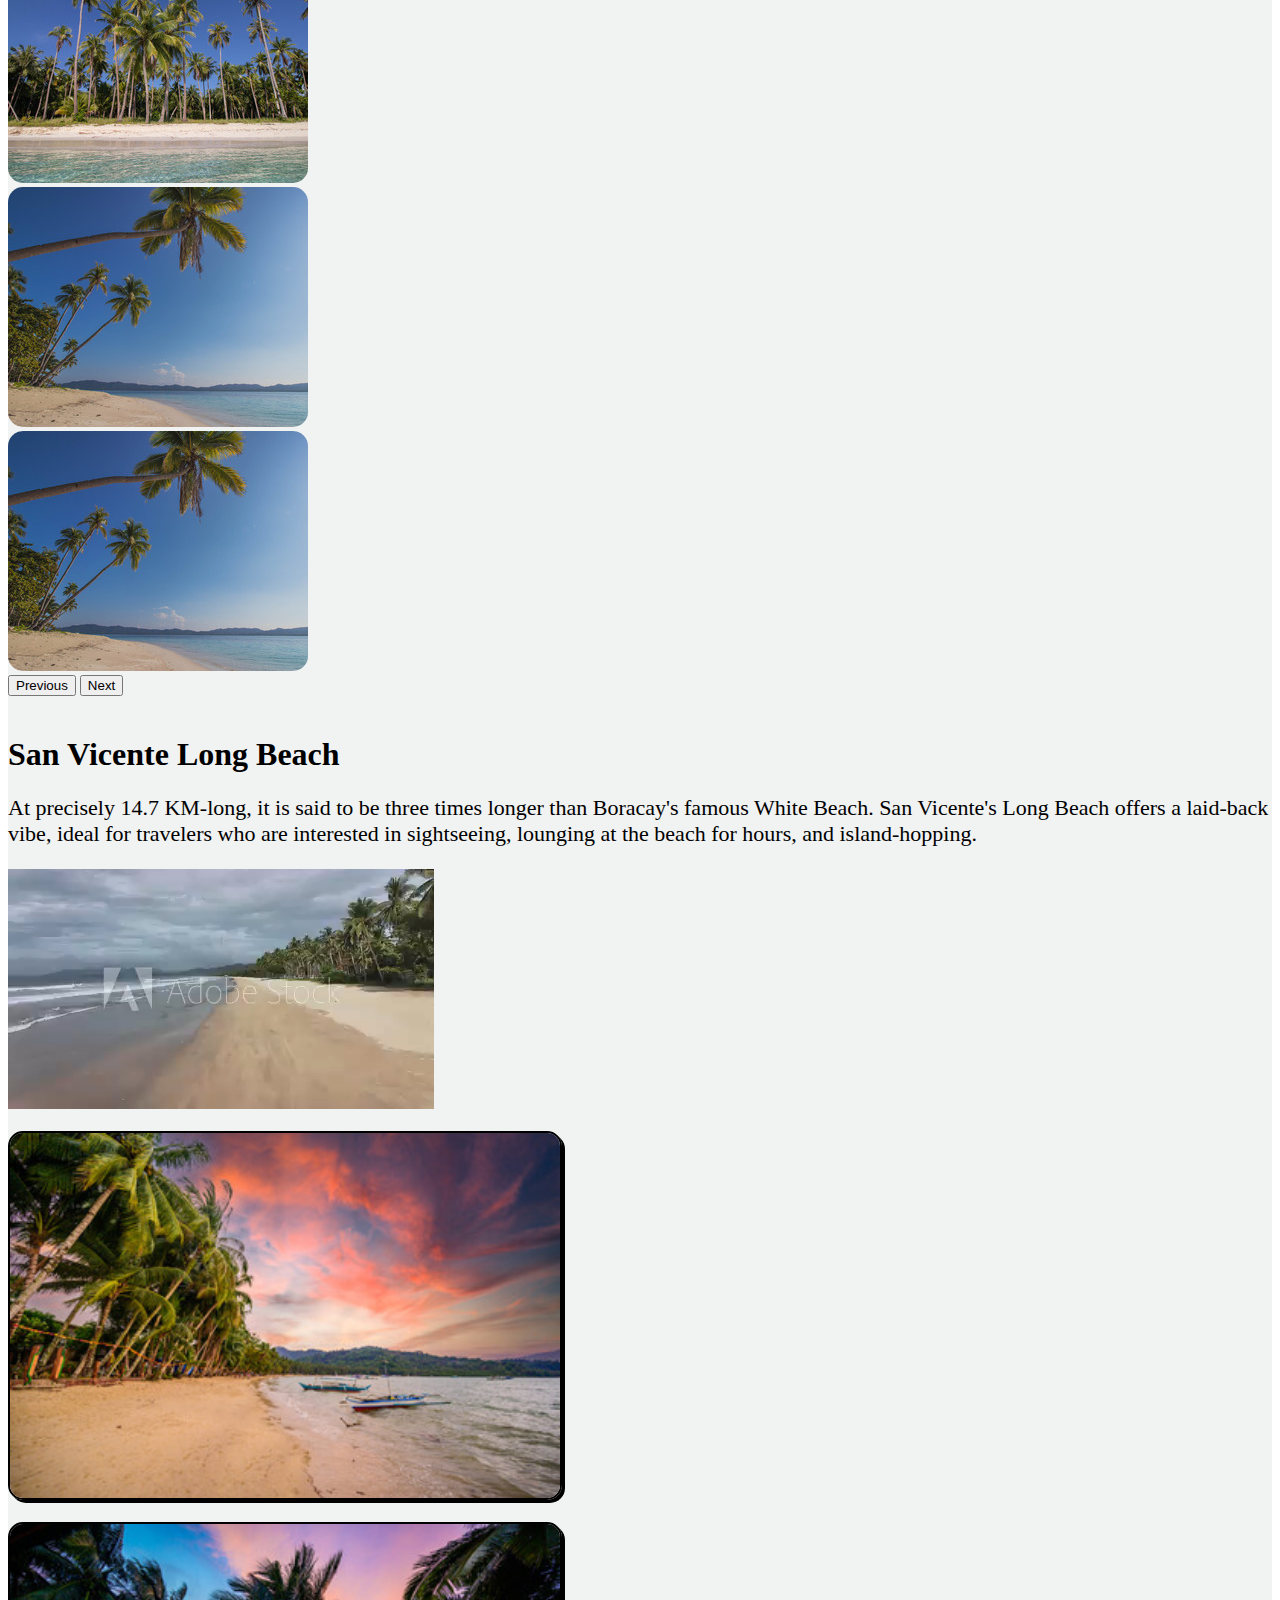
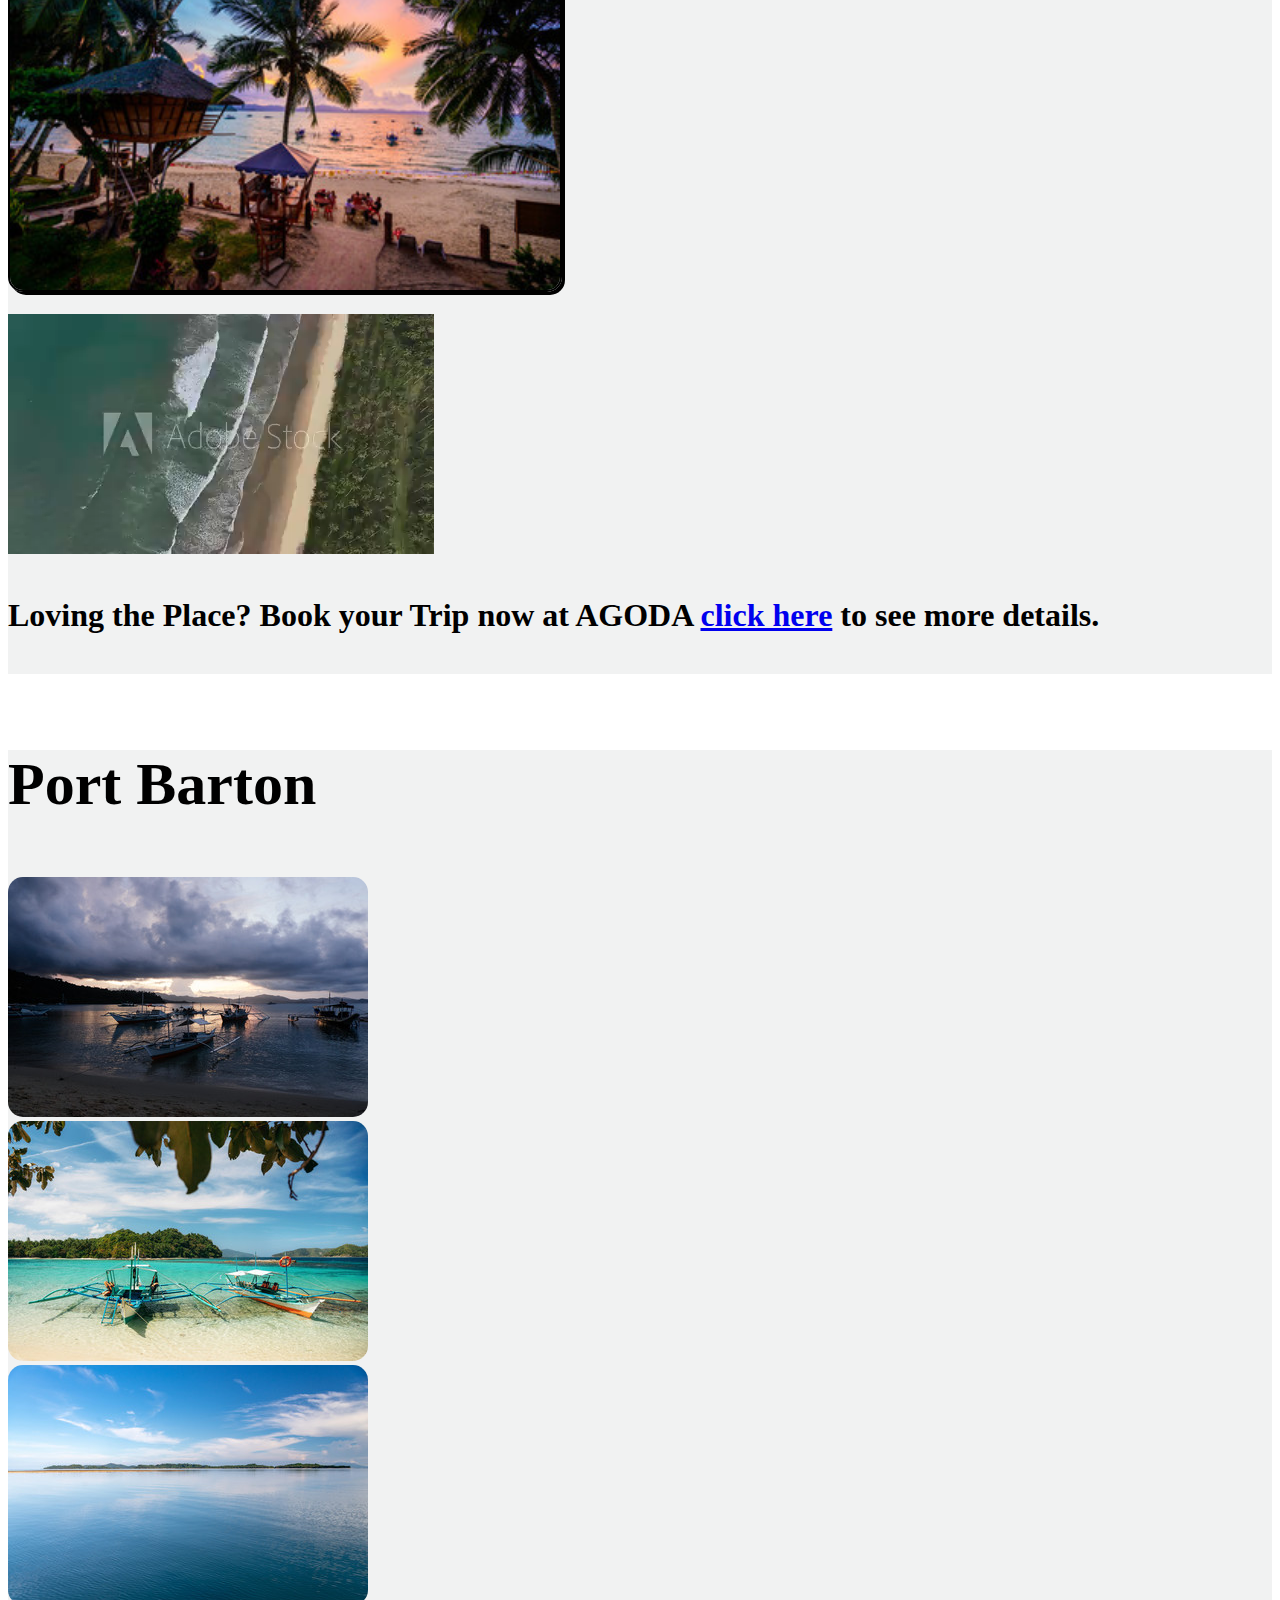
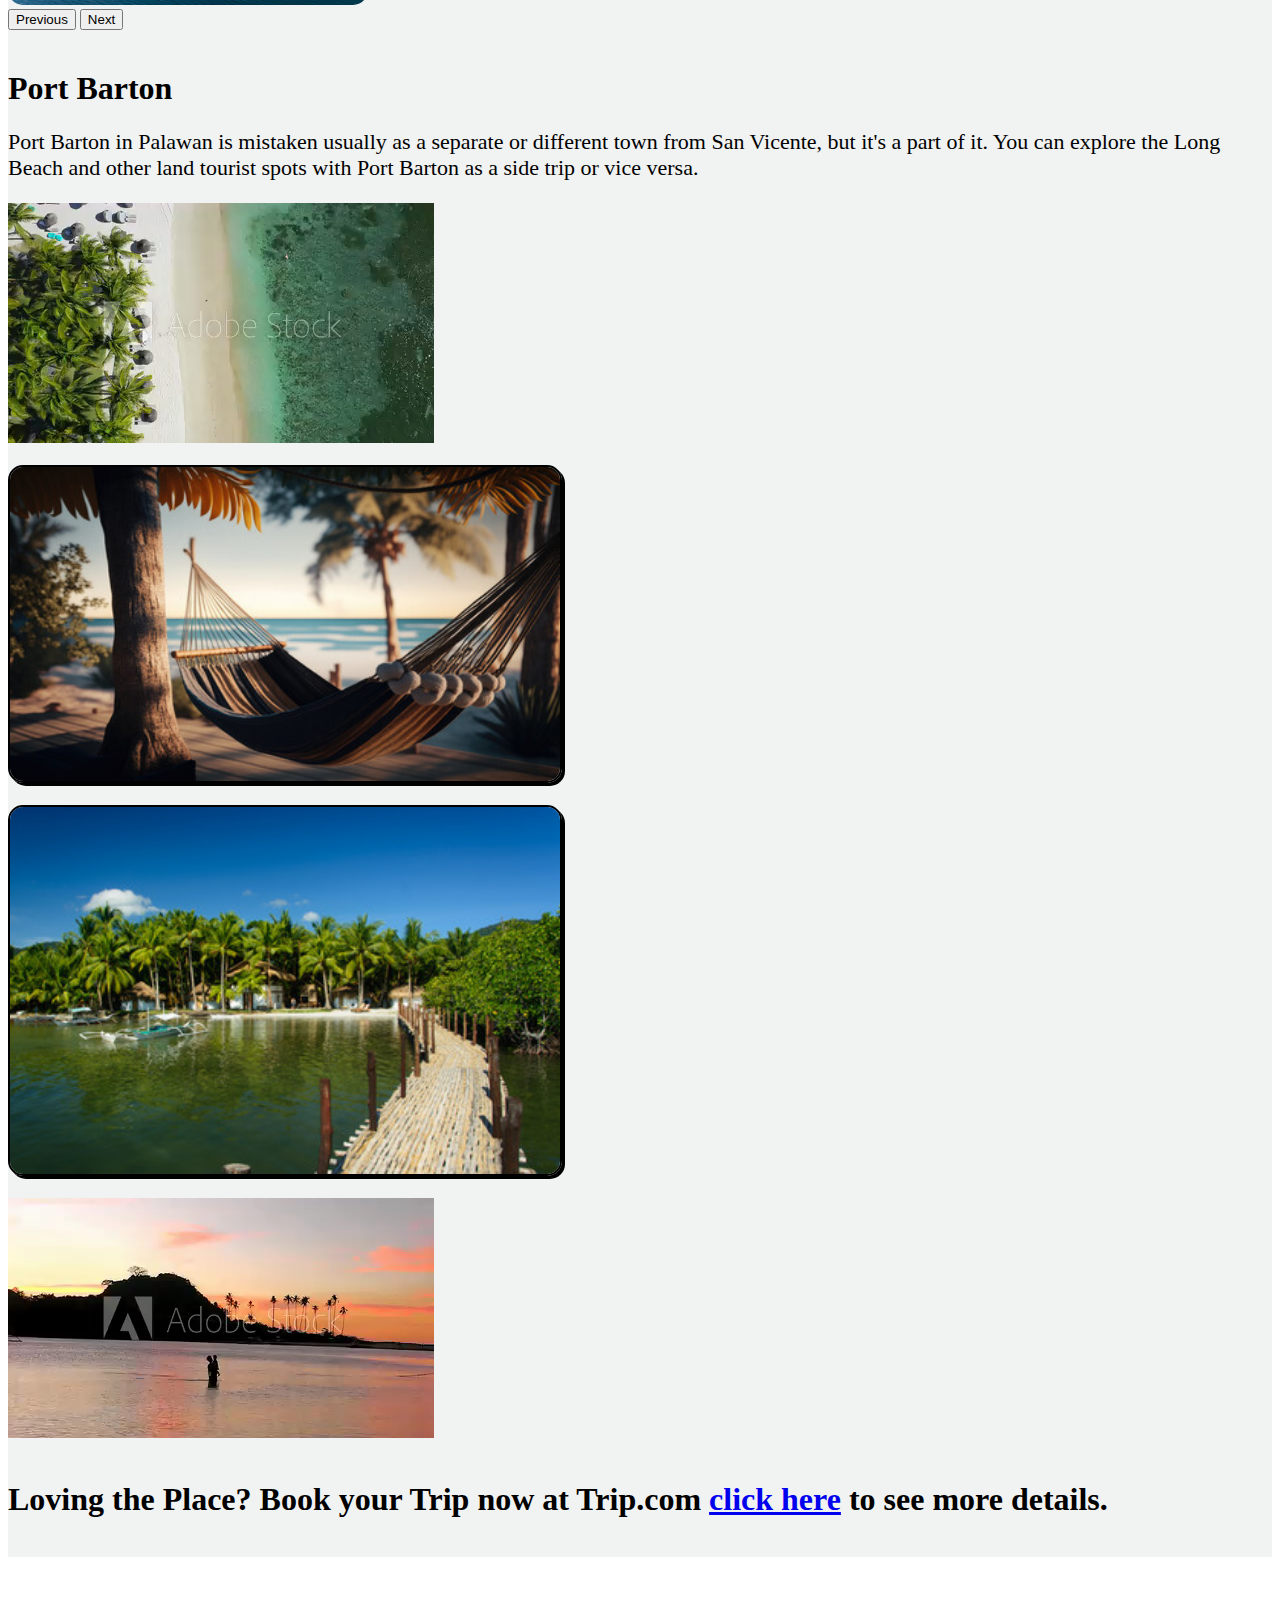
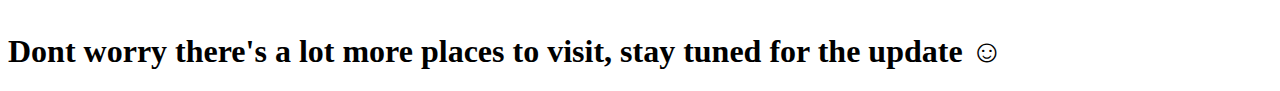
<file: San Vicente Page.html>
<!DOCTYPE html>
<html>
    <head>
        <meta charset="utf-8">
        <title>Destinations</title>
        <meta name="viewport" content="width-device-width, initial-scale=1.0">
        <meta http-equiv="X-UA-Compatible" content="ie=edge">
        <link href="https://cdn.jsdelivr.net/npm/bootstrap@5.3.0-alpha1/dist/css/bootstrap.min.css"
        rel="stylesheet" 
        integrity="sha384-GLhlTQ8iRABdZLl6O3oVMWSktQOp6b7In1Zl3/Jr59b6EGGoI1aFkw7cmDA6j6gD" crossorigin="anonymous">
        <link rel="stylesheet" href="cssforlocations.css">
    </head>
    <body>
    <!--Navbar------------------------------------------------------------------------->
        <nav class="navbar navbar-expand-lg bg-body-tertiary">
            <div class="container-fluid">
            <button class="navbar-toggler" type="button" data-bs-toggle="collapse" data-bs-target="#navbarNavDropdown" aria-controls="navbarNavDropdown" aria-expanded="false" aria-label="Toggle navigation">
                <span class="navbar-toggler-icon"></span>
            </button>
            <div class="collapse navbar-collapse" id="navbarNavDropdown">
                <ul class="navbar-nav">
                <li class="nav-item">
                    <a class="nav-link active" aria-current="page" href="index.html">Home</a>
                </li>
                <li class="nav-item">
                    <a class="nav-link" href="Destination.html">Destinations</a>
                </li>
                <li class="nav-item">
                    <a class="nav-link" href="About.html">About</a>
                </li>
                <li class="nav-item dropdown">
                    <a class="nav-link dropdown-toggle" href="#" role="button" data-bs-toggle="dropdown" aria-expanded="false">
                    More
                    </a>
                    <ul class="dropdown-menu">
                    <li><a class="dropdown-item" href="FAQ.html">FAQ's</a></li>
                    <li><a class="dropdown-item" href="Contact us.html">Contact Us</a></li>
                    </ul>
                </li>
                </ul>
            </div>
            </div>
        </nav>
    <!--End of the Navbar-------------------------------------------------------------->
    <!--Main Container for all page's contents----------------------------------------->
        <div class="container-fluid" style="background-color:rgba(2, 83, 70, 0.541)" id="maincont">
            <h1 id="lgo" style="color:#fff; text-shadow: 3px 3px black;">San Vicente</h1>
          </div>
        <div class="container-sm">
            <!--1st Row---------------------------------------------------------------->
            <div class="container-md" id="cntnr">
                <div class="row">
                    <div class="col">
                        <div class="container-md">
                            <p>
                                San Vicente is an emerging tourist destination nestled in between the popular Palawan destinations El Nido and Puerto Princesa. Located on the northwestern side of Palawan Island, it is home to the longest white-sand beach in the Philippines and the second-longest in Southeast Asia, aptly named Long Beach.
                            </p>
                            <p>
                                Aside from Long Beach, the main highlight of San Vicente,  it is a peaceful fishing village that offers more tourist spots. It is blessed with untouched lush forests, picturesque islands, majestic waterfalls, enchanting mangroves, and diverse flora and fauna..                             </p>
                        </div>
                    </div>
                    <div class="col">
                        <div class="container-md">
                            <img class="img-fluid" src="San Vicente1.jpg" id="colimg" alt="">
                        </div>
                    </div>
                </div>
                <p>
                    Port Barton in Palawan is mistaken usually as a separate or different town from San Vicente, but it's a part of it. You can explore the Long Beach and other land tourist spots with Port Barton as a side trip or vice versa. 

                    The opening of the new San Vicente Palawan Airport has made this sleeping town now easily accessible. More tourists can visit this quaint and secluded town to explore its idyllic tourist spots.
                </p>
            </div>
            <!----End of the 1st Row--------------------------------------------------->
            <hr>
            <h1 style="font-size: 90px; text-align: center;">Must Vist Places in San Vicente</h1>
            <br> 
           <!--San Vicente Long Beach------------------------------------------------------->
            <div class="container-md" id="cntnr">
                <h1 id="titles">San Vicente Long Beach</h1>
                <br>
                <!--Carousel-->
                <div class="container-md">
                <div id="carouselExampleAutoplaying" class="carousel slide" data-bs-ride="carousel">
                    <div class="carousel-inner">
                      <div class="carousel-item active">
                        <img src="LONG BEACH1.jpg" class="d-block w-100" alt="...">
                      </div>
                      <div class="carousel-item">
                        <img src="LONG BEACH2.jpg" class="d-block w-100" alt="...">
                      </div>
                      <div class="carousel-item">
                        <img src="LONG BEACH8.jpg" class="d-block w-100" alt="...">
                      </div>
                    </div>
                    <button class="carousel-control-prev" type="button" data-bs-target="#carouselExampleAutoplaying" data-bs-slide="prev">
                      <span class="carousel-control-prev-icon" aria-hidden="true"></span>
                      <span class="visually-hidden">Previous</span>
                    </button>
                    <button class="carousel-control-next" type="button" data-bs-target="#carouselExampleAutoplaying" data-bs-slide="next">
                      <span class="carousel-control-next-icon" aria-hidden="true"></span>
                      <span class="visually-hidden">Next</span>
                    </button>
                  </div>
                </div>
                <br>
                <!--End of Carousel-->
                <!--Descriptions-->
                <div class="container-md">
                    <div class="row">
                        <h1>San Vicente Long Beach</h1>
                        <p>At precisely 14.7 KM-long, it is said to be three times longer than Boracay's famous White Beach. San Vicente's Long Beach offers a laid-back vibe, ideal for travelers who are interested in sightseeing, lounging at the beach for hours, and island-hopping.</p>
                    </div>
                   <div class="row">
                        <video autoplay muted loop plays-inline>
                            <source src="Long Beach video.mp4" type="video/mp4">
                        </video>
                   </div>
                   <br>
                   <div class="row" id="row1">
                    <div class="col"></div>
                    <div class="col">
                        <img class="img-fluid" src="LONG BEACH5.jpg" alt="" style="width: 550px;">
                    </div>
                    </div>
                    <br>
                    <div class="row" id="row1">
                        <div class="col">
                            <img class="img-fluid" src="LONG BEACH6.jpg" alt="" style="width: 550px;">
                        </div>
                        <div class="col"></div>
                    </div>
                    <br>
                   <div class="row" >
                        <video autoplay muted loop plays-inline>
                            <source src="Long Beach video1.mp4" type="video/mp4">
                        </video>
                   </div>
                   <br>
                   <h1>Loving the Place? Book your Trip now at AGODA <a href="https://www.agoda.com/las-cabanas-beach-resort/hotel/palawan-ph.html?cid=1844104">click here</a>
                   to see more details.
                   </h1>
                   <br> 
                </div>

                <!--End of Descriptions-->
            </div>
            <!--End of the San Vicente Long Beach------------------------------------------->
            <br>
            <br>
            <!--Port Barton---------------------------------------------------------->
            <div class="container-md" id="cntnr">
                <h1 id="titles">Port Barton</h1>
                <br>
                <!--Carousel-->
                <div class="container-md">
                    <div id="carouselExampleAutoplaying" class="carousel slide" data-bs-ride="carousel">
                        <div class="carousel-inner">
                          <div class="carousel-item active">
                            <img src="Port Barton.jpg" class="d-block w-100" alt="...">
                          </div>
                          <div class="carousel-item">
                            <img src="Port Barton1.jpg" class="d-block w-100" alt="...">
                          </div>
                          <div class="carousel-item">
                            <img src="Port Barton2.jpg" class="d-block w-100" alt="...">
                          </div>
                        </div>
                        <button class="carousel-control-prev" type="button" data-bs-target="#carouselExampleAutoplaying" data-bs-slide="prev">
                          <span class="carousel-control-prev-icon" aria-hidden="true"></span>
                          <span class="visually-hidden">Previous</span>
                        </button>
                        <button class="carousel-control-next" type="button" data-bs-target="#carouselExampleAutoplaying" data-bs-slide="next">
                          <span class="carousel-control-next-icon" aria-hidden="true"></span>
                          <span class="visually-hidden">Next</span>
                        </button>
                      </div>
                    </div>
                    <br>
                <!--End of Carousel-->
                <!--Descriptions-->
                <div class="container-md">
                    <div class="row">
                        <h1>Port Barton</h1>
                        <p>Port Barton in Palawan is mistaken usually as a separate or different town from San Vicente, but it's a part of it. You can explore the Long Beach and other land tourist spots with Port Barton as a side trip or vice versa. </p>
                         </div>
                   <div class="row">
                        <video autoplay muted loop plays-inline>
                            <source src="Port Barton video.mp4" type="video/mp4">
                        </video>
                   </div>
                   <br>
                   <div class="row" id="row1">
                        <div class="col"></div>
                        <div class="col">
                            <img class="img-fluid" src="Port Barton3.jpg" alt="" style="width: 550px;">
                        </div>
                    </div>
                    <br>
                    <div class="row" id="row1">
                        <div class="col">
                            <img class="img-fluid" src="Port Barton4.jpg" alt="" style="width: 550px;">
                        </div>
                        <div  class="col"></div>
                   </div>
                   <br>
                   <div class="row">
                        <video autoplay muted loop plays-inline>
                            <source src="Port Barton video2.mp4" type="video/mp4">
                        </video>
                   </div>
                   <br>
                   <h1>Loving the Place? Book your Trip now at Trip.com <a href="https://www.trip.com/travel-guide/attraction/el-nido/secret-lagoon-10354822/">click here</a>
                   to see more details.
                   </h1>
                   <br> 
                </div>

                <!--End of Descriptions-->
            </div>
            <!--End of the Port Barton----------------------------------------------->
            <br>
            <br>
            <br>
            <div class="container-md">
                <h1>Dont worry there's a lot more places to visit, stay tuned for the update ☺</h1>
            </div>
        </div>
    <!--End of the main container------------------------------------------------------>
    
      
        


    
    <script src="https://cdn.jsdelivr.net/npm/bootstrap@5.3.0-alpha1/dist/js/bootstrap.bundle.min.js" 
    integrity="sha384-w76AqPfDkMBDXo30jS1Sgez6pr3x5MlQ1ZAGC+nuZB+EYdgRZgiwxhTBTkF7CXvN" 
    crossorigin="anonymous"></script>         
    </body>
</html>
</file>
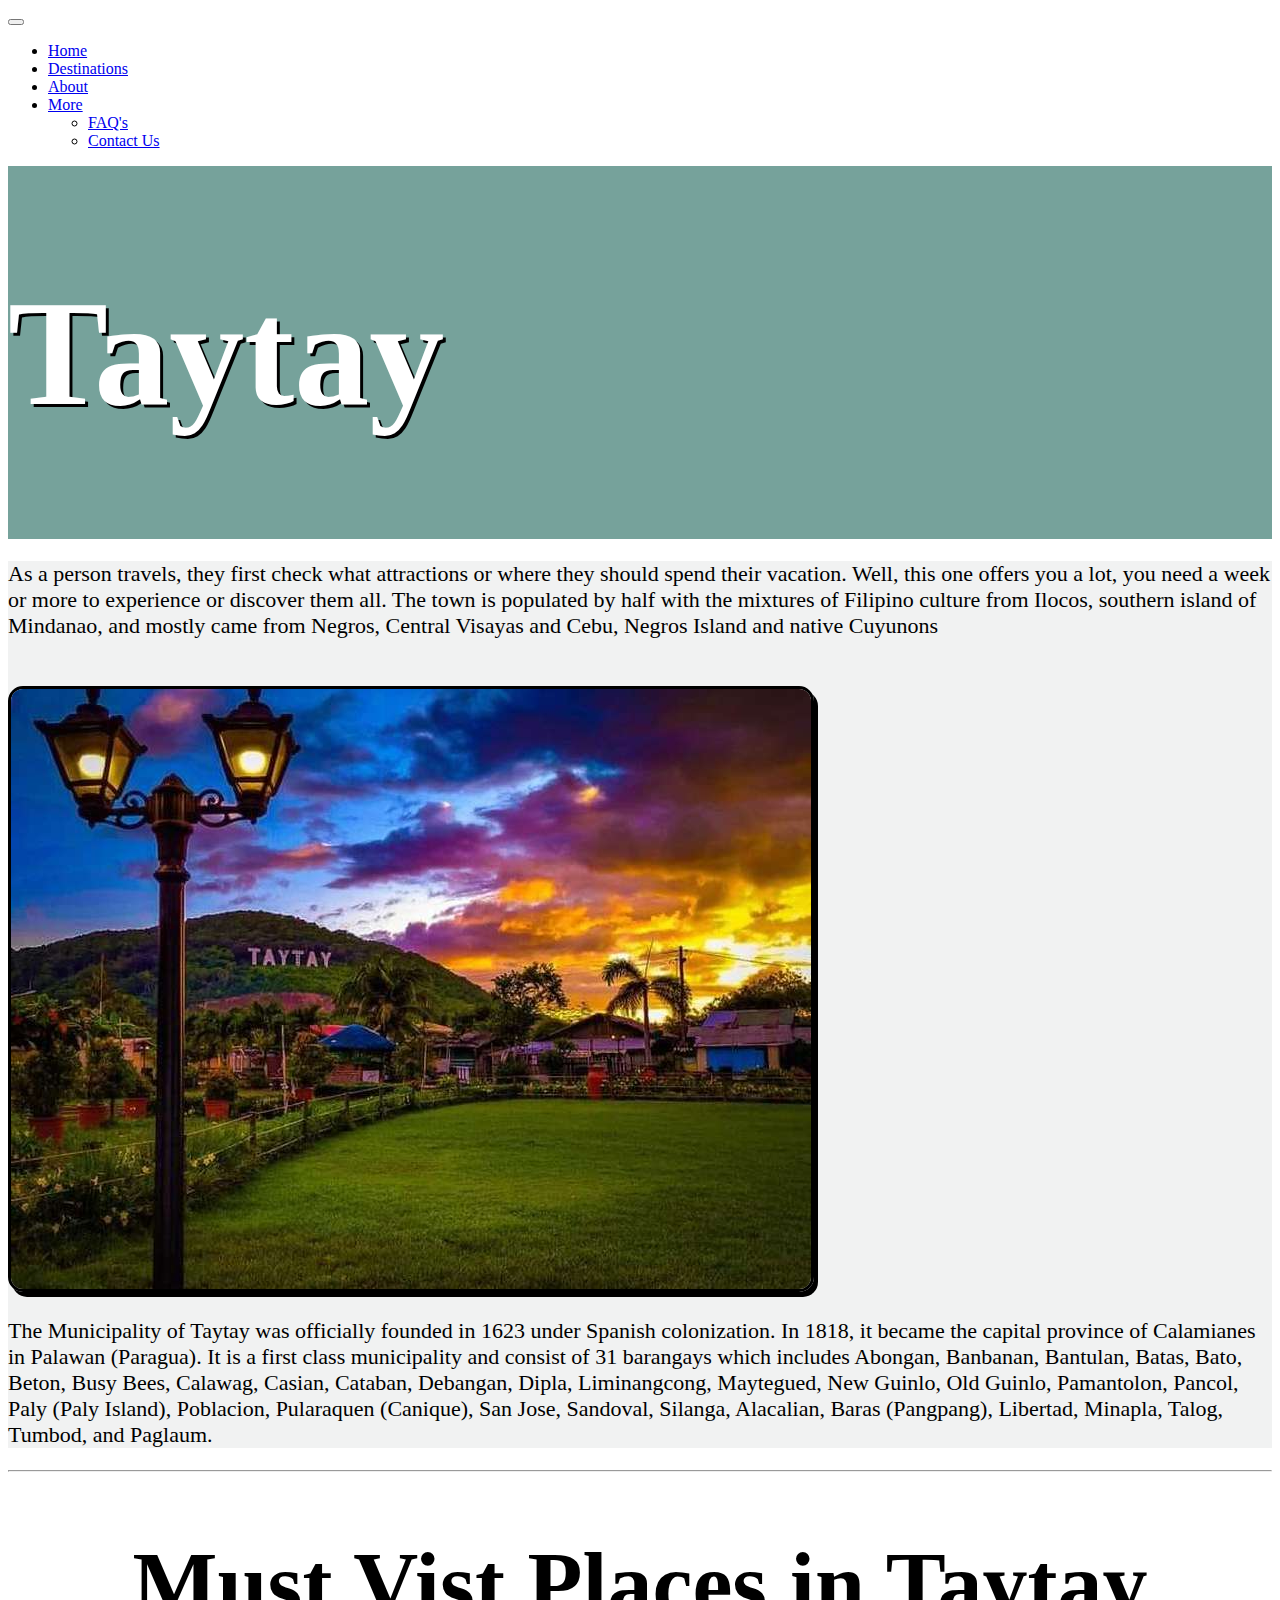
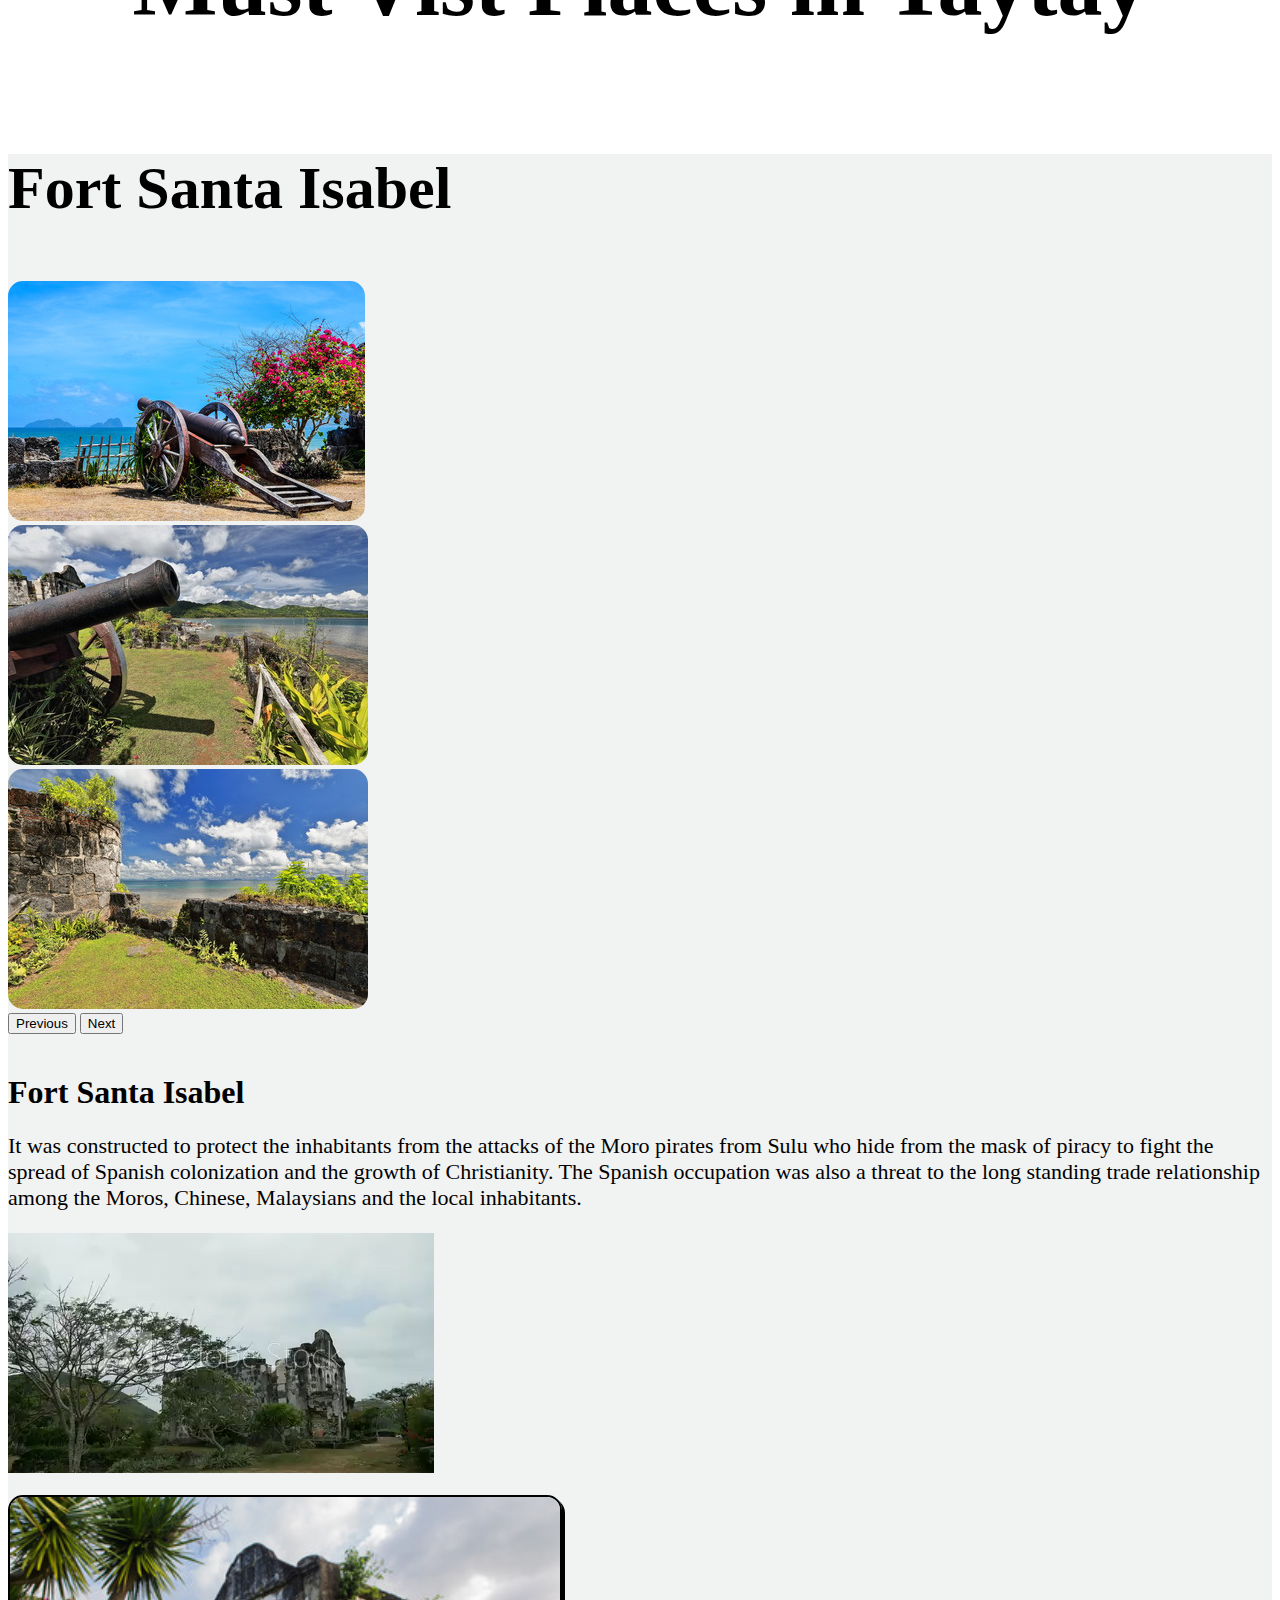
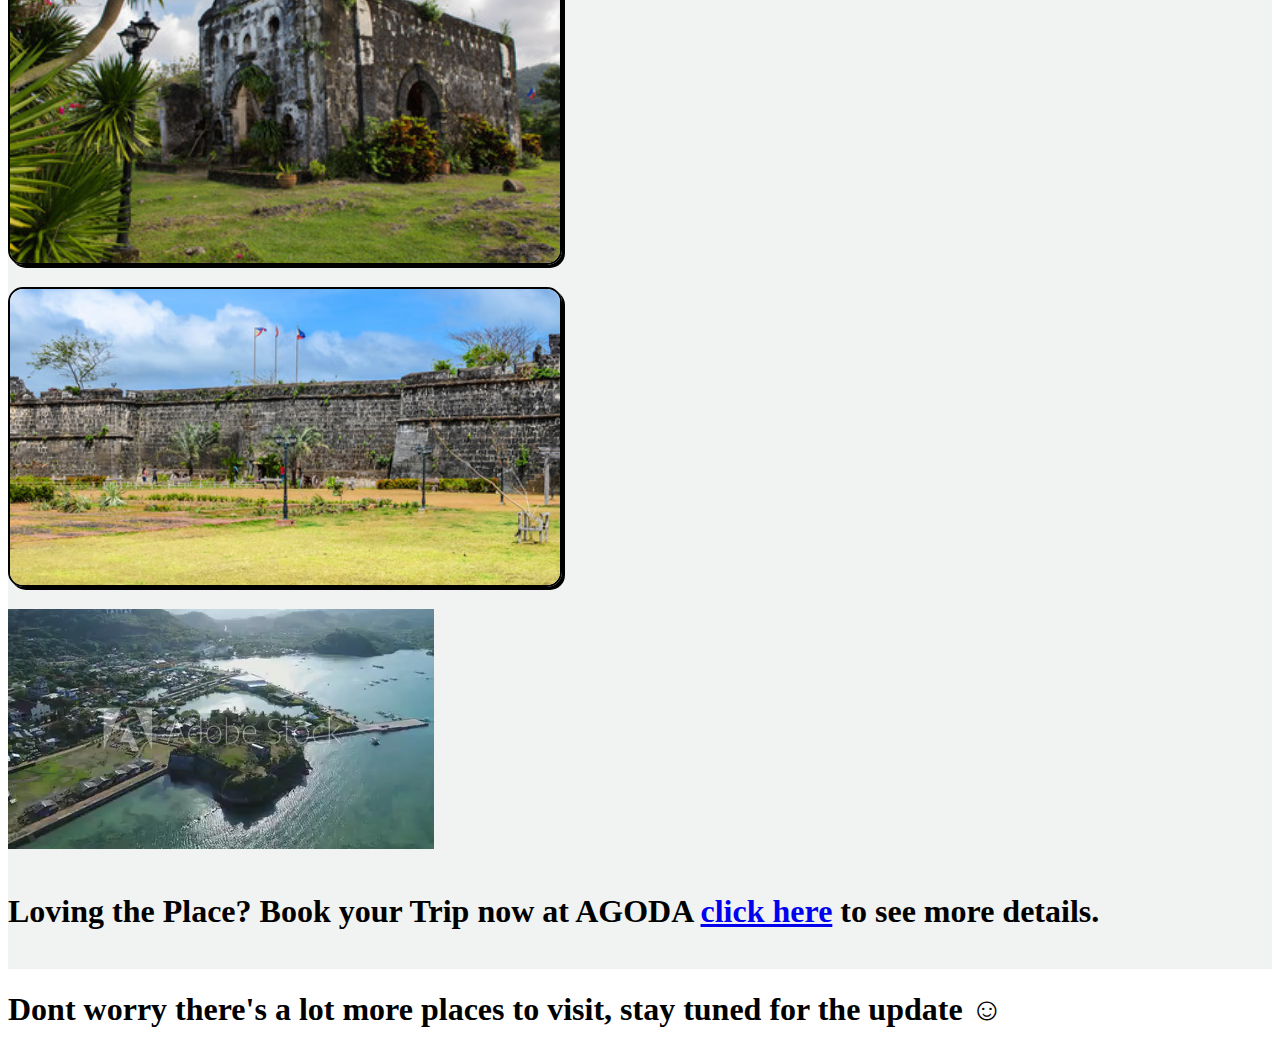
<file: Taytay Page.html>
<!DOCTYPE html>
<html>
    <head>
        <meta charset="utf-8">
        <title>Destinations</title>
        <meta name="viewport" content="width-device-width, initial-scale=1.0">
        <meta http-equiv="X-UA-Compatible" content="ie=edge">
        <link href="https://cdn.jsdelivr.net/npm/bootstrap@5.3.0-alpha1/dist/css/bootstrap.min.css"
        rel="stylesheet" 
        integrity="sha384-GLhlTQ8iRABdZLl6O3oVMWSktQOp6b7In1Zl3/Jr59b6EGGoI1aFkw7cmDA6j6gD" crossorigin="anonymous">
        <link rel="stylesheet" href="cssforlocations.css">
    </head>
    <body>
    <!--Navbar------------------------------------------------------------------------->
        <nav class="navbar navbar-expand-lg bg-body-tertiary">
            <div class="container-fluid">
            <button class="navbar-toggler" type="button" data-bs-toggle="collapse" data-bs-target="#navbarNavDropdown" aria-controls="navbarNavDropdown" aria-expanded="false" aria-label="Toggle navigation">
                <span class="navbar-toggler-icon"></span>
            </button>
            <div class="collapse navbar-collapse" id="navbarNavDropdown">
                <ul class="navbar-nav">
                <li class="nav-item">
                    <a class="nav-link active" aria-current="page" href="index.html">Home</a>
                </li>
                <li class="nav-item">
                    <a class="nav-link" href="Destination.html">Destinations</a>
                </li>
                <li class="nav-item">
                    <a class="nav-link" href="About.html">About</a>
                </li>
                <li class="nav-item dropdown">
                    <a class="nav-link dropdown-toggle" href="#" role="button" data-bs-toggle="dropdown" aria-expanded="false">
                    More
                    </a>
                    <ul class="dropdown-menu">
                    <li><a class="dropdown-item" href="FAQ.html">FAQ's</a></li>
                    <li><a class="dropdown-item" href="Contact us.html">Contact Us</a></li>
                    </ul>
                </li>
                </ul>
            </div>
            </div>
        </nav>
    <!--End of the Navbar-------------------------------------------------------------->
    <!--Main Container for all page's contents----------------------------------------->
        <div class="container-fluid" style="background-color:rgba(2, 83, 70, 0.541)"id="maincont">
            <h1 id="lgo" style="color:#fff; text-shadow: 3px 3px black;">Taytay</h1>
          </div>
        <div class="container-sm">
            <!--1st Row---------------------------------------------------------------->
            <div class="container-md" id="cntnr">
                <div class="row">
                    <div class="col">
                        <div class="container-md">
                            <p>
                                As a person travels, they first check what attractions or where they should spend their vacation. Well, this one offers you a lot, you need a week or more to experience or discover them all. The town is populated by half with the mixtures of Filipino culture from Ilocos, southern island of Mindanao, and mostly came from Negros, Central Visayas and Cebu, Negros Island and native Cuyunons
                            </p>
                        </div>
                    </div>
                    <div class="col">
                        <div class="container-md">
                            <img class="img-fluid" src="Taytay1.jpg" id="colimg" alt="">
                        </div>
                    </div>
                </div>
                <p>
                    The Municipality of Taytay was officially founded in 1623 under Spanish colonization. In 1818, it became the capital province of Calamianes in Palawan (Paragua). It is a first class municipality and consist of 31 barangays which includes Abongan, Banbanan, Bantulan, Batas, Bato, Beton, Busy Bees, Calawag, Casian, Cataban, Debangan, Dipla, Liminangcong, Maytegued, New Guinlo, Old Guinlo, Pamantolon, Pancol, Paly (Paly Island), Poblacion, Pularaquen (Canique), San Jose, Sandoval, Silanga, Alacalian, Baras (Pangpang), Libertad, Minapla, Talog, Tumbod, and Paglaum.                </p>
            </div>
            <!----End of the 1st Row--------------------------------------------------->
            <hr>
            <h1 style="font-size: 90px; text-align: center;">Must Vist Places in Taytay</h1>
            <br> 
           <!--Fort Santa Isabel------------------------------------------------------->
            <div class="container-md" id="cntnr">
                <h1 id="titles">Fort Santa Isabel</h1>
                <br>
                <!--Carousel-->
                <div class="container-md">
                <div id="carouselExampleAutoplaying" class="carousel slide" data-bs-ride="carousel">
                    <div class="carousel-inner">
                      <div class="carousel-item active">
                        <img src="Fort Santa Isabel.jpg" class="d-block w-100" alt="...">
                      </div>
                      <div class="carousel-item">
                        <img src="Fort Santa Isabel1.jpg" class="d-block w-100" alt="...">
                      </div>
                      <div class="carousel-item">
                        <img src="Fort Santa Isabel2.jpg" class="d-block w-100" alt="...">
                      </div>
                    </div>
                    <button class="carousel-control-prev" type="button" data-bs-target="#carouselExampleAutoplaying" data-bs-slide="prev">
                      <span class="carousel-control-prev-icon" aria-hidden="true"></span>
                      <span class="visually-hidden">Previous</span>
                    </button>
                    <button class="carousel-control-next" type="button" data-bs-target="#carouselExampleAutoplaying" data-bs-slide="next">
                      <span class="carousel-control-next-icon" aria-hidden="true"></span>
                      <span class="visually-hidden">Next</span>
                    </button>
                  </div>
                </div>
                <br>
                <!--End of Carousel-->
                <!--Descriptions-->
                <div class="container-md">
                    <div class="row">
                        <h1>Fort Santa Isabel</h1>
                        <p> It was constructed to protect the inhabitants from the attacks of the Moro pirates from Sulu who hide from the mask of piracy to fight the spread of Spanish colonization and the growth of Christianity. The Spanish occupation was also a threat to the long standing trade relationship among the Moros, Chinese, Malaysians and the local inhabitants.</p>
                    </div>
                   <div class="row">
                        <video autoplay muted loop plays-inline>
                            <source src="Fort Santa Isabel Video.mp4" type="video/mp4">
                        </video>
                   </div>
                   <br>
                   <div class="row" id="row1">
                    <div class="col"></div>
                    <div class="col">
                        <img class="img-fluid" src="Fort Santa Isabel3.jpg" alt="" style="width: 550px;">
                    </div>
                    </div>
                    <br>
                    <div class="row" id="row1">
                        <div class="col">
                            <img class="img-fluid" src="Fort Santa Isabel4.jpg" alt="" style="width: 550px;">
                        </div>
                        <div class="col"></div>
                    </div>
                    <br>
                   <div class="row" >
                        <video autoplay muted loop plays-inline>
                            <source src="Fort Santa Isabel Video1.mp4" type="video/mp4">
                        </video>
                   </div>
                   <br>
                   <h1>Loving the Place? Book your Trip now at AGODA <a href="https://www.agoda.com/las-cabanas-beach-resort/hotel/palawan-ph.html?cid=1844104">click here</a>
                   to see more details.
                   </h1>
                   <br> 
                </div>

                <!--End of Descriptions-->
            </div>
            <!--End of the Fort Santa Isabel------------------------------------------->
               
            <div class="container-md">
                <h1>Dont worry there's a lot more places to visit, stay tuned for the update ☺</h1>
            </div>
        </div>
    <!--End of the main container------------------------------------------------------>
    
      
        


    
    <script src="https://cdn.jsdelivr.net/npm/bootstrap@5.3.0-alpha1/dist/js/bootstrap.bundle.min.js" 
    integrity="sha384-w76AqPfDkMBDXo30jS1Sgez6pr3x5MlQ1ZAGC+nuZB+EYdgRZgiwxhTBTkF7CXvN" 
    crossorigin="anonymous"></script>         
    </body>
</html>
</file>
<file: cssforlocations.css>
body{
    
    font-family: 'Satisfy', cursive;
}
img{
    border-radius: 15px 15px 15px 15px;
}

#maincont{
    max-width: 100vw;
    overflow: hidden;
}
p{
    font-size: 22px;
}

#lgo{
    font-size: 150px;
    

}

#cntnr{
    
    background-color: rgba(183, 187, 187, 0.192);
    
}

#colimg{
    
    border: 3px solid black;
    border-radius: 15px 15px 15px 15px;
    box-shadow: 4px 5px black;
    margin-top: 2%;
}

#titles{
    font-size: 60px;
   
}

#row1 img{
    box-shadow: 3px 3px black;
    border: 2px solid black;
}
</file>
